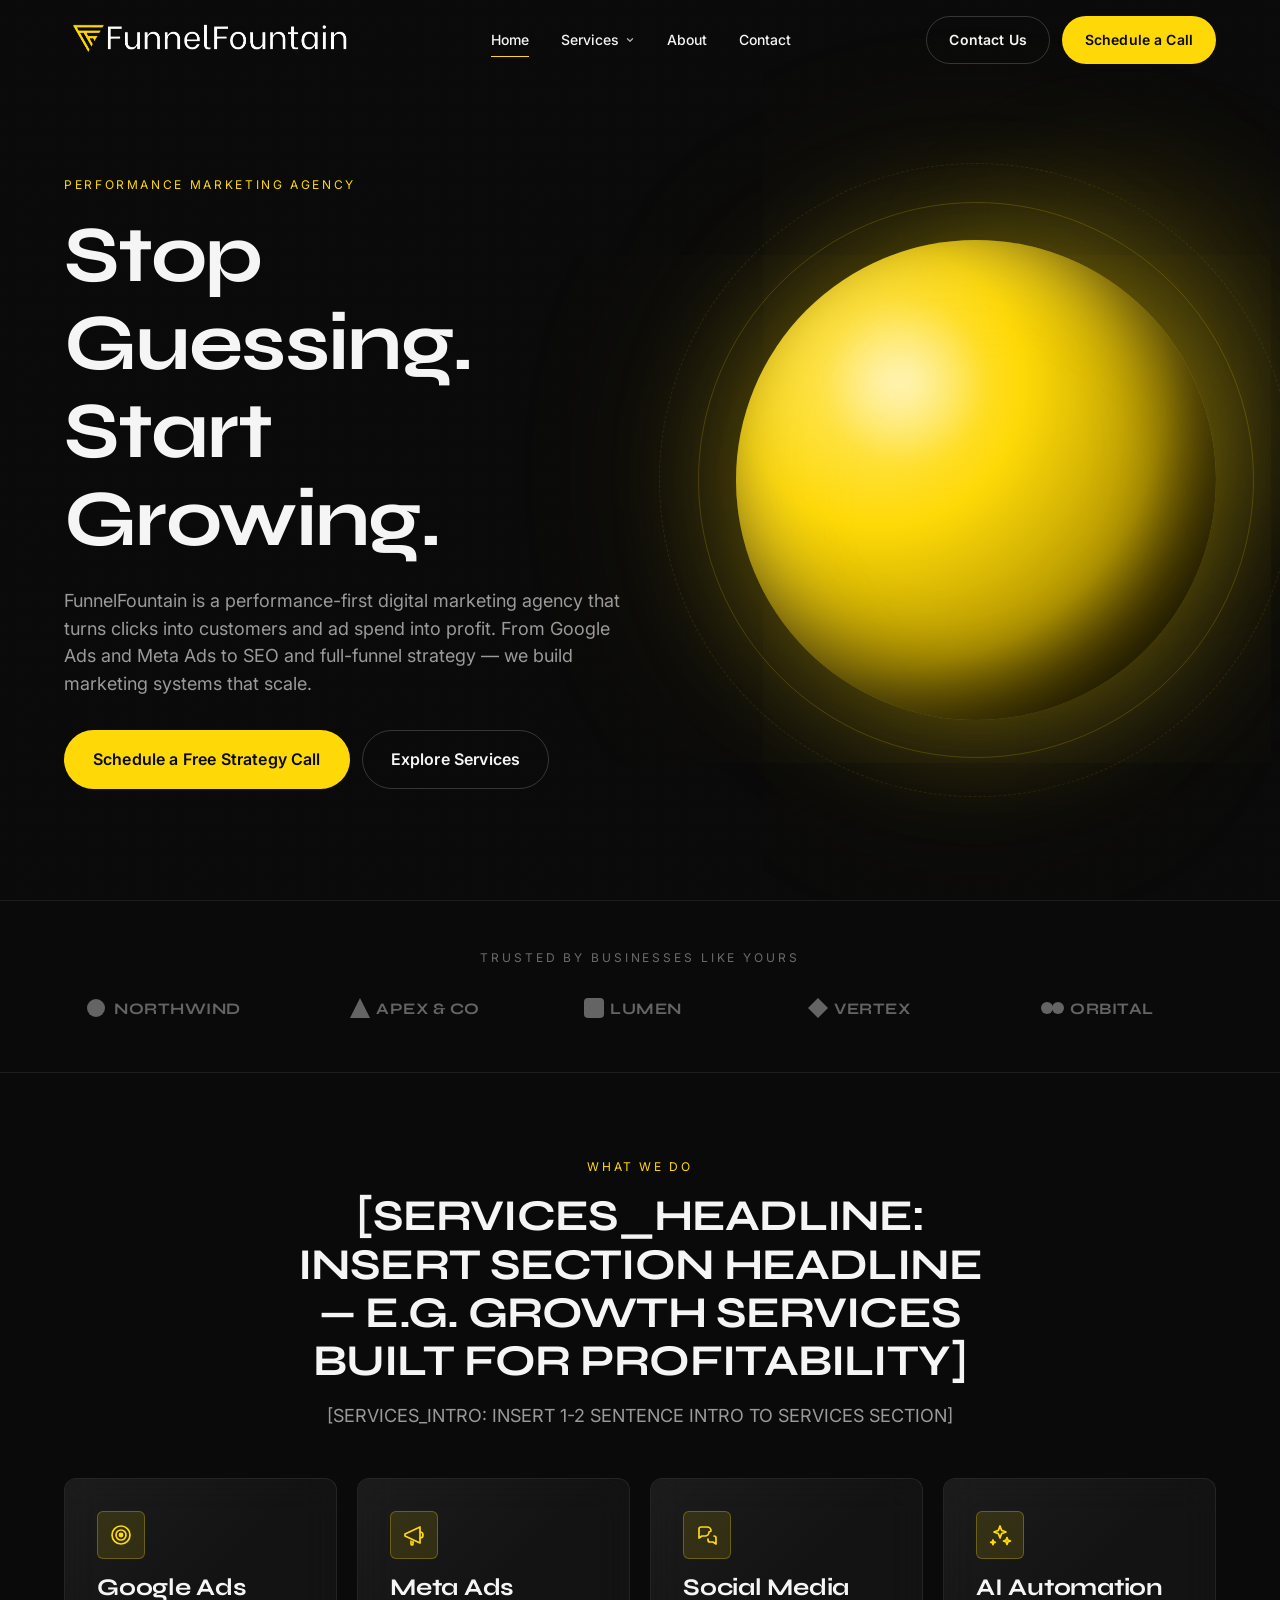
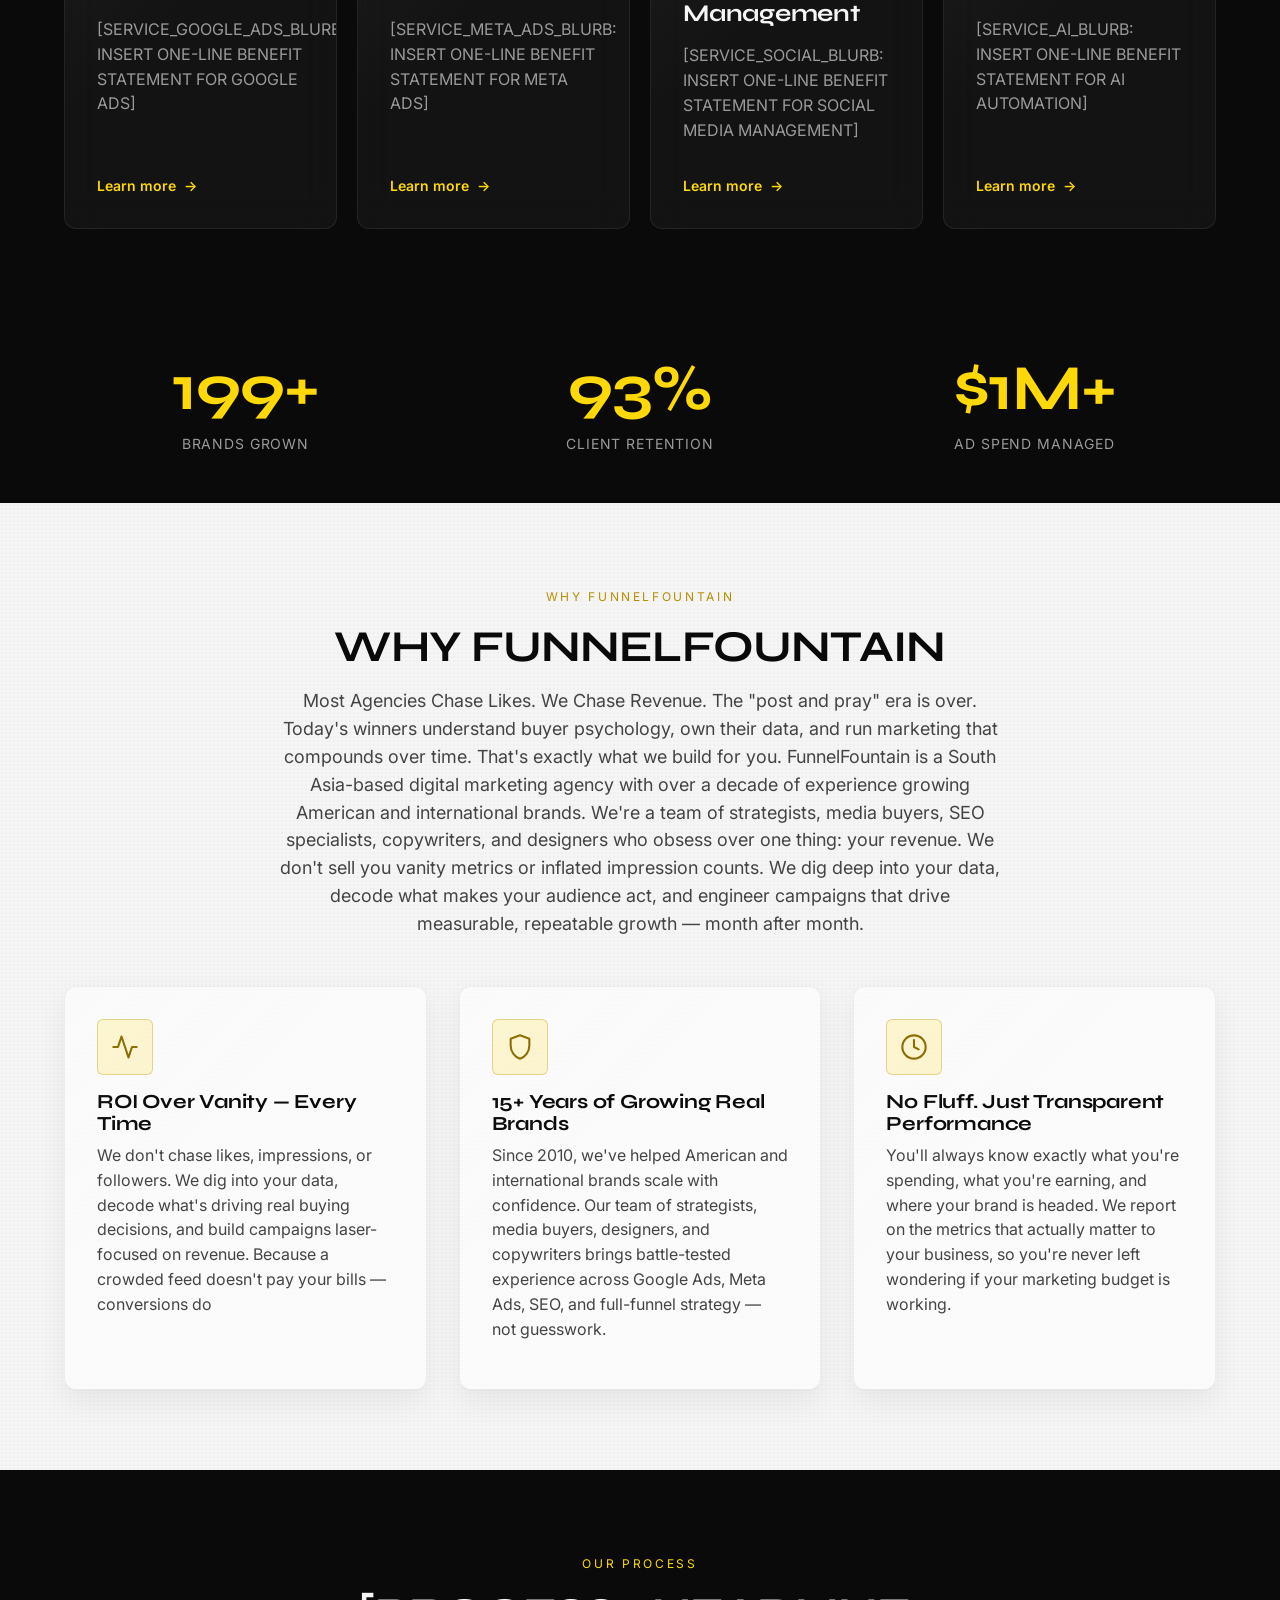
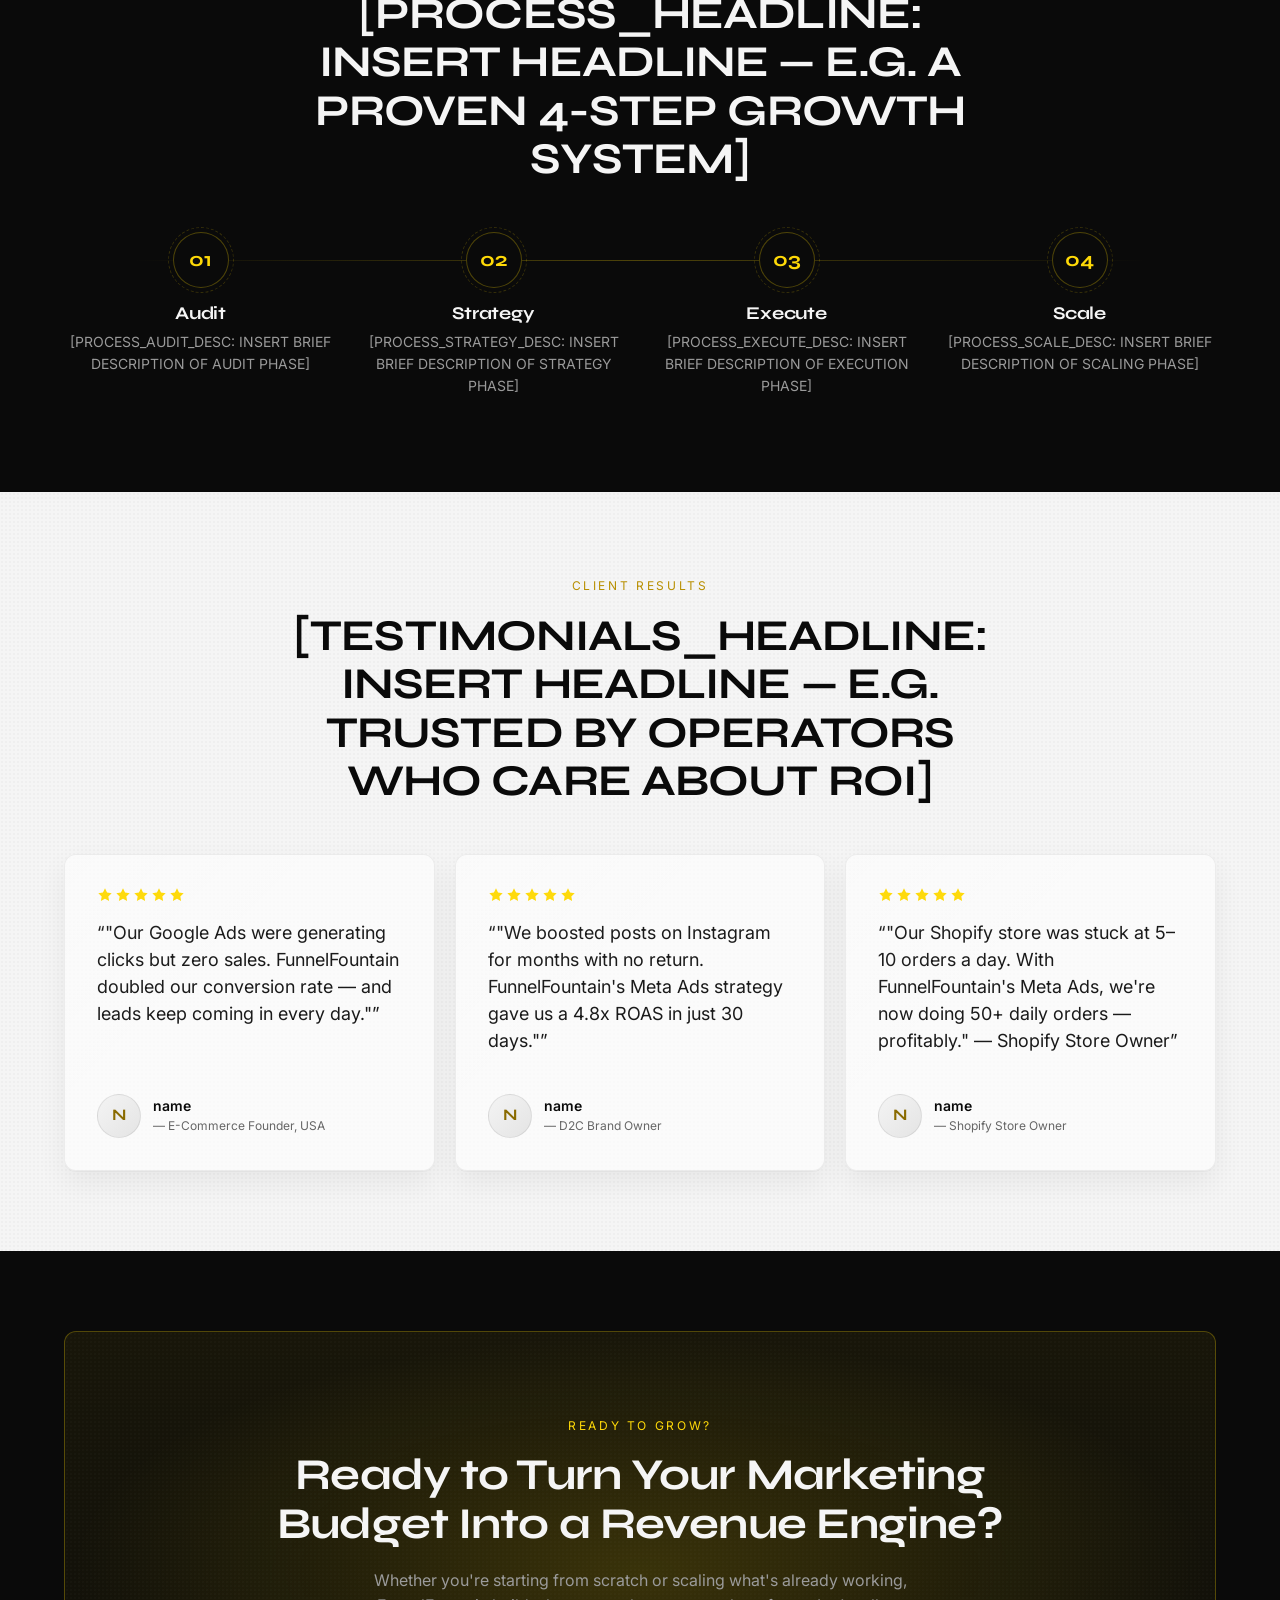
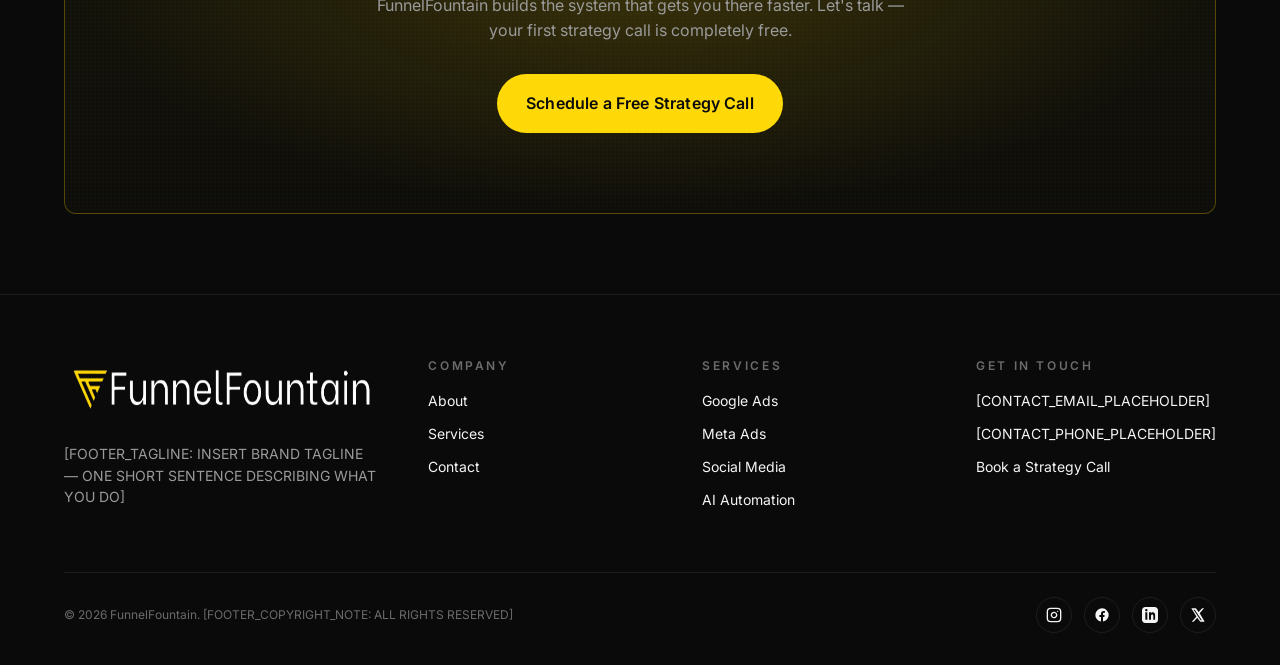
<file: index.html>
<!doctype html>
<html lang="en">
<head>
  <meta charset="utf-8" />
  <meta name="viewport" content="width=device-width, initial-scale=1, viewport-fit=cover" />
  <meta name="theme-color" content="#0a0a0a" />

  <title>"FunnelFountain - Expert Marketing Services"</title>
  <meta name="description" content="[META_DESCRIPTION: INSERT 150-160 CHAR SEO META DESCRIPTION HERE]" />

  <!-- Open Graph -->
  <meta property="og:type" content="website" />
  <meta property="og:title" content="[OG_TITLE: INSERT OPEN GRAPH TITLE]" />
  <meta property="og:description" content="[OG_DESCRIPTION: INSERT OG DESCRIPTION]" />
  <meta property="og:image" content="assets/images/og-image.jpg" />
  <meta property="og:url" content="[CANONICAL_URL_PLACEHOLDER]" />
  <meta name="twitter:card" content="summary_large_image" />

  <link rel="canonical" href="[CANONICAL_URL_PLACEHOLDER]" />
  <link rel="icon" type="image/png" href="Assets/FunneFountainMonogram%20Transparent.png" />

  <!-- Fonts: preconnect + load -->
  <link rel="preconnect" href="https://fonts.googleapis.com" />
  <link rel="preconnect" href="https://fonts.gstatic.com" crossorigin />
  <link rel="preload" as="style" href="https://fonts.googleapis.com/css2?family=Inter:wght@400;500;600;700&family=Syne:wght@600;700;800&display=swap" />
  <link rel="stylesheet" href="https://fonts.googleapis.com/css2?family=Inter:wght@400;500;600;700&family=Syne:wght@600;700;800&display=swap" />

  <!-- Critical CSS inlined for faster first paint -->
  <style>
    :root{--color-bg:#0a0a0a;--color-white:#f5f5f5;--color-gold:#fed907;--color-muted:#9a9a9a;}
    *,*::before,*::after{box-sizing:border-box}
    html,body{margin:0;padding:0;background:#0a0a0a;color:#f5f5f5;font-family:'Inter',system-ui,-apple-system,Segoe UI,Roboto,sans-serif;-webkit-font-smoothing:antialiased}
    body{overflow-x:hidden;min-height:100vh}
    .pre-hero{min-height:100vh;display:flex;align-items:center;padding:140px 24px 80px}
    .pre-hero h1{font-family:'Syne',sans-serif;font-size:clamp(2.5rem,6.4vw,5rem);line-height:1.05;letter-spacing:-.02em;margin:0 0 24px;max-width:900px}
    .pre-hero p{color:#9a9a9a;max-width:560px;font-size:1.125rem;margin:0}
  </style>

  <link rel="stylesheet" href="style.css" />
</head>
<body data-page="home" data-depth="0">

  <main>
    <!-- =========================================================
         1. HERO
         ========================================================= -->
    <section class="hero">
      <div class="container hero__inner">
        <div class="hero__content reveal">
          <span class="eyebrow">[HERO_EYEBROW: INSERT SHORT TAG — E.G. PERFORMANCE MARKETING AGENCY]</span>
          <h1>[HERO_HEADLINE: INSERT BIG SEO-OPTIMIZED HEADLINE HERE — 6-12 WORDS]</h1>
          <p class="hero__sub">[HERO_SUBHEADLINE: INSERT VALUE PROPOSITION — 1-2 SENTENCES EXPLAINING WHO YOU HELP AND HOW]</p>
          <div class="hero__ctas">
            <a href="contact.html#book" class="btn btn--gold btn--lg">Schedule a Free Strategy Call</a>
            <a href="services.html" class="btn btn--outline btn--lg">Explore Services</a>
          </div>
        </div>
        <div class="hero__visual reveal">
          <div class="orb-wrap">
            <div class="orb-wrap__ring2"></div>
            <div class="orb" aria-hidden="true"></div>
          </div>
        </div>
      </div>
    </section>

    <!-- =========================================================
         2. TRUST BAR
         ========================================================= -->
    <section class="trust">
      <div class="container">
        <div class="trust__label">Trusted by businesses like yours</div>
        <div class="trust__logos" aria-label="Client logos placeholder">
          <!-- Placeholder wordmark SVGs — viewBox sized to fit full brand text. Replace with real client logos. -->
          <svg viewBox="0 0 180 32" xmlns="http://www.w3.org/2000/svg" role="img" aria-label="[CLIENT_LOGO_1]"><circle cx="14" cy="16" r="9"/><text x="32" y="22" font-family="Syne, sans-serif" font-weight="700" font-size="16" fill="currentColor" letter-spacing="0.5">NORTHWIND</text></svg>
          <svg viewBox="0 0 150 32" xmlns="http://www.w3.org/2000/svg" role="img" aria-label="[CLIENT_LOGO_2]"><polygon points="4,26 14,6 24,26"/><text x="30" y="22" font-family="Syne, sans-serif" font-weight="700" font-size="16" fill="currentColor" letter-spacing="0.5">APEX &amp; CO</text></svg>
          <svg viewBox="0 0 140 32" xmlns="http://www.w3.org/2000/svg" role="img" aria-label="[CLIENT_LOGO_3]"><rect x="4" y="6" width="20" height="20" rx="4"/><text x="30" y="22" font-family="Syne, sans-serif" font-weight="700" font-size="16" fill="currentColor" letter-spacing="0.5">LUMEN</text></svg>
          <svg viewBox="0 0 150 32" xmlns="http://www.w3.org/2000/svg" role="img" aria-label="[CLIENT_LOGO_4]"><path d="M4 16 L14 6 L24 16 L14 26 Z"/><text x="30" y="22" font-family="Syne, sans-serif" font-weight="700" font-size="16" fill="currentColor" letter-spacing="0.5">VERTEX</text></svg>
          <svg viewBox="0 0 160 32" xmlns="http://www.w3.org/2000/svg" role="img" aria-label="[CLIENT_LOGO_5]"><circle cx="9" cy="16" r="6"/><circle cx="20" cy="16" r="6"/><text x="32" y="22" font-family="Syne, sans-serif" font-weight="700" font-size="16" fill="currentColor" letter-spacing="0.5">ORBITAL</text></svg>
        </div>
      </div>
    </section>

    <!-- =========================================================
         3. SERVICES
         ========================================================= -->
    <section class="section" id="services">
      <div class="container">
        <div class="section-head reveal">
          <span class="eyebrow">What we do</span>
          <h2>[SERVICES_HEADLINE: INSERT SECTION HEADLINE — E.G. GROWTH SERVICES BUILT FOR PROFITABILITY]</h2>
          <p>[SERVICES_INTRO: INSERT 1-2 SENTENCE INTRO TO SERVICES SECTION]</p>
        </div>
        <div class="services-grid">
          <article class="glass service-card reveal">
            <div class="service-card__icon">
              <svg viewBox="0 0 24 24" fill="none" stroke="currentColor" stroke-width="1.7" stroke-linecap="round" stroke-linejoin="round"><circle cx="12" cy="12" r="9"/><circle cx="12" cy="12" r="5"/><circle cx="12" cy="12" r="1.6" fill="currentColor"/></svg>
            </div>
            <h3>Google Ads</h3>
            <p>[SERVICE_GOOGLE_ADS_BLURB: INSERT ONE-LINE BENEFIT STATEMENT FOR GOOGLE ADS]</p>
            <a class="service-card__link" href="services.html#google-ads">Learn more</a>
          </article>

          <article class="glass service-card reveal">
            <div class="service-card__icon">
              <svg viewBox="0 0 24 24" fill="none" stroke="currentColor" stroke-width="1.7" stroke-linecap="round" stroke-linejoin="round"><path d="M3 11l15-7v16L3 13z"/><path d="M11 18.5V21a1 1 0 0 1-2 0v-3"/><path d="M18 9a3 3 0 0 1 0 6"/></svg>
            </div>
            <h3>Meta Ads</h3>
            <p>[SERVICE_META_ADS_BLURB: INSERT ONE-LINE BENEFIT STATEMENT FOR META ADS]</p>
            <a class="service-card__link" href="services.html#meta-ads">Learn more</a>
          </article>

          <article class="glass service-card reveal">
            <div class="service-card__icon">
              <svg viewBox="0 0 24 24" fill="none" stroke="currentColor" stroke-width="1.7" stroke-linecap="round" stroke-linejoin="round"><path d="M14 9a4 4 0 0 1-4 4H7l-3 2v-9a2 2 0 0 1 2-2h6a4 4 0 0 1 4 4z"/><path d="M19 13a2 2 0 0 1 2 2v6l-3-2h-3a2 2 0 0 1-2-2v-1"/></svg>
            </div>
            <h3>Social Media Management</h3>
            <p>[SERVICE_SOCIAL_BLURB: INSERT ONE-LINE BENEFIT STATEMENT FOR SOCIAL MEDIA MANAGEMENT]</p>
            <a class="service-card__link" href="services.html#social">Learn more</a>
          </article>

          <article class="glass service-card reveal">
            <div class="service-card__icon">
              <svg viewBox="0 0 24 24" fill="none" stroke="currentColor" stroke-width="1.7" stroke-linecap="round" stroke-linejoin="round"><path d="M12 3l1.6 4.4L18 9l-4.4 1.6L12 15l-1.6-4.4L6 9l4.4-1.6z"/><path d="M19 14.5l.9 2.6 2.6.9-2.6.9-.9 2.6-.9-2.6-2.6-.9 2.6-.9z"/><path d="M5 17l.6 1.7 1.7.6-1.7.6L5 21.6l-.6-1.7-1.7-.6 1.7-.6z"/></svg>
            </div>
            <h3>AI Automation</h3>
            <p>[SERVICE_AI_BLURB: INSERT ONE-LINE BENEFIT STATEMENT FOR AI AUTOMATION]</p>
            <a class="service-card__link" href="services.html#ai">Learn more</a>
          </article>
        </div>
      </div>
    </section>

    <!-- =========================================================
         4. RESULTS / STATS
         ========================================================= -->
    <section class="section section--tight">
      <div class="container">
        <div class="stats">
          <div class="stat reveal">
            <span class="stat__num"><span data-counter="200" data-suffix="+">0</span></span>
            <div class="stat__label">[STAT_1_LABEL: CAMPAIGNS LAUNCHED]</div>
          </div>
          <div class="stat reveal">
            <span class="stat__num"><span data-counter="94" data-suffix="%">0</span></span>
            <div class="stat__label">[STAT_2_LABEL: CLIENT RETENTION]</div>
          </div>
          <div class="stat reveal">
            <span class="stat__num"><span data-prefix="$" data-counter="2" data-suffix="M+">$0</span></span>
            <div class="stat__label">[STAT_3_LABEL: AD SPEND MANAGED]</div>
          </div>
        </div>
      </div>
    </section>

    <!-- =========================================================
         5. WHY CHOOSE US — light section variant for visual contrast
         ========================================================= -->
    <section class="section section--light">
      <div class="container">
        <div class="section-head reveal">
          <span class="eyebrow">Why FunnelFountain</span>
          <h2>[WHY_HEADLINE: INSERT HEADLINE — E.G. WHAT MAKES US DIFFERENT]</h2>
          <p>[WHY_INTRO: INSERT 1-2 SENTENCE SUPPORTING COPY]</p>
        </div>
        <div class="why-grid">
          <div class="glass why-card reveal" style="padding: 32px;">
            <div class="why-card__icon">
              <svg viewBox="0 0 24 24" fill="none" stroke="currentColor" stroke-width="1.8" stroke-linecap="round" stroke-linejoin="round"><polyline points="22 12 18 12 15 21 9 3 6 12 2 12"/></svg>
            </div>
            <h3>[WHY_1_TITLE: INSERT VALUE PROP HEADLINE]</h3>
            <p>[WHY_1_BODY: INSERT 2-3 LINE EXPLANATION OF THIS DIFFERENTIATOR]</p>
          </div>
          <div class="glass why-card reveal" style="padding: 32px;">
            <div class="why-card__icon">
              <svg viewBox="0 0 24 24" fill="none" stroke="currentColor" stroke-width="1.8" stroke-linecap="round" stroke-linejoin="round"><path d="M12 2L4 5v6c0 5 3.5 9.5 8 11 4.5-1.5 8-6 8-11V5l-8-3z"/></svg>
            </div>
            <h3>[WHY_2_TITLE: INSERT VALUE PROP HEADLINE]</h3>
            <p>[WHY_2_BODY: INSERT 2-3 LINE EXPLANATION OF THIS DIFFERENTIATOR]</p>
          </div>
          <div class="glass why-card reveal" style="padding: 32px;">
            <div class="why-card__icon">
              <svg viewBox="0 0 24 24" fill="none" stroke="currentColor" stroke-width="1.8" stroke-linecap="round" stroke-linejoin="round"><circle cx="12" cy="12" r="10"/><path d="M12 6v6l4 2"/></svg>
            </div>
            <h3>[WHY_3_TITLE: INSERT VALUE PROP HEADLINE]</h3>
            <p>[WHY_3_BODY: INSERT 2-3 LINE EXPLANATION OF THIS DIFFERENTIATOR]</p>
          </div>
        </div>
      </div>
    </section>

    <!-- =========================================================
         6. PROCESS TIMELINE
         ========================================================= -->
    <section class="section process">
      <div class="container">
        <div class="section-head reveal">
          <span class="eyebrow">Our process</span>
          <h2>[PROCESS_HEADLINE: INSERT HEADLINE — E.G. A PROVEN 4-STEP GROWTH SYSTEM]</h2>
        </div>
        <div class="process__steps">
          <div class="step reveal">
            <div class="step__num">01</div>
            <h3>Audit</h3>
            <p>[PROCESS_AUDIT_DESC: INSERT BRIEF DESCRIPTION OF AUDIT PHASE]</p>
          </div>
          <div class="step reveal">
            <div class="step__num">02</div>
            <h3>Strategy</h3>
            <p>[PROCESS_STRATEGY_DESC: INSERT BRIEF DESCRIPTION OF STRATEGY PHASE]</p>
          </div>
          <div class="step reveal">
            <div class="step__num">03</div>
            <h3>Execute</h3>
            <p>[PROCESS_EXECUTE_DESC: INSERT BRIEF DESCRIPTION OF EXECUTION PHASE]</p>
          </div>
          <div class="step reveal">
            <div class="step__num">04</div>
            <h3>Scale</h3>
            <p>[PROCESS_SCALE_DESC: INSERT BRIEF DESCRIPTION OF SCALING PHASE]</p>
          </div>
        </div>
      </div>
    </section>

    <!-- =========================================================
         7. TESTIMONIALS
         ========================================================= -->
    <section class="section section--light">
      <div class="container">
        <div class="section-head reveal">
          <span class="eyebrow">Client results</span>
          <h2>[TESTIMONIALS_HEADLINE: INSERT HEADLINE — E.G. TRUSTED BY OPERATORS WHO CARE ABOUT ROI]</h2>
        </div>
        <div class="testimonials-grid">
          <article class="glass testimonial reveal">
            <div class="testimonial__stars" aria-label="5 out of 5 stars">
              <svg viewBox="0 0 24 24" fill="currentColor"><polygon points="12 2 15.09 8.26 22 9.27 17 14.14 18.18 21.02 12 17.77 5.82 21.02 7 14.14 2 9.27 8.91 8.26 12 2"/></svg>
              <svg viewBox="0 0 24 24" fill="currentColor"><polygon points="12 2 15.09 8.26 22 9.27 17 14.14 18.18 21.02 12 17.77 5.82 21.02 7 14.14 2 9.27 8.91 8.26 12 2"/></svg>
              <svg viewBox="0 0 24 24" fill="currentColor"><polygon points="12 2 15.09 8.26 22 9.27 17 14.14 18.18 21.02 12 17.77 5.82 21.02 7 14.14 2 9.27 8.91 8.26 12 2"/></svg>
              <svg viewBox="0 0 24 24" fill="currentColor"><polygon points="12 2 15.09 8.26 22 9.27 17 14.14 18.18 21.02 12 17.77 5.82 21.02 7 14.14 2 9.27 8.91 8.26 12 2"/></svg>
              <svg viewBox="0 0 24 24" fill="currentColor"><polygon points="12 2 15.09 8.26 22 9.27 17 14.14 18.18 21.02 12 17.77 5.82 21.02 7 14.14 2 9.27 8.91 8.26 12 2"/></svg>
            </div>
            <p class="testimonial__quote">"[TESTIMONIAL_1_QUOTE: INSERT CLIENT QUOTE — 2-3 SENTENCES ABOUT RESULTS OR EXPERIENCE]"</p>
            <div class="testimonial__author">
              <div class="testimonial__avatar">A</div>
              <div>
                <div class="testimonial__name">[TESTIMONIAL_1_NAME]</div>
                <div class="testimonial__role">[TESTIMONIAL_1_ROLE_AND_COMPANY]</div>
              </div>
            </div>
          </article>

          <article class="glass testimonial reveal">
            <div class="testimonial__stars" aria-label="5 out of 5 stars">
              <svg viewBox="0 0 24 24" fill="currentColor"><polygon points="12 2 15.09 8.26 22 9.27 17 14.14 18.18 21.02 12 17.77 5.82 21.02 7 14.14 2 9.27 8.91 8.26 12 2"/></svg>
              <svg viewBox="0 0 24 24" fill="currentColor"><polygon points="12 2 15.09 8.26 22 9.27 17 14.14 18.18 21.02 12 17.77 5.82 21.02 7 14.14 2 9.27 8.91 8.26 12 2"/></svg>
              <svg viewBox="0 0 24 24" fill="currentColor"><polygon points="12 2 15.09 8.26 22 9.27 17 14.14 18.18 21.02 12 17.77 5.82 21.02 7 14.14 2 9.27 8.91 8.26 12 2"/></svg>
              <svg viewBox="0 0 24 24" fill="currentColor"><polygon points="12 2 15.09 8.26 22 9.27 17 14.14 18.18 21.02 12 17.77 5.82 21.02 7 14.14 2 9.27 8.91 8.26 12 2"/></svg>
              <svg viewBox="0 0 24 24" fill="currentColor"><polygon points="12 2 15.09 8.26 22 9.27 17 14.14 18.18 21.02 12 17.77 5.82 21.02 7 14.14 2 9.27 8.91 8.26 12 2"/></svg>
            </div>
            <p class="testimonial__quote">"[TESTIMONIAL_2_QUOTE: INSERT CLIENT QUOTE — 2-3 SENTENCES ABOUT RESULTS OR EXPERIENCE]"</p>
            <div class="testimonial__author">
              <div class="testimonial__avatar">B</div>
              <div>
                <div class="testimonial__name">[TESTIMONIAL_2_NAME]</div>
                <div class="testimonial__role">[TESTIMONIAL_2_ROLE_AND_COMPANY]</div>
              </div>
            </div>
          </article>

          <article class="glass testimonial reveal">
            <div class="testimonial__stars" aria-label="5 out of 5 stars">
              <svg viewBox="0 0 24 24" fill="currentColor"><polygon points="12 2 15.09 8.26 22 9.27 17 14.14 18.18 21.02 12 17.77 5.82 21.02 7 14.14 2 9.27 8.91 8.26 12 2"/></svg>
              <svg viewBox="0 0 24 24" fill="currentColor"><polygon points="12 2 15.09 8.26 22 9.27 17 14.14 18.18 21.02 12 17.77 5.82 21.02 7 14.14 2 9.27 8.91 8.26 12 2"/></svg>
              <svg viewBox="0 0 24 24" fill="currentColor"><polygon points="12 2 15.09 8.26 22 9.27 17 14.14 18.18 21.02 12 17.77 5.82 21.02 7 14.14 2 9.27 8.91 8.26 12 2"/></svg>
              <svg viewBox="0 0 24 24" fill="currentColor"><polygon points="12 2 15.09 8.26 22 9.27 17 14.14 18.18 21.02 12 17.77 5.82 21.02 7 14.14 2 9.27 8.91 8.26 12 2"/></svg>
              <svg viewBox="0 0 24 24" fill="currentColor"><polygon points="12 2 15.09 8.26 22 9.27 17 14.14 18.18 21.02 12 17.77 5.82 21.02 7 14.14 2 9.27 8.91 8.26 12 2"/></svg>
            </div>
            <p class="testimonial__quote">"[TESTIMONIAL_3_QUOTE: INSERT CLIENT QUOTE — 2-3 SENTENCES ABOUT RESULTS OR EXPERIENCE]"</p>
            <div class="testimonial__author">
              <div class="testimonial__avatar">C</div>
              <div>
                <div class="testimonial__name">[TESTIMONIAL_3_NAME]</div>
                <div class="testimonial__role">[TESTIMONIAL_3_ROLE_AND_COMPANY]</div>
              </div>
            </div>
          </article>
        </div>
      </div>
    </section>

    <!-- =========================================================
         8. CTA BANNER
         ========================================================= -->
    <section class="section">
      <div class="container">
        <div class="cta-banner reveal">
          <span class="eyebrow">Ready to grow?</span>
          <h2>[CTA_BANNER_HEADLINE: INSERT POWERFUL CTA HEADLINE — E.G. LET'S BUILD YOUR GROWTH ENGINE]</h2>
          <p>[CTA_BANNER_SUB: INSERT 1-2 SENTENCE SUPPORTING COPY THAT REINFORCES THE VALUE OF BOOKING A CALL]</p>
          <a href="contact.html#book" class="btn btn--gold btn--lg">Schedule a Free Strategy Call</a>
        </div>
      </div>
    </section>

  </main>

  <script src="main.js" defer></script>
</body>
</html>
</file>
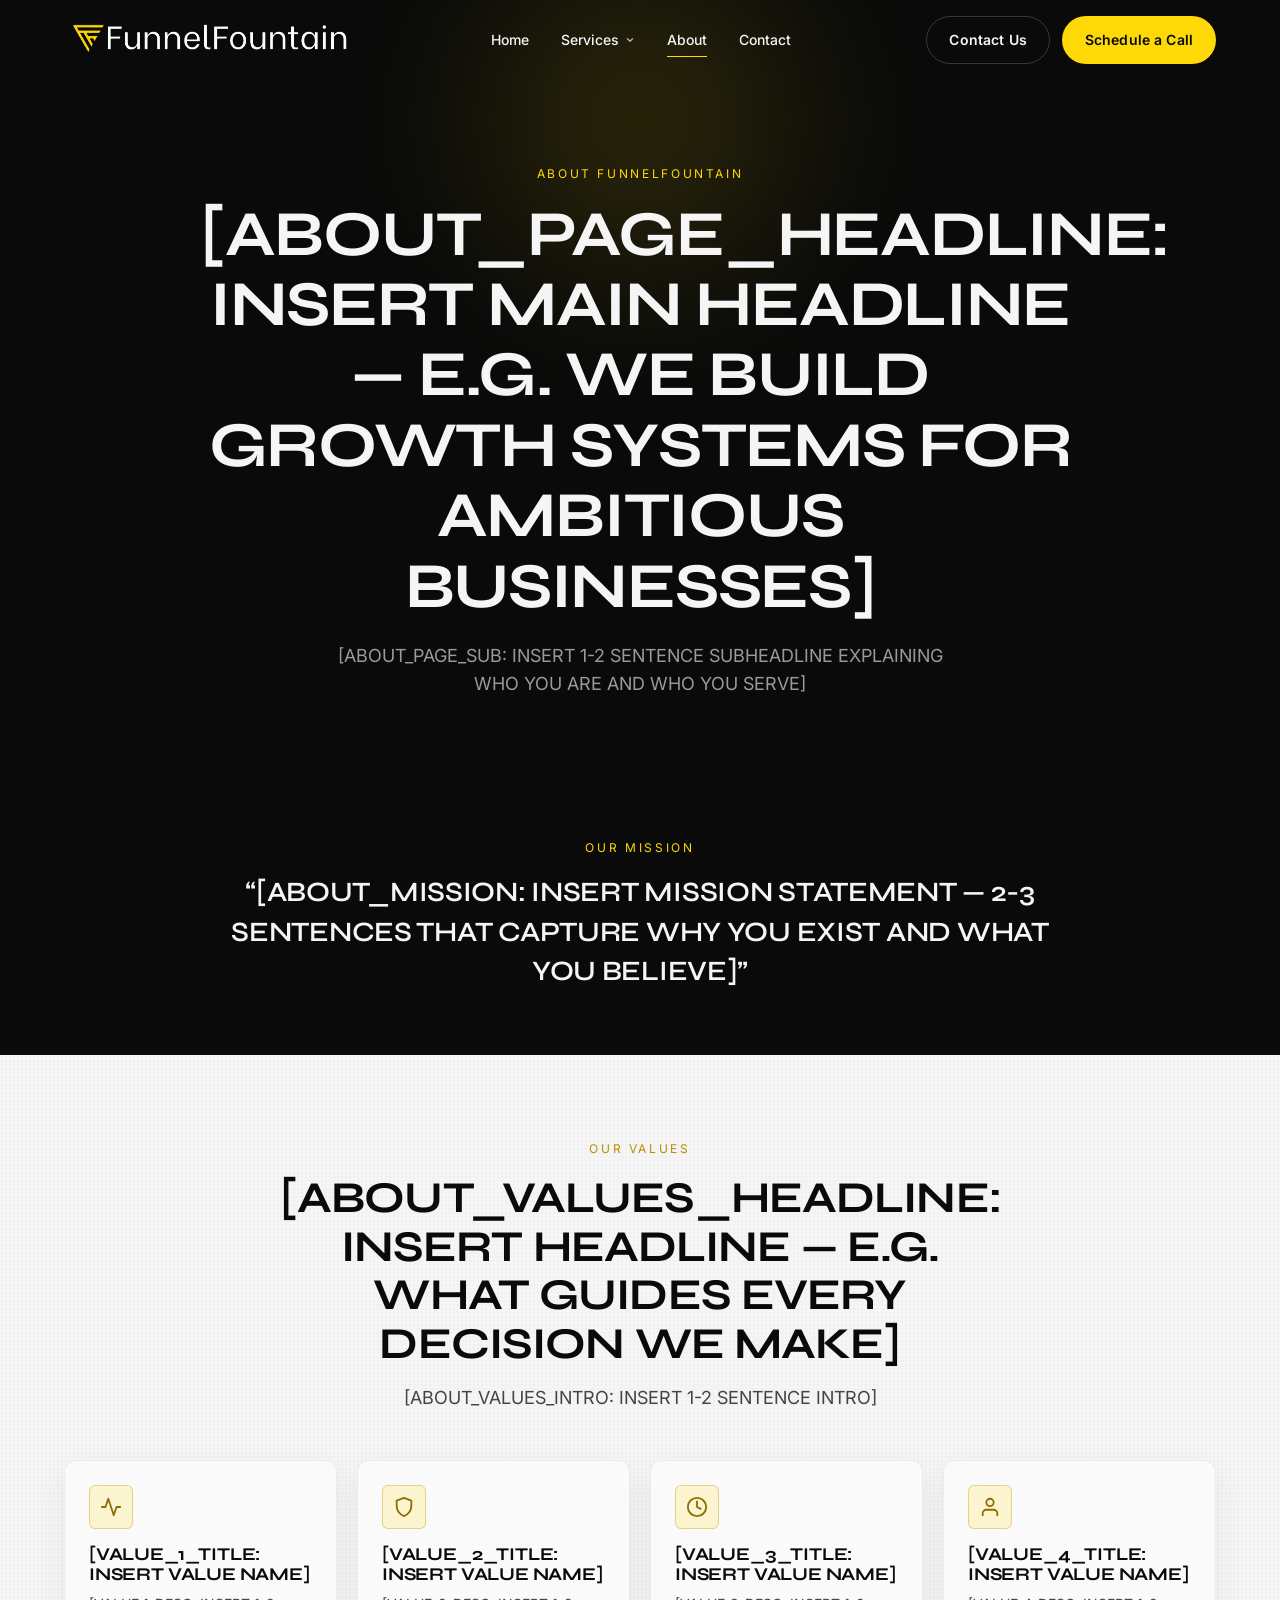
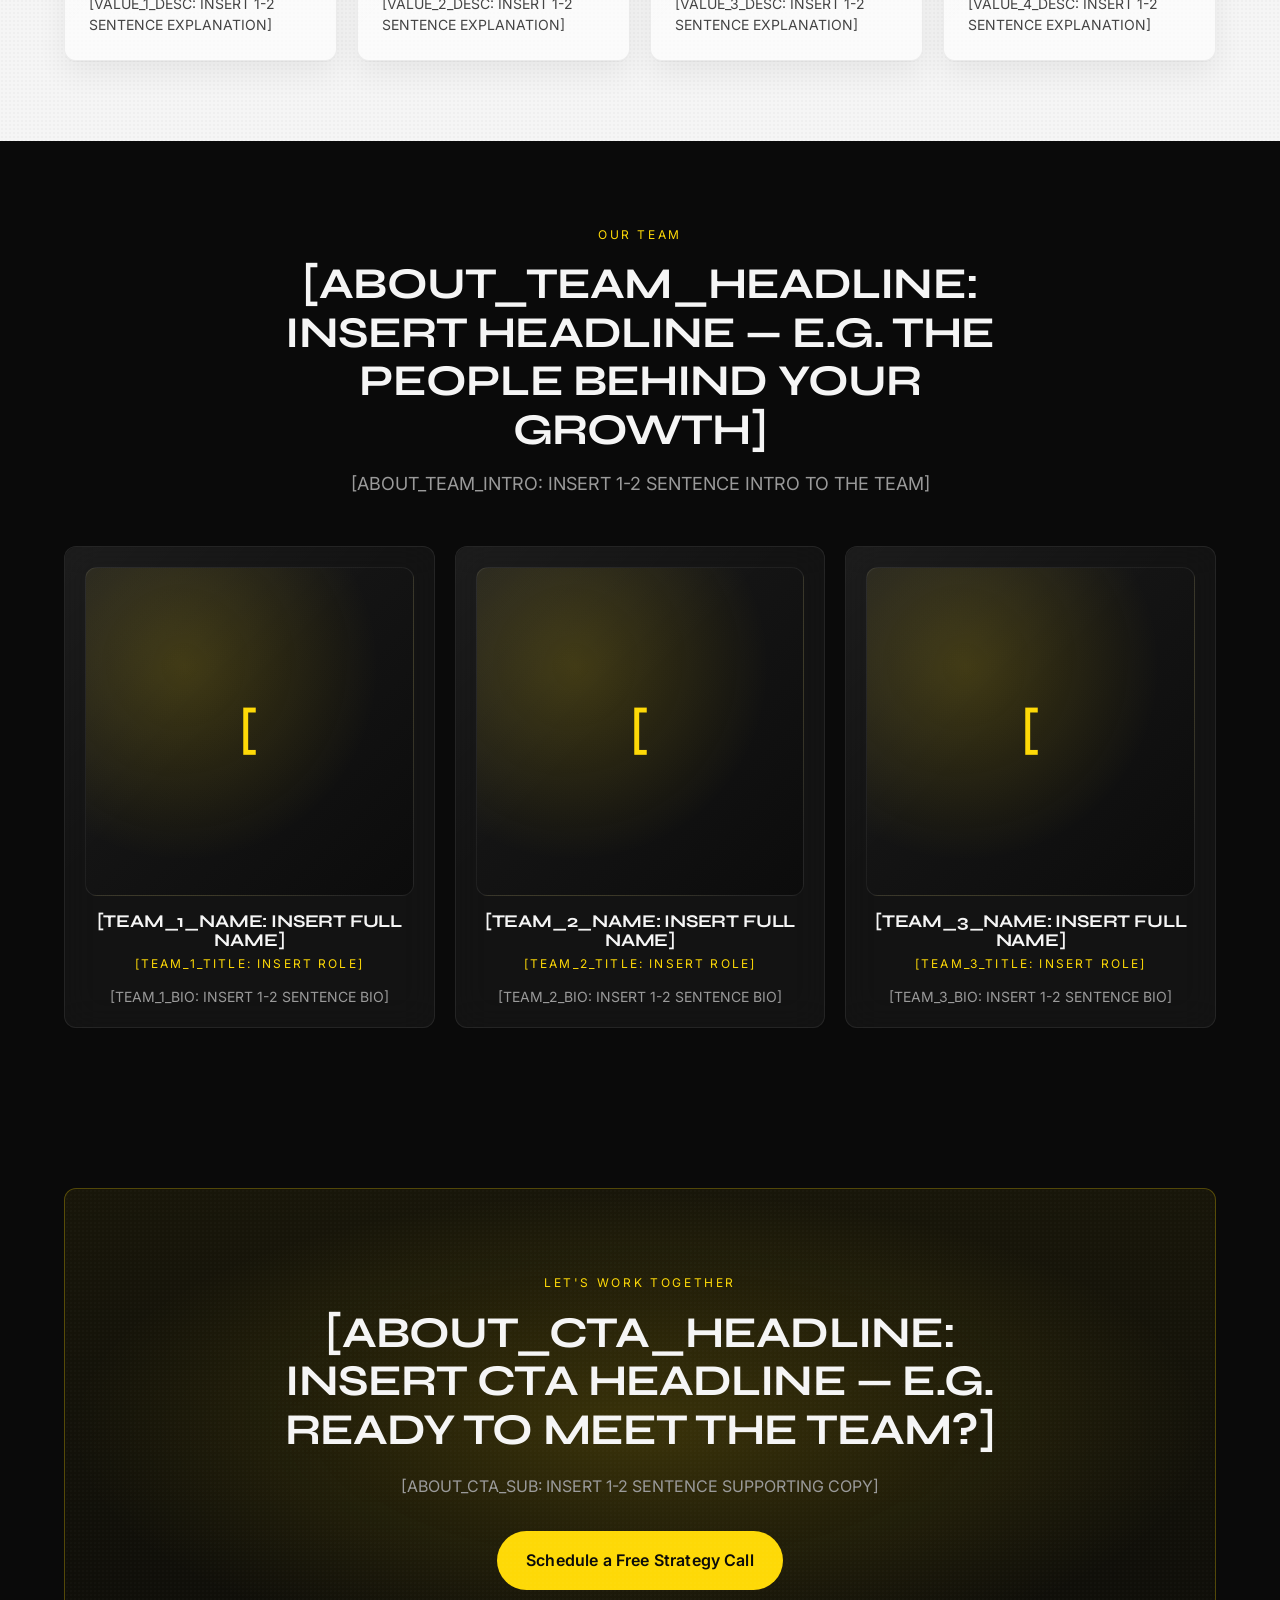
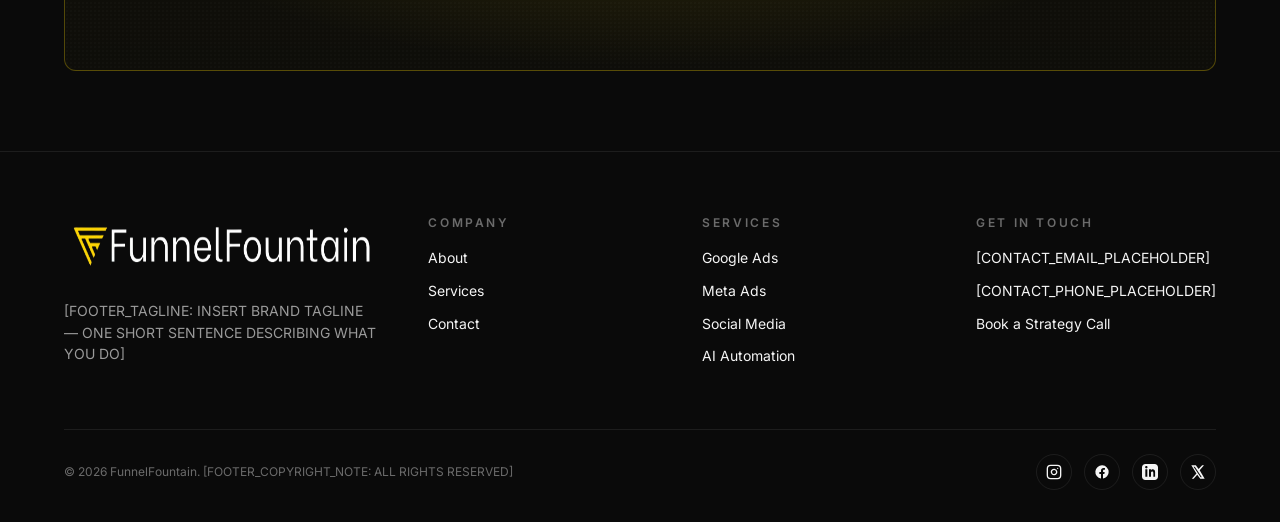
<file: about.html>
<!doctype html>
<html lang="en">
<head>
  <meta charset="utf-8" />
  <meta name="viewport" content="width=device-width, initial-scale=1, viewport-fit=cover" />
  <meta name="theme-color" content="#0a0a0a" />

  <title>[META_TITLE_ABOUT: INSERT SEO TITLE FOR ABOUT PAGE]</title>
  <meta name="description" content="[META_DESCRIPTION_ABOUT: INSERT 150-160 CHAR META DESCRIPTION]" />

  <meta property="og:type" content="website" />
  <meta property="og:title" content="[OG_TITLE_ABOUT]" />
  <meta property="og:description" content="[OG_DESCRIPTION_ABOUT]" />
  <meta property="og:image" content="assets/images/og-image.jpg" />
  <meta property="og:url" content="[CANONICAL_URL_ABOUT_PLACEHOLDER]" />
  <meta name="twitter:card" content="summary_large_image" />

  <link rel="canonical" href="[CANONICAL_URL_ABOUT_PLACEHOLDER]" />
  <link rel="icon" type="image/png" href="Assets/FunneFountainMonogram%20Transparent.png" />

  <link rel="preconnect" href="https://fonts.googleapis.com" />
  <link rel="preconnect" href="https://fonts.gstatic.com" crossorigin />
  <link rel="stylesheet" href="https://fonts.googleapis.com/css2?family=Inter:wght@400;500;600;700&family=Syne:wght@600;700;800&display=swap" />

  <style>
    html,body{margin:0;background:#0a0a0a;color:#f5f5f5;font-family:'Inter',system-ui,sans-serif;-webkit-font-smoothing:antialiased}
    body{overflow-x:hidden;min-height:100vh}
  </style>

  <link rel="stylesheet" href="style.css" />
</head>
<body data-page="about" data-depth="0">

  <main>

    <!-- HERO -->
    <section class="page-hero">
      <div class="container">
        <span class="eyebrow">About FunnelFountain</span>
        <h1>[ABOUT_PAGE_HEADLINE: INSERT MAIN HEADLINE — E.G. WE BUILD GROWTH SYSTEMS FOR AMBITIOUS BUSINESSES]</h1>
        <p>[ABOUT_PAGE_SUB: INSERT 1-2 SENTENCE SUBHEADLINE EXPLAINING WHO YOU ARE AND WHO YOU SERVE]</p>
      </div>
    </section>

    <!-- MISSION -->
    <section class="section section--tight">
      <div class="container">
        <div class="mission reveal">
          <span class="eyebrow">Our mission</span>
          <p>"[ABOUT_MISSION: INSERT MISSION STATEMENT — 2-3 SENTENCES THAT CAPTURE WHY YOU EXIST AND WHAT YOU BELIEVE]"</p>
        </div>
      </div>
    </section>

    <!-- VALUES -->
    <section class="section section--light">
      <div class="container">
        <div class="section-head reveal">
          <span class="eyebrow">Our values</span>
          <h2>[ABOUT_VALUES_HEADLINE: INSERT HEADLINE — E.G. WHAT GUIDES EVERY DECISION WE MAKE]</h2>
          <p>[ABOUT_VALUES_INTRO: INSERT 1-2 SENTENCE INTRO]</p>
        </div>
        <div class="values-grid">
          <article class="glass value-card reveal">
            <div class="value-card__icon">
              <svg viewBox="0 0 24 24" fill="none" stroke="currentColor" stroke-width="2" stroke-linecap="round" stroke-linejoin="round"><polyline points="22 12 18 12 15 21 9 3 6 12 2 12"/></svg>
            </div>
            <h3>[VALUE_1_TITLE: INSERT VALUE NAME]</h3>
            <p>[VALUE_1_DESC: INSERT 1-2 SENTENCE EXPLANATION]</p>
          </article>
          <article class="glass value-card reveal">
            <div class="value-card__icon">
              <svg viewBox="0 0 24 24" fill="none" stroke="currentColor" stroke-width="2" stroke-linecap="round" stroke-linejoin="round"><path d="M12 2L4 5v6c0 5 3.5 9.5 8 11 4.5-1.5 8-6 8-11V5l-8-3z"/></svg>
            </div>
            <h3>[VALUE_2_TITLE: INSERT VALUE NAME]</h3>
            <p>[VALUE_2_DESC: INSERT 1-2 SENTENCE EXPLANATION]</p>
          </article>
          <article class="glass value-card reveal">
            <div class="value-card__icon">
              <svg viewBox="0 0 24 24" fill="none" stroke="currentColor" stroke-width="2" stroke-linecap="round" stroke-linejoin="round"><circle cx="12" cy="12" r="10"/><polyline points="12 6 12 12 16 14"/></svg>
            </div>
            <h3>[VALUE_3_TITLE: INSERT VALUE NAME]</h3>
            <p>[VALUE_3_DESC: INSERT 1-2 SENTENCE EXPLANATION]</p>
          </article>
          <article class="glass value-card reveal">
            <div class="value-card__icon">
              <svg viewBox="0 0 24 24" fill="none" stroke="currentColor" stroke-width="2" stroke-linecap="round" stroke-linejoin="round"><path d="M20 21v-2a4 4 0 0 0-4-4H8a4 4 0 0 0-4 4v2"/><circle cx="12" cy="7" r="4"/></svg>
            </div>
            <h3>[VALUE_4_TITLE: INSERT VALUE NAME]</h3>
            <p>[VALUE_4_DESC: INSERT 1-2 SENTENCE EXPLANATION]</p>
          </article>
        </div>
      </div>
    </section>

    <!-- TEAM -->
    <section class="section">
      <div class="container">
        <div class="section-head reveal">
          <span class="eyebrow">Our team</span>
          <h2>[ABOUT_TEAM_HEADLINE: INSERT HEADLINE — E.G. THE PEOPLE BEHIND YOUR GROWTH]</h2>
          <p>[ABOUT_TEAM_INTRO: INSERT 1-2 SENTENCE INTRO TO THE TEAM]</p>
        </div>
        <div class="team-grid">
          <article class="glass team-card reveal">
            <div class="team-card__photo">
              <!-- Replace photo box with <img loading="lazy" src="..." alt="..."> when ready -->
              [TEAM_1_INITIAL]
            </div>
            <h3>[TEAM_1_NAME: INSERT FULL NAME]</h3>
            <div class="team-card__role">[TEAM_1_TITLE: INSERT ROLE]</div>
            <p>[TEAM_1_BIO: INSERT 1-2 SENTENCE BIO]</p>
          </article>
          <article class="glass team-card reveal">
            <div class="team-card__photo">
              [TEAM_2_INITIAL]
            </div>
            <h3>[TEAM_2_NAME: INSERT FULL NAME]</h3>
            <div class="team-card__role">[TEAM_2_TITLE: INSERT ROLE]</div>
            <p>[TEAM_2_BIO: INSERT 1-2 SENTENCE BIO]</p>
          </article>
          <article class="glass team-card reveal">
            <div class="team-card__photo">
              [TEAM_3_INITIAL]
            </div>
            <h3>[TEAM_3_NAME: INSERT FULL NAME]</h3>
            <div class="team-card__role">[TEAM_3_TITLE: INSERT ROLE]</div>
            <p>[TEAM_3_BIO: INSERT 1-2 SENTENCE BIO]</p>
          </article>
        </div>
      </div>
    </section>

    <!-- CTA -->
    <section class="section">
      <div class="container">
        <div class="cta-banner reveal">
          <span class="eyebrow">Let's work together</span>
          <h2>[ABOUT_CTA_HEADLINE: INSERT CTA HEADLINE — E.G. READY TO MEET THE TEAM?]</h2>
          <p>[ABOUT_CTA_SUB: INSERT 1-2 SENTENCE SUPPORTING COPY]</p>
          <a href="contact.html#book" class="btn btn--gold btn--lg">Schedule a Free Strategy Call</a>
        </div>
      </div>
    </section>

  </main>

  <script src="main.js" defer></script>
</body>
</html>
</file>
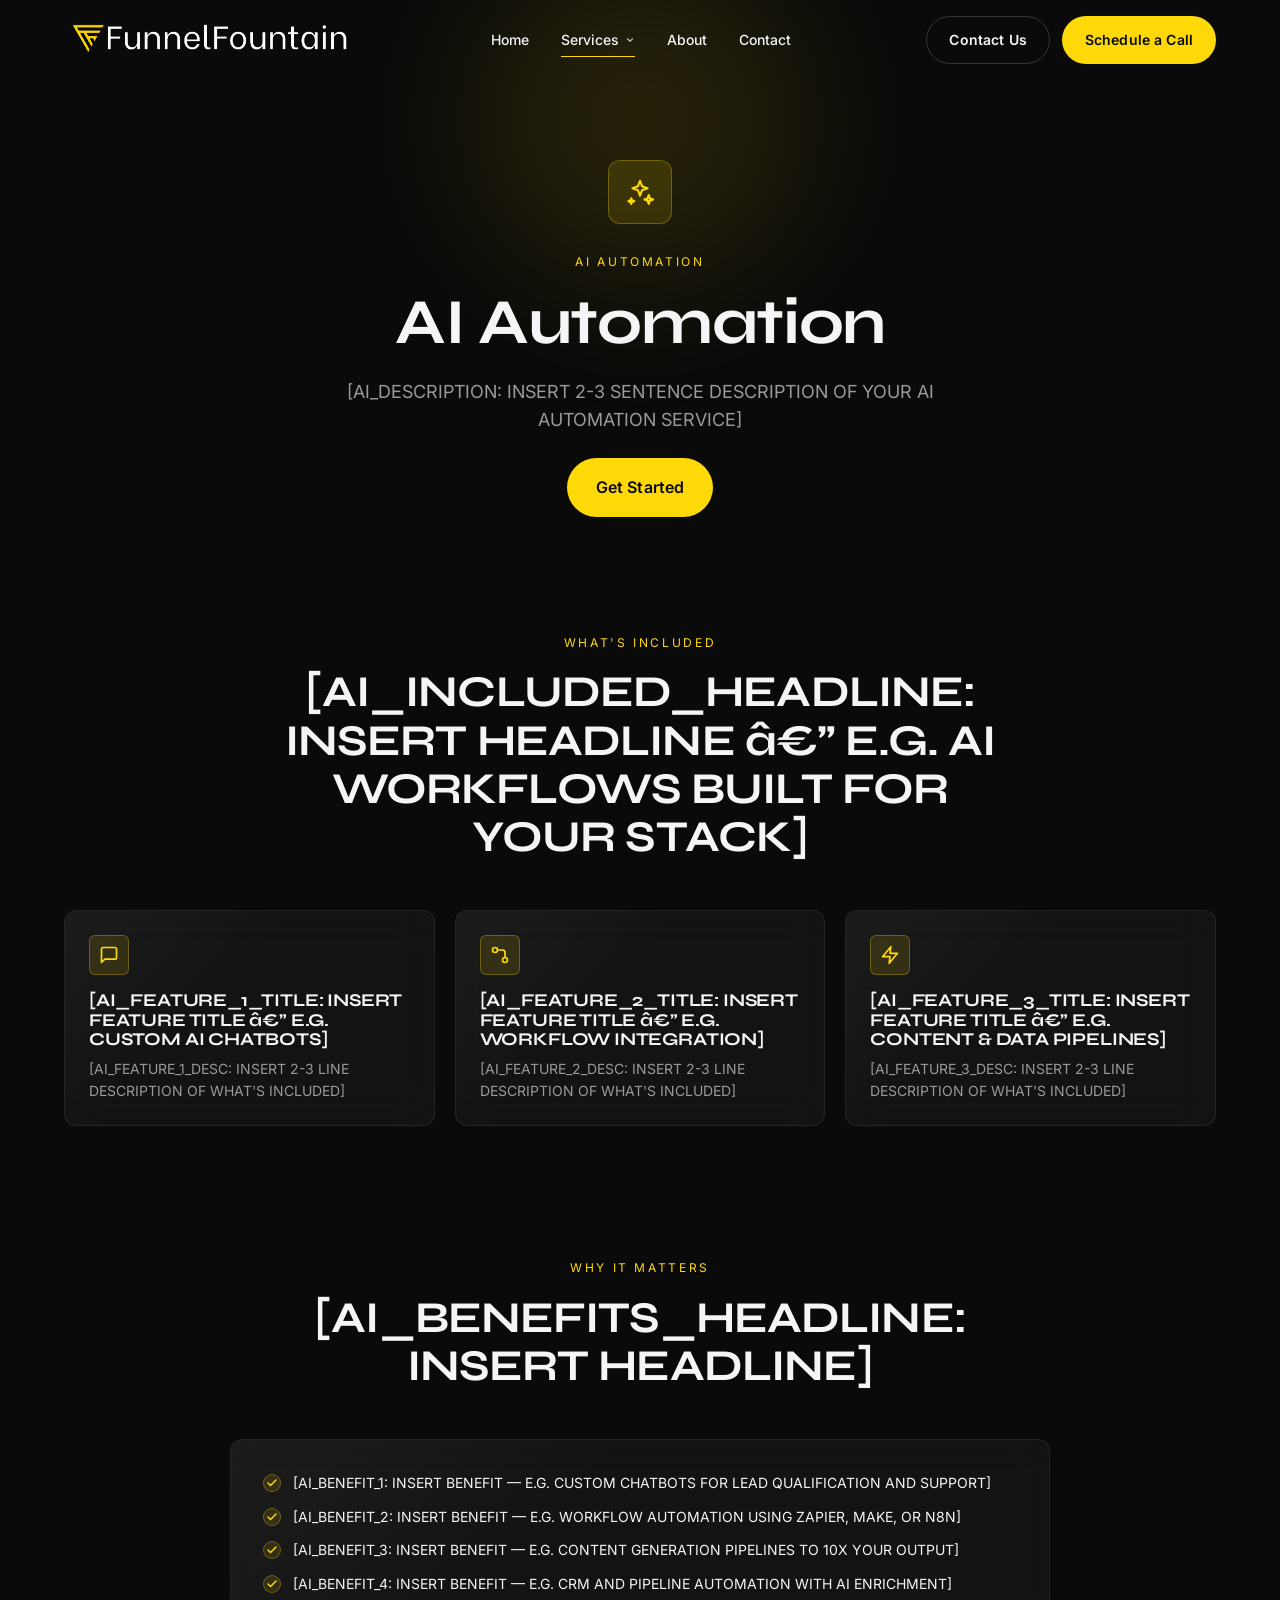
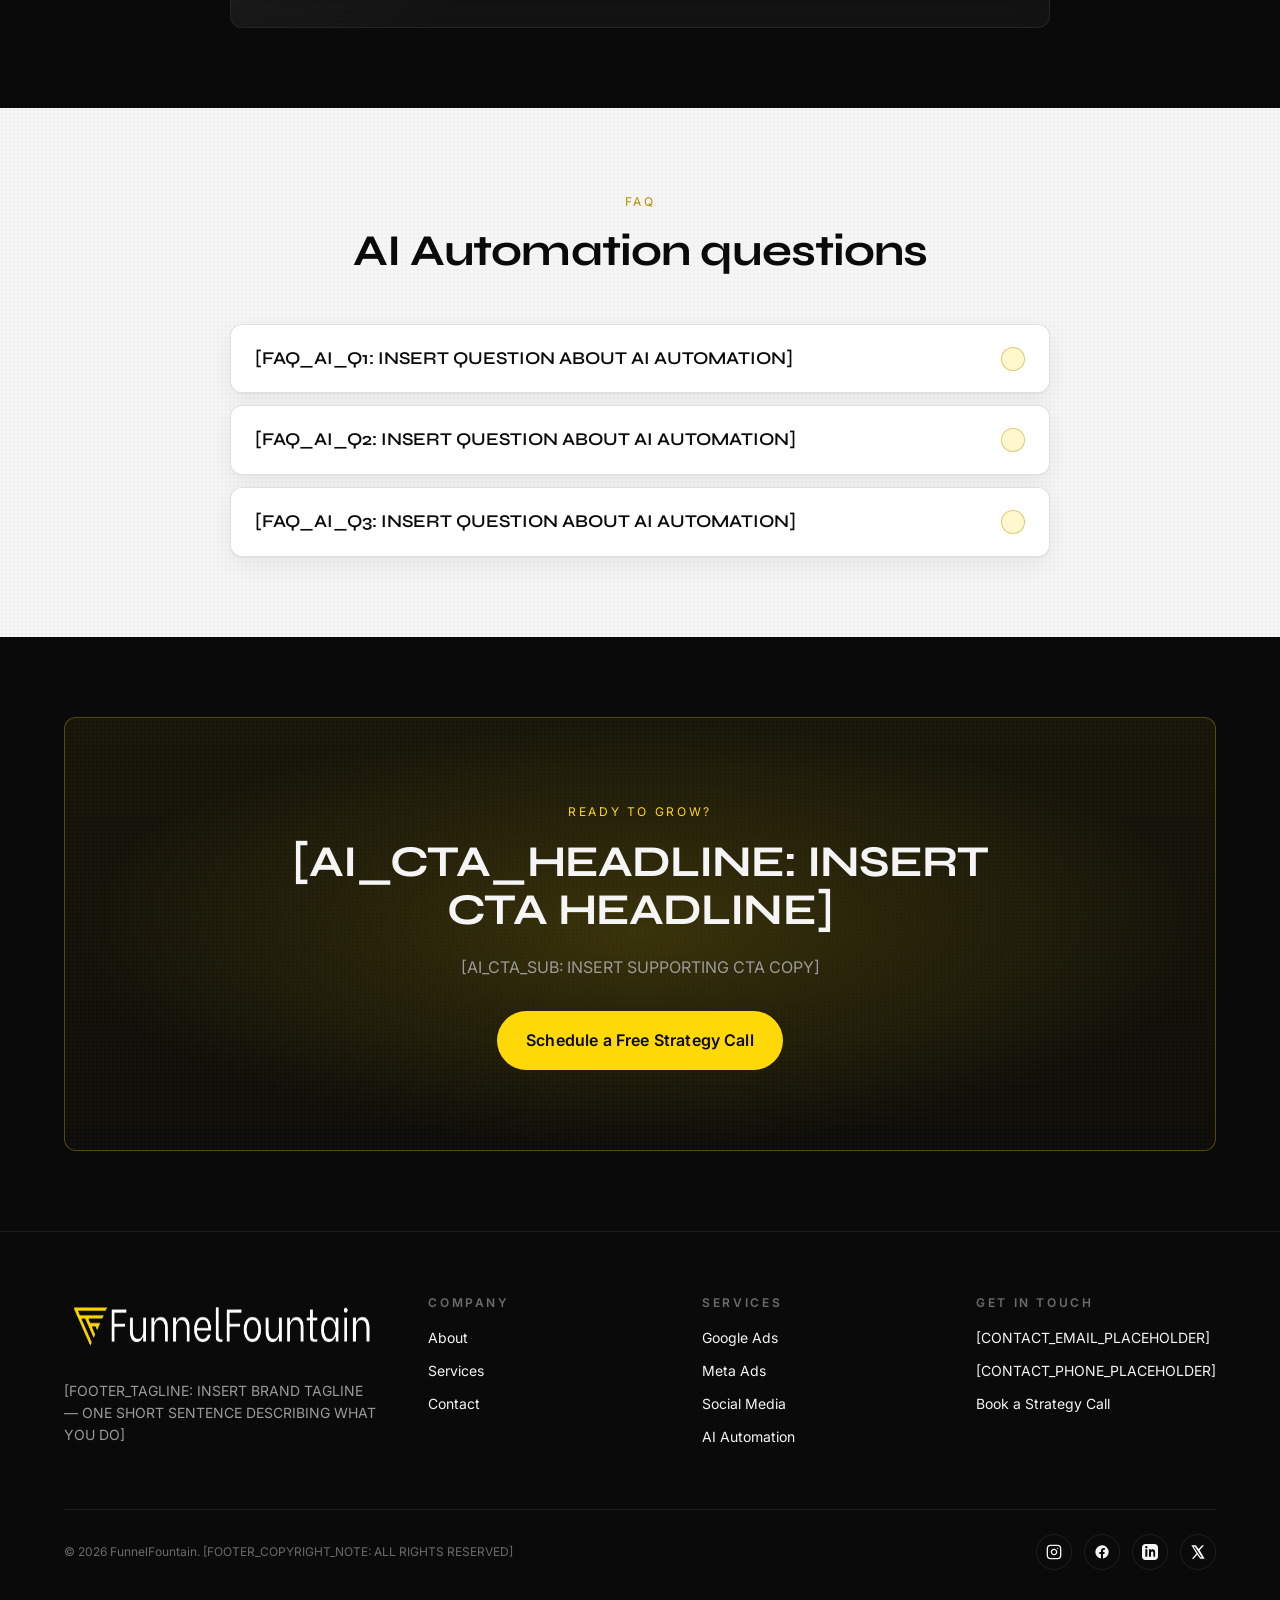
<file: ai-automation.html>
﻿<!doctype html>
<html lang="en">
<head>
  <meta charset="utf-8" />
  <meta name="viewport" content="width=device-width, initial-scale=1, viewport-fit=cover" />
  <meta name="theme-color" content="#0a0a0a" />

  <title>[META_TITLE_AI: INSERT SEO TITLE FOR AI AUTOMATION PAGE]</title>
  <meta name="description" content="[META_DESCRIPTION_AI: INSERT 150-160 CHAR META DESCRIPTION]" />

  <meta property="og:type" content="website" />
  <meta property="og:title" content="[OG_TITLE_AI]" />
  <meta property="og:description" content="[OG_DESCRIPTION_AI]" />
  <meta property="og:image" content="assets/images/og-image.jpg" />
  <meta property="og:url" content="[CANONICAL_URL_AI_PLACEHOLDER]" />
  <meta name="twitter:card" content="summary_large_image" />

  <link rel="canonical" href="[CANONICAL_URL_AI_PLACEHOLDER]" />
  <link rel="icon" type="image/png" href="Assets/FunneFountainMonogram%20Transparent.png" />

  <link rel="preconnect" href="https://fonts.googleapis.com" />
  <link rel="preconnect" href="https://fonts.gstatic.com" crossorigin />
  <link rel="stylesheet" href="https://fonts.googleapis.com/css2?family=Inter:wght@400;500;600;700&family=Syne:wght@600;700;800&display=swap" />

  <style>
    html,body{margin:0;background:#0a0a0a;color:#f5f5f5;font-family:'Inter',system-ui,sans-serif;-webkit-font-smoothing:antialiased}
    body{overflow-x:hidden;min-height:100vh}
  </style>

  <link rel="stylesheet" href="style.css" />
</head>
<body data-page="services" data-slug="ai-automation" data-depth="0">

  <main>

    <section class="page-hero">
      <div class="container">
        <div class="page-hero__icon">
          <svg viewBox="0 0 24 24" fill="none" stroke="currentColor" stroke-width="1.7" stroke-linecap="round" stroke-linejoin="round"><path d="M12 3l1.6 4.4L18 9l-4.4 1.6L12 15l-1.6-4.4L6 9l4.4-1.6z"/><path d="M19 14.5l.9 2.6 2.6.9-2.6.9-.9 2.6-.9-2.6-2.6-.9 2.6-.9z"/><path d="M5 17l.6 1.7 1.7.6-1.7.6L5 21.6l-.6-1.7-1.7-.6 1.7-.6z"/></svg>
        </div>
        <span class="eyebrow">AI Automation</span>
        <h1>[AI_PAGE_HEADLINE: INSERT HEADLINE â€” E.G. AUTOMATE THE WORK THAT'S SLOWING YOUR TEAM DOWN]</h1>
        <p>[AI_PAGE_SUB: INSERT 1-2 SENTENCE SUBHEADLINE EXPLAINING THE OUTCOME YOU DELIVER]</p>
        <a href="contact.html#book" class="btn btn--gold btn--lg">Get Started</a>
      </div>
    </section>

    <section class="section section--tight">
      <div class="container">
        <div class="section-head reveal">
          <span class="eyebrow">What's included</span>
          <h2>[AI_INCLUDED_HEADLINE: INSERT HEADLINE â€” E.G. AI WORKFLOWS BUILT FOR YOUR STACK]</h2>
        </div>
        <div class="feature-grid">
          <article class="glass feature-card reveal">
            <div class="feature-card__icon">
              <svg viewBox="0 0 24 24" fill="none" stroke="currentColor" stroke-width="2" stroke-linecap="round" stroke-linejoin="round"><path d="M21 15a2 2 0 0 1-2 2H7l-4 4V5a2 2 0 0 1 2-2h14a2 2 0 0 1 2 2z"/></svg>
            </div>
            <h3>[AI_FEATURE_1_TITLE: INSERT FEATURE TITLE â€” E.G. CUSTOM AI CHATBOTS]</h3>
            <p>[AI_FEATURE_1_DESC: INSERT 2-3 LINE DESCRIPTION OF WHAT'S INCLUDED]</p>
          </article>
          <article class="glass feature-card reveal">
            <div class="feature-card__icon">
              <svg viewBox="0 0 24 24" fill="none" stroke="currentColor" stroke-width="2" stroke-linecap="round" stroke-linejoin="round"><circle cx="6" cy="6" r="3"/><circle cx="18" cy="18" r="3"/><path d="M9 6h6a3 3 0 0 1 3 3v6"/></svg>
            </div>
            <h3>[AI_FEATURE_2_TITLE: INSERT FEATURE TITLE â€” E.G. WORKFLOW INTEGRATION]</h3>
            <p>[AI_FEATURE_2_DESC: INSERT 2-3 LINE DESCRIPTION OF WHAT'S INCLUDED]</p>
          </article>
          <article class="glass feature-card reveal">
            <div class="feature-card__icon">
              <svg viewBox="0 0 24 24" fill="none" stroke="currentColor" stroke-width="2" stroke-linecap="round" stroke-linejoin="round"><polygon points="13 2 3 14 12 14 11 22 21 10 12 10 13 2"/></svg>
            </div>
            <h3>[AI_FEATURE_3_TITLE: INSERT FEATURE TITLE â€” E.G. CONTENT & DATA PIPELINES]</h3>
            <p>[AI_FEATURE_3_DESC: INSERT 2-3 LINE DESCRIPTION OF WHAT'S INCLUDED]</p>
          </article>
        </div>
      </div>
    </section>

    <section class="section">
      <div class="container">
        <div class="section-head reveal">
          <span class="eyebrow">Why it matters</span>
          <h2>[AI_BENEFITS_HEADLINE: INSERT HEADLINE]</h2>
        </div>
        <div class="glass reveal" style="max-width:820px;margin:0 auto;">
          <ul class="benefit-list" style="margin:0;">
            <li>[AI_PAGE_BENEFIT_1: INSERT KEY BENEFIT STATEMENT]</li>
            <li>[AI_PAGE_BENEFIT_2: INSERT KEY BENEFIT STATEMENT]</li>
            <li>[AI_PAGE_BENEFIT_3: INSERT KEY BENEFIT STATEMENT]</li>
            <li>[AI_PAGE_BENEFIT_4: INSERT KEY BENEFIT STATEMENT]</li>
            <li>[AI_PAGE_BENEFIT_5: INSERT KEY BENEFIT STATEMENT]</li>
            <li>[AI_PAGE_BENEFIT_6: INSERT KEY BENEFIT STATEMENT]</li>
          </ul>
        </div>
      </div>
    </section>

    <section class="section section--light">
      <div class="container">
        <div class="section-head reveal">
          <span class="eyebrow">FAQ</span>
          <h2>AI Automation questions</h2>
        </div>
        <div class="faq reveal">
          <details class="faq-item">
            <summary>[AI_PAGE_FAQ_Q1: INSERT QUESTION]</summary>
            <div class="faq-item__body">[AI_PAGE_FAQ_A1: INSERT ANSWER â€” 2-4 SENTENCES]</div>
          </details>
          <details class="faq-item">
            <summary>[AI_PAGE_FAQ_Q2: INSERT QUESTION]</summary>
            <div class="faq-item__body">[AI_PAGE_FAQ_A2: INSERT ANSWER â€” 2-4 SENTENCES]</div>
          </details>
          <details class="faq-item">
            <summary>[AI_PAGE_FAQ_Q3: INSERT QUESTION]</summary>
            <div class="faq-item__body">[AI_PAGE_FAQ_A3: INSERT ANSWER â€” 2-4 SENTENCES]</div>
          </details>
        </div>
      </div>
    </section>

    <section class="section">
      <div class="container">
        <div class="cta-banner reveal">
          <span class="eyebrow">Ready to grow?</span>
          <h2>[AI_CTA_HEADLINE: INSERT CTA HEADLINE]</h2>
          <p>[AI_CTA_SUB: INSERT SUPPORTING CTA COPY]</p>
          <a href="contact.html#book" class="btn btn--gold btn--lg">Schedule a Free Strategy Call</a>
        </div>
      </div>
    </section>

  </main>

  <script src="main.js" defer></script>
</body>
</html>
</file>
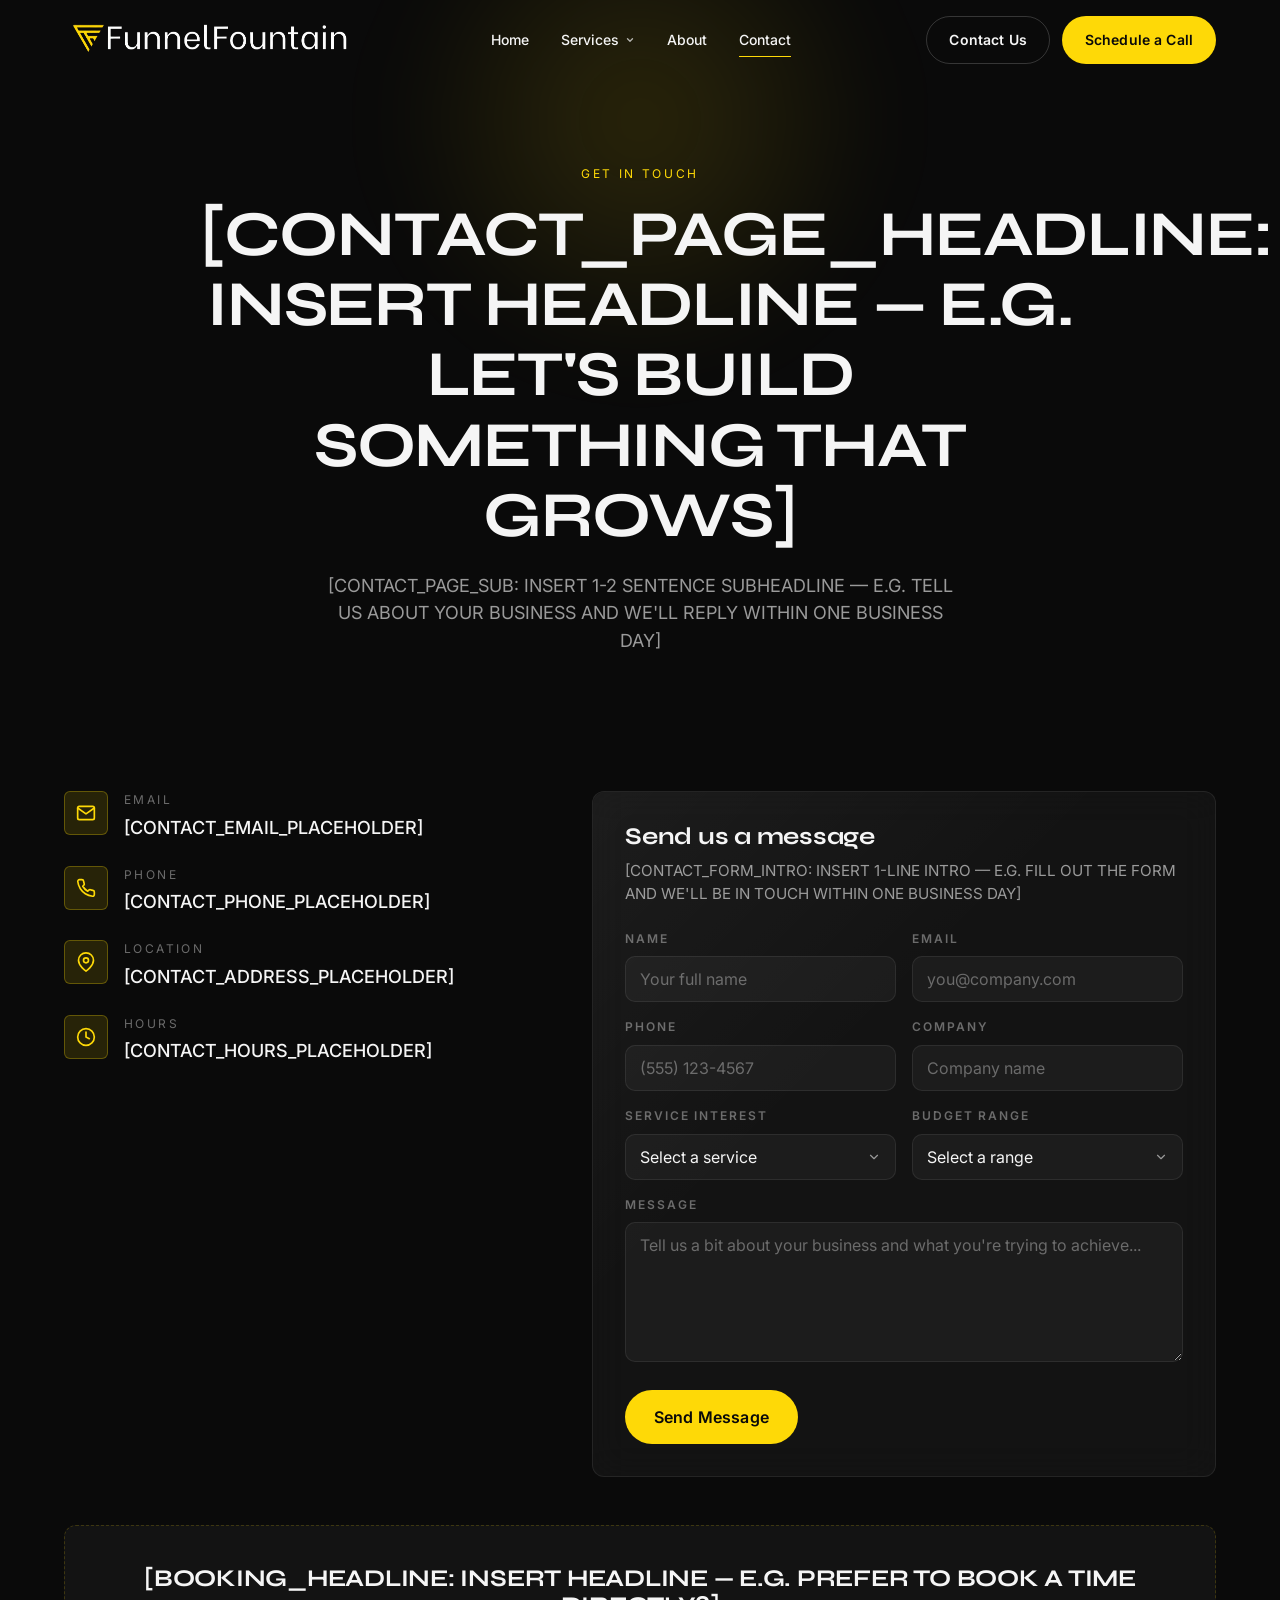
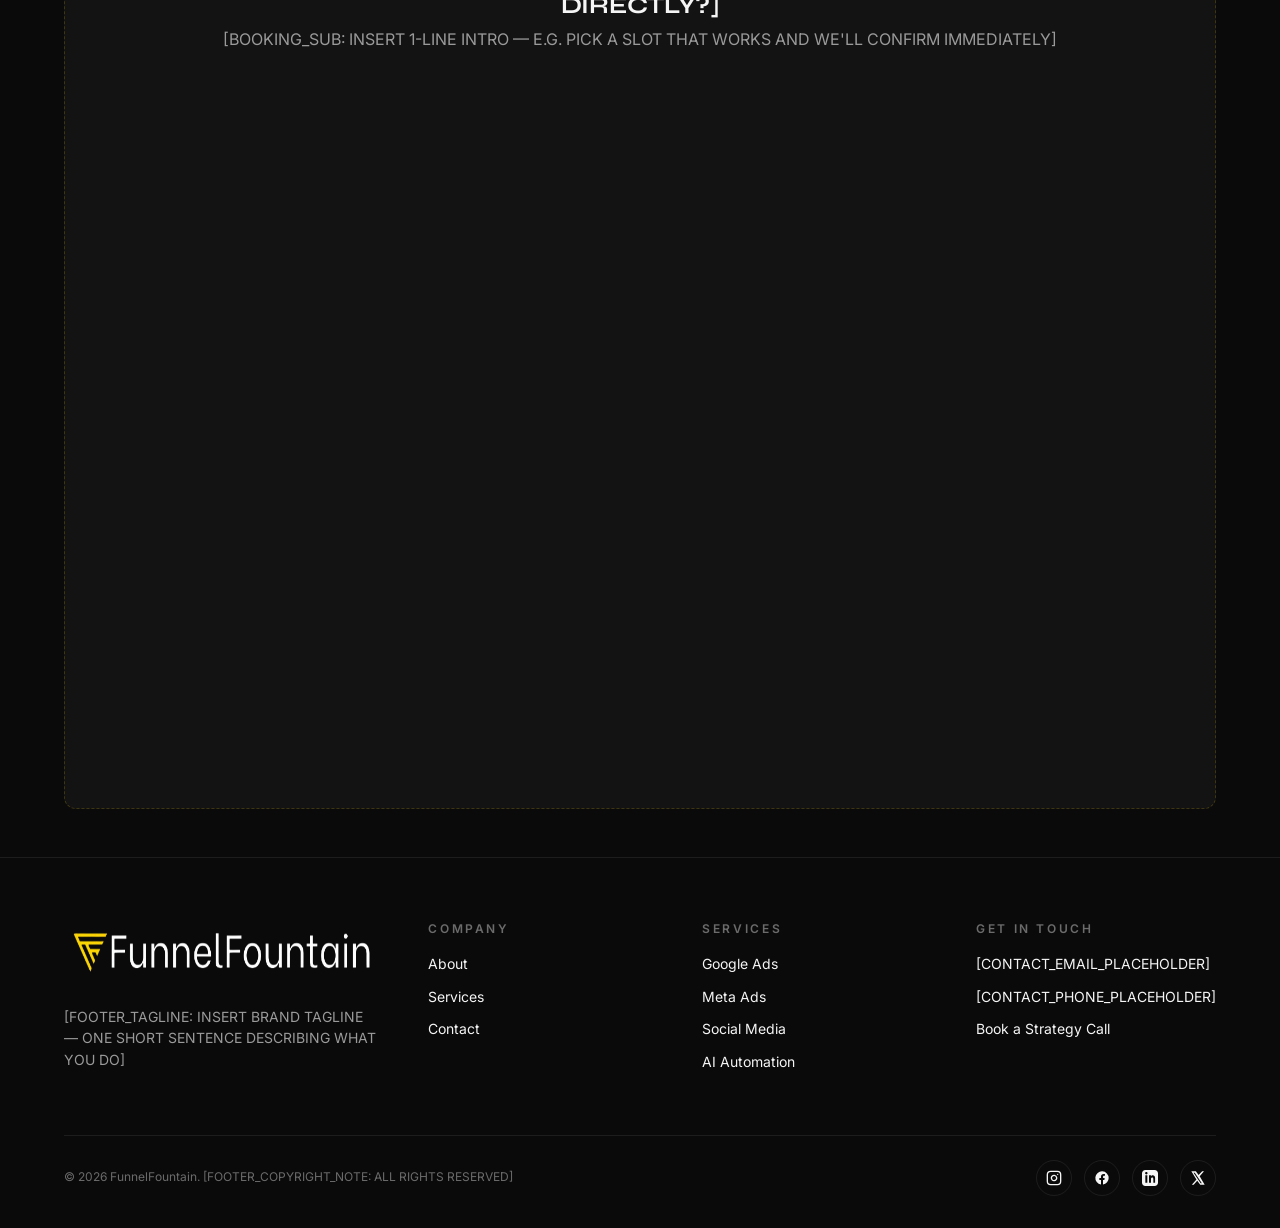
<file: contact.html>
<!doctype html>
<html lang="en">
<head>
  <meta charset="utf-8" />
  <meta name="viewport" content="width=device-width, initial-scale=1, viewport-fit=cover" />
  <meta name="theme-color" content="#0a0a0a" />

  <title>[META_TITLE_CONTACT: INSERT SEO TITLE FOR CONTACT PAGE]</title>
  <meta name="description" content="[META_DESCRIPTION_CONTACT: INSERT 150-160 CHAR META DESCRIPTION]" />

  <meta property="og:type" content="website" />
  <meta property="og:title" content="[OG_TITLE_CONTACT]" />
  <meta property="og:description" content="[OG_DESCRIPTION_CONTACT]" />
  <meta property="og:image" content="assets/images/og-image.jpg" />
  <meta property="og:url" content="[CANONICAL_URL_CONTACT_PLACEHOLDER]" />
  <meta name="twitter:card" content="summary_large_image" />

  <link rel="canonical" href="[CANONICAL_URL_CONTACT_PLACEHOLDER]" />
  <link rel="icon" type="image/png" href="Assets/FunneFountainMonogram%20Transparent.png" />

  <link rel="preconnect" href="https://fonts.googleapis.com" />
  <link rel="preconnect" href="https://fonts.gstatic.com" crossorigin />
  <link rel="stylesheet" href="https://fonts.googleapis.com/css2?family=Inter:wght@400;500;600;700&family=Syne:wght@600;700;800&display=swap" />

  <style>
    html,body{margin:0;background:#0a0a0a;color:#f5f5f5;font-family:'Inter',system-ui,sans-serif;-webkit-font-smoothing:antialiased}
    body{overflow-x:hidden;min-height:100vh}
  </style>

  <link rel="stylesheet" href="style.css" />
</head>
<body data-page="contact" data-depth="0">

  <main>

    <!-- HERO -->
    <section class="page-hero">
      <div class="container">
        <span class="eyebrow">Get in touch</span>
        <h1>[CONTACT_PAGE_HEADLINE: INSERT HEADLINE — E.G. LET'S BUILD SOMETHING THAT GROWS]</h1>
        <p>[CONTACT_PAGE_SUB: INSERT 1-2 SENTENCE SUBHEADLINE — E.G. TELL US ABOUT YOUR BUSINESS AND WE'LL REPLY WITHIN ONE BUSINESS DAY]</p>
      </div>
    </section>

    <!-- CONTACT GRID -->
    <section class="section section--tight">
      <div class="container">
        <div class="contact-grid">

          <!-- LEFT — info -->
          <aside class="contact-info reveal">
            <div class="contact-info__item">
              <div class="contact-info__icon">
                <svg viewBox="0 0 24 24" fill="none" stroke="currentColor" stroke-width="2" stroke-linecap="round" stroke-linejoin="round"><path d="M4 4h16c1.1 0 2 .9 2 2v12c0 1.1-.9 2-2 2H4c-1.1 0-2-.9-2-2V6c0-1.1.9-2 2-2z"/><polyline points="22,6 12,13 2,6"/></svg>
              </div>
              <div>
                <div class="contact-info__label">Email</div>
                <div class="contact-info__value">
                  <a href="mailto:[CONTACT_EMAIL_PLACEHOLDER]">[CONTACT_EMAIL_PLACEHOLDER]</a>
                </div>
              </div>
            </div>

            <div class="contact-info__item">
              <div class="contact-info__icon">
                <svg viewBox="0 0 24 24" fill="none" stroke="currentColor" stroke-width="2" stroke-linecap="round" stroke-linejoin="round"><path d="M22 16.92v3a2 2 0 0 1-2.18 2 19.79 19.79 0 0 1-8.63-3.07 19.5 19.5 0 0 1-6-6 19.79 19.79 0 0 1-3.07-8.67A2 2 0 0 1 4.11 2h3a2 2 0 0 1 2 1.72 12.84 12.84 0 0 0 .7 2.81 2 2 0 0 1-.45 2.11L8.09 9.91a16 16 0 0 0 6 6l1.27-1.27a2 2 0 0 1 2.11-.45 12.84 12.84 0 0 0 2.81.7A2 2 0 0 1 22 16.92z"/></svg>
              </div>
              <div>
                <div class="contact-info__label">Phone</div>
                <div class="contact-info__value">
                  <a href="tel:[CONTACT_PHONE_PLACEHOLDER]">[CONTACT_PHONE_PLACEHOLDER]</a>
                </div>
              </div>
            </div>

            <div class="contact-info__item">
              <div class="contact-info__icon">
                <svg viewBox="0 0 24 24" fill="none" stroke="currentColor" stroke-width="2" stroke-linecap="round" stroke-linejoin="round"><path d="M21 10c0 7-9 13-9 13s-9-6-9-13a9 9 0 0 1 18 0z"/><circle cx="12" cy="10" r="3"/></svg>
              </div>
              <div>
                <div class="contact-info__label">Location</div>
                <div class="contact-info__value">[CONTACT_ADDRESS_PLACEHOLDER]</div>
              </div>
            </div>

            <div class="contact-info__item">
              <div class="contact-info__icon">
                <svg viewBox="0 0 24 24" fill="none" stroke="currentColor" stroke-width="2" stroke-linecap="round" stroke-linejoin="round"><circle cx="12" cy="12" r="10"/><polyline points="12 6 12 12 16 14"/></svg>
              </div>
              <div>
                <div class="contact-info__label">Hours</div>
                <div class="contact-info__value">[CONTACT_HOURS_PLACEHOLDER]</div>
              </div>
            </div>
          </aside>

          <!-- RIGHT — form -->
          <div class="glass reveal">
            <h3 style="margin-bottom:8px;">Send us a message</h3>
            <p style="margin-bottom:24px;font-size:0.95rem;">[CONTACT_FORM_INTRO: INSERT 1-LINE INTRO — E.G. FILL OUT THE FORM AND WE'LL BE IN TOUCH WITHIN ONE BUSINESS DAY]</p>

            <form
              class="contact-form"
              action="[FORMSPREE_ENDPOINT_PLACEHOLDER]"
              method="POST"
              novalidate
            >
              <div class="form-row">
                <div class="form-field">
                  <label for="name">Name</label>
                  <input id="name" name="name" type="text" autocomplete="name" placeholder="Your full name" required />
                </div>
                <div class="form-field">
                  <label for="email">Email</label>
                  <input id="email" name="email" type="email" autocomplete="email" placeholder="you@company.com" required />
                </div>
              </div>

              <div class="form-row">
                <div class="form-field">
                  <label for="phone">Phone</label>
                  <input id="phone" name="phone" type="tel" autocomplete="tel" placeholder="(555) 123-4567" />
                </div>
                <div class="form-field">
                  <label for="company">Company</label>
                  <input id="company" name="company" type="text" autocomplete="organization" placeholder="Company name" />
                </div>
              </div>

              <div class="form-row">
                <div class="form-field">
                  <label for="service">Service Interest</label>
                  <select id="service" name="service" required>
                    <option value="" disabled selected>Select a service</option>
                    <option value="google-ads">Google Ads</option>
                    <option value="meta-ads">Meta Ads</option>
                    <option value="social-media">Social Media Management</option>
                    <option value="ai-automation">AI Automation</option>
                    <option value="multiple">Multiple services</option>
                    <option value="other">Other / not sure</option>
                  </select>
                </div>
                <div class="form-field">
                  <label for="budget">Budget Range</label>
                  <select id="budget" name="budget" required>
                    <option value="" disabled selected>Select a range</option>
                    <option value="under-2k">Under $2,000 / mo</option>
                    <option value="2k-5k">$2,000 – $5,000 / mo</option>
                    <option value="5k-10k">$5,000 – $10,000 / mo</option>
                    <option value="10k-25k">$10,000 – $25,000 / mo</option>
                    <option value="25k-plus">$25,000+ / mo</option>
                  </select>
                </div>
              </div>

              <div class="form-field">
                <label for="message">Message</label>
                <textarea id="message" name="message" rows="5" placeholder="Tell us a bit about your business and what you're trying to achieve..." required></textarea>
              </div>

              <div class="form-submit">
                <button type="submit" class="btn btn--gold btn--lg">Send Message</button>
              </div>
            </form>
          </div>

        </div>

        <!-- Booking calendar embed -->
        <div class="booking-embed reveal" id="book">
          <div id="booking-calendar">
            <h3>[BOOKING_HEADLINE: INSERT HEADLINE — E.G. PREFER TO BOOK A TIME DIRECTLY?]</h3>
            <p>[BOOKING_SUB: INSERT 1-LINE INTRO — E.G. PICK A SLOT THAT WORKS AND WE'LL CONFIRM IMMEDIATELY]</p>
            <!-- Calendly inline widget begin -->
            <div class="calendly-inline-widget" data-url="https://calendly.com/funnelfountain-bj2/30min" style="min-width:320px;height:700px;"></div>
            <script type="text/javascript" src="https://assets.calendly.com/assets/external/widget.js" async></script>
            <!-- Calendly inline widget end -->
          </div>
        </div>

      </div>
    </section>

  </main>

  <script src="main.js" defer></script>
</body>
</html>
</file>
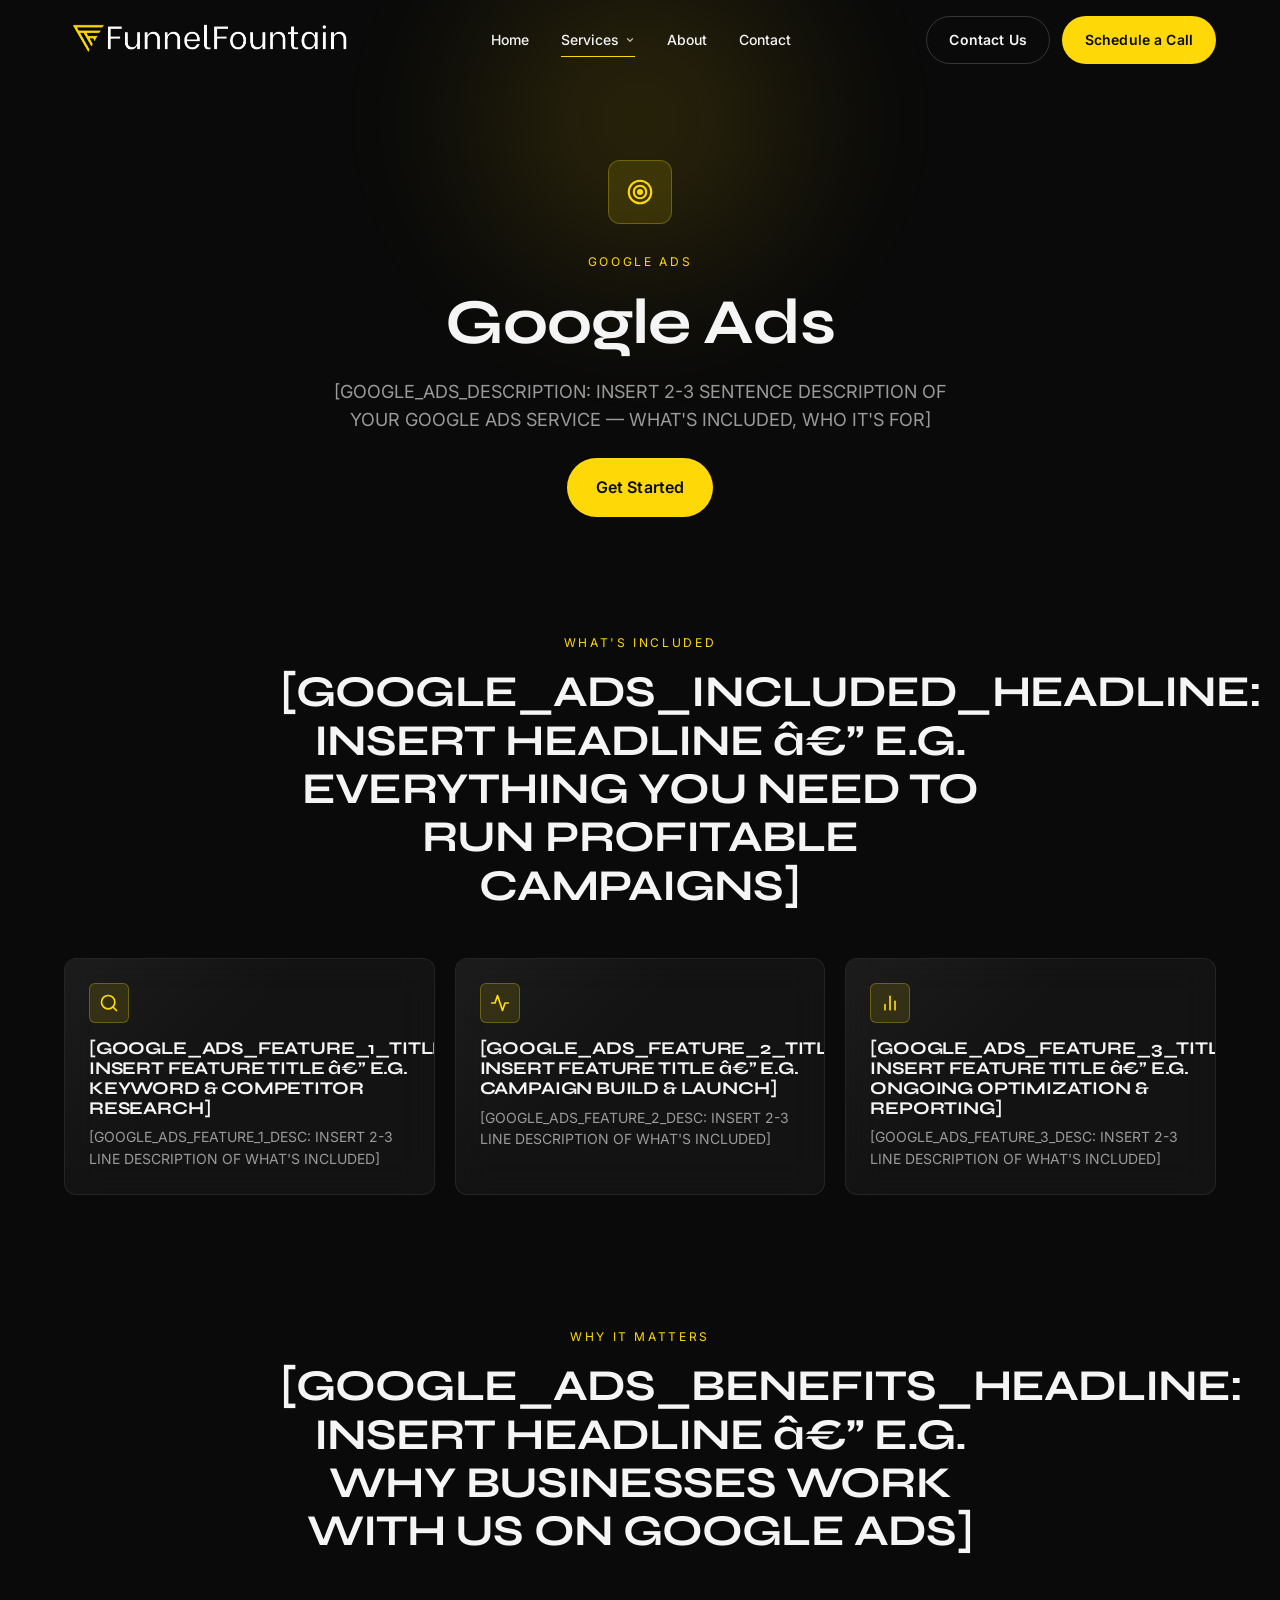
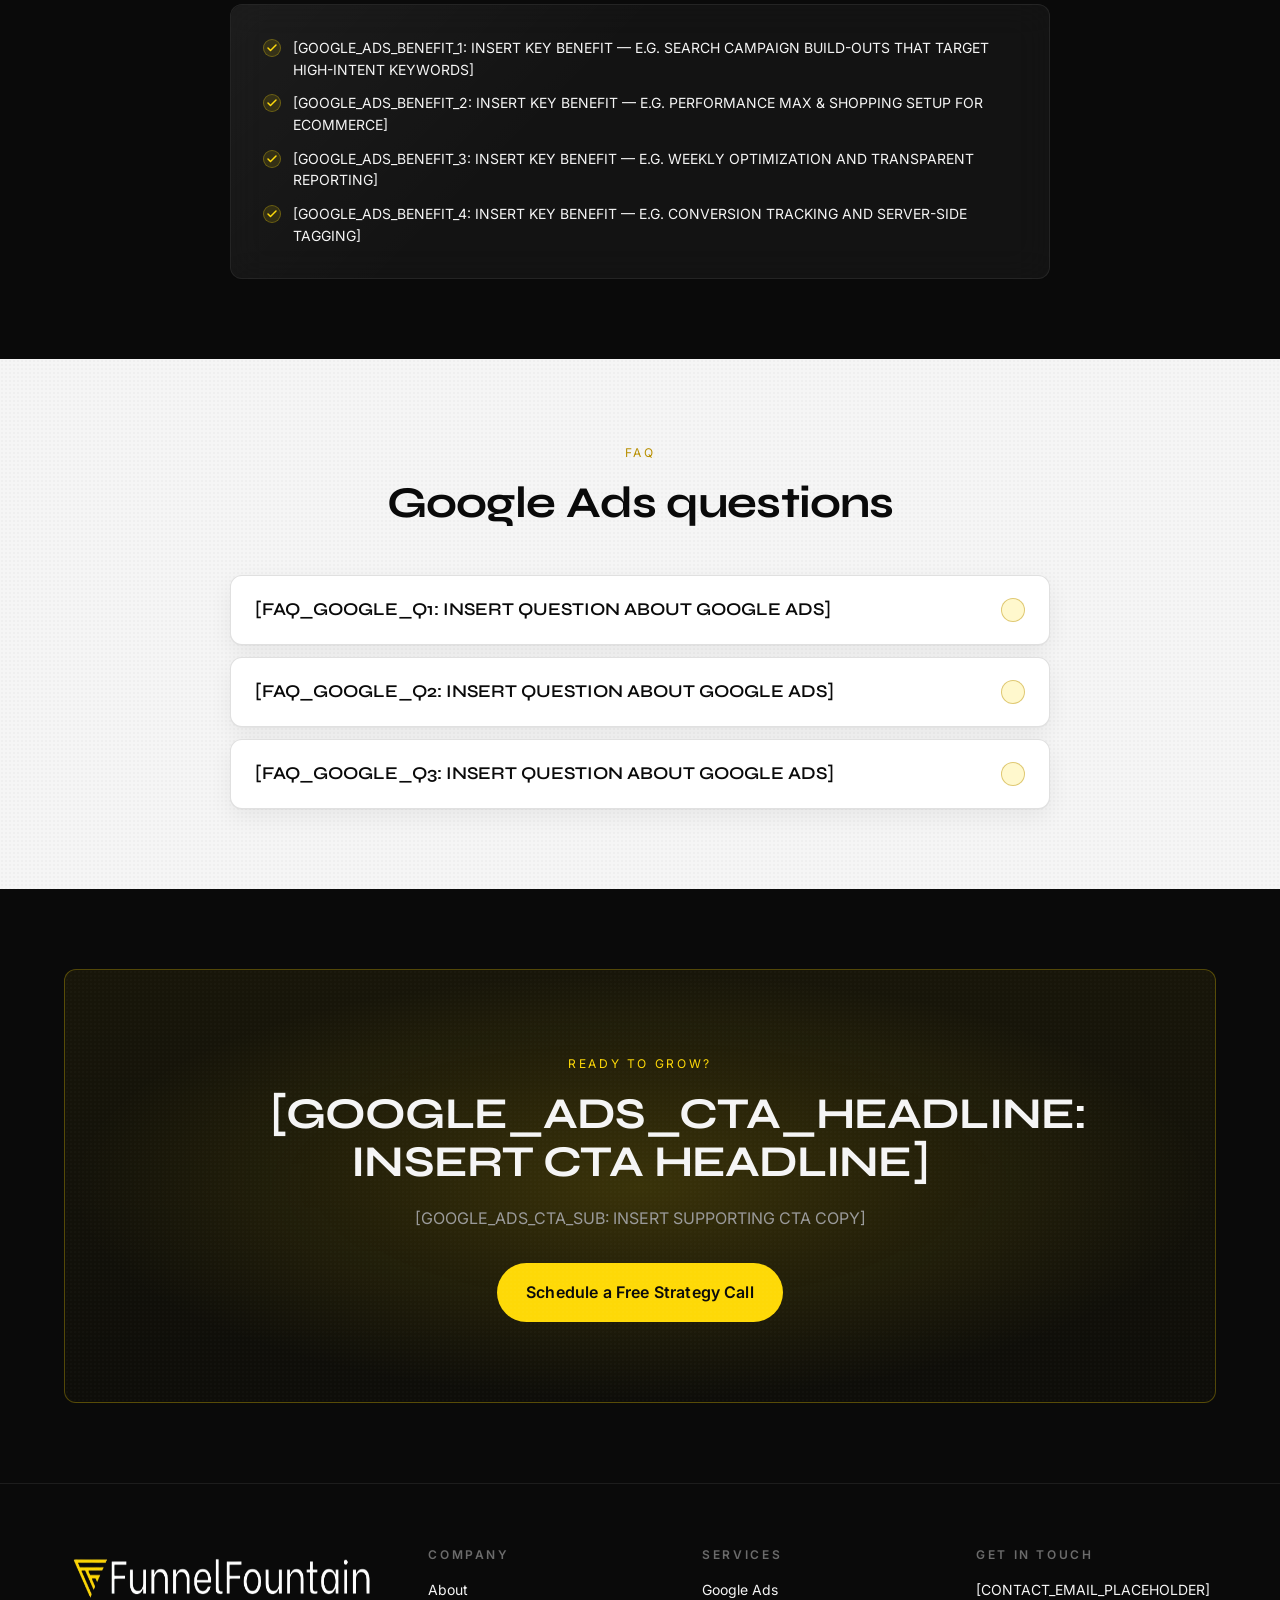
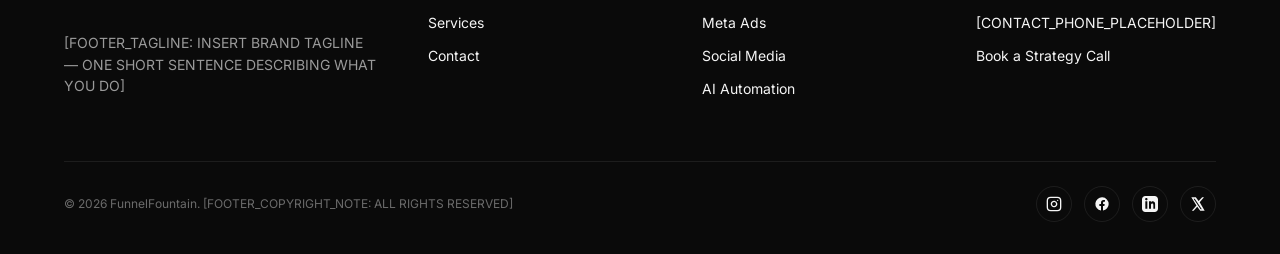
<file: google-ads.html>
﻿<!doctype html>
<html lang="en">
<head>
  <meta charset="utf-8" />
  <meta name="viewport" content="width=device-width, initial-scale=1, viewport-fit=cover" />
  <meta name="theme-color" content="#0a0a0a" />

  <title>[META_TITLE_GOOGLE_ADS: INSERT SEO TITLE FOR GOOGLE ADS PAGE]</title>
  <meta name="description" content="[META_DESCRIPTION_GOOGLE_ADS: INSERT 150-160 CHAR META DESCRIPTION]" />

  <meta property="og:type" content="website" />
  <meta property="og:title" content="[OG_TITLE_GOOGLE_ADS]" />
  <meta property="og:description" content="[OG_DESCRIPTION_GOOGLE_ADS]" />
  <meta property="og:image" content="assets/images/og-image.jpg" />
  <meta property="og:url" content="[CANONICAL_URL_GOOGLE_ADS_PLACEHOLDER]" />
  <meta name="twitter:card" content="summary_large_image" />

  <link rel="canonical" href="[CANONICAL_URL_GOOGLE_ADS_PLACEHOLDER]" />
  <link rel="icon" type="image/png" href="Assets/FunneFountainMonogram%20Transparent.png" />

  <link rel="preconnect" href="https://fonts.googleapis.com" />
  <link rel="preconnect" href="https://fonts.gstatic.com" crossorigin />
  <link rel="stylesheet" href="https://fonts.googleapis.com/css2?family=Inter:wght@400;500;600;700&family=Syne:wght@600;700;800&display=swap" />

  <style>
    html,body{margin:0;background:#0a0a0a;color:#f5f5f5;font-family:'Inter',system-ui,sans-serif;-webkit-font-smoothing:antialiased}
    body{overflow-x:hidden;min-height:100vh}
  </style>

  <link rel="stylesheet" href="style.css" />
</head>
<body data-page="services" data-slug="google-ads" data-depth="0">

  <main>

    <section class="page-hero">
      <div class="container">
        <div class="page-hero__icon">
          <svg viewBox="0 0 24 24" fill="none" stroke="currentColor" stroke-width="1.7" stroke-linecap="round" stroke-linejoin="round"><circle cx="12" cy="12" r="9"/><circle cx="12" cy="12" r="5"/><circle cx="12" cy="12" r="1.6" fill="currentColor"/></svg>
        </div>
        <span class="eyebrow">Google Ads</span>
        <h1>[GOOGLE_ADS_PAGE_HEADLINE: INSERT HEADLINE â€” E.G. CAPTURE HIGH-INTENT SEARCH TRAFFIC THAT ACTUALLY CONVERTS]</h1>
        <p>[GOOGLE_ADS_PAGE_SUB: INSERT 1-2 SENTENCE SUBHEADLINE EXPLAINING THE OUTCOME YOU DELIVER]</p>
        <a href="contact.html#book" class="btn btn--gold btn--lg">Get Started</a>
      </div>
    </section>

    <!-- What's included -->
    <section class="section section--tight">
      <div class="container">
        <div class="section-head reveal">
          <span class="eyebrow">What's included</span>
          <h2>[GOOGLE_ADS_INCLUDED_HEADLINE: INSERT HEADLINE â€” E.G. EVERYTHING YOU NEED TO RUN PROFITABLE CAMPAIGNS]</h2>
        </div>
        <div class="feature-grid">
          <article class="glass feature-card reveal">
            <div class="feature-card__icon">
              <svg viewBox="0 0 24 24" fill="none" stroke="currentColor" stroke-width="2" stroke-linecap="round" stroke-linejoin="round"><circle cx="11" cy="11" r="8"/><line x1="21" y1="21" x2="16.65" y2="16.65"/></svg>
            </div>
            <h3>[GOOGLE_ADS_FEATURE_1_TITLE: INSERT FEATURE TITLE â€” E.G. KEYWORD & COMPETITOR RESEARCH]</h3>
            <p>[GOOGLE_ADS_FEATURE_1_DESC: INSERT 2-3 LINE DESCRIPTION OF WHAT'S INCLUDED]</p>
          </article>
          <article class="glass feature-card reveal">
            <div class="feature-card__icon">
              <svg viewBox="0 0 24 24" fill="none" stroke="currentColor" stroke-width="2" stroke-linecap="round" stroke-linejoin="round"><polyline points="22 12 18 12 15 21 9 3 6 12 2 12"/></svg>
            </div>
            <h3>[GOOGLE_ADS_FEATURE_2_TITLE: INSERT FEATURE TITLE â€” E.G. CAMPAIGN BUILD & LAUNCH]</h3>
            <p>[GOOGLE_ADS_FEATURE_2_DESC: INSERT 2-3 LINE DESCRIPTION OF WHAT'S INCLUDED]</p>
          </article>
          <article class="glass feature-card reveal">
            <div class="feature-card__icon">
              <svg viewBox="0 0 24 24" fill="none" stroke="currentColor" stroke-width="2" stroke-linecap="round" stroke-linejoin="round"><line x1="18" y1="20" x2="18" y2="10"/><line x1="12" y1="20" x2="12" y2="4"/><line x1="6" y1="20" x2="6" y2="14"/></svg>
            </div>
            <h3>[GOOGLE_ADS_FEATURE_3_TITLE: INSERT FEATURE TITLE â€” E.G. ONGOING OPTIMIZATION & REPORTING]</h3>
            <p>[GOOGLE_ADS_FEATURE_3_DESC: INSERT 2-3 LINE DESCRIPTION OF WHAT'S INCLUDED]</p>
          </article>
        </div>
      </div>
    </section>

    <!-- Benefits -->
    <section class="section">
      <div class="container">
        <div class="section-head reveal">
          <span class="eyebrow">Why it matters</span>
          <h2>[GOOGLE_ADS_BENEFITS_HEADLINE: INSERT HEADLINE â€” E.G. WHY BUSINESSES WORK WITH US ON GOOGLE ADS]</h2>
        </div>
        <div class="glass reveal" style="max-width:820px;margin:0 auto;">
          <ul class="benefit-list" style="margin:0;">
            <li>[GOOGLE_ADS_PAGE_BENEFIT_1: INSERT KEY BENEFIT STATEMENT]</li>
            <li>[GOOGLE_ADS_PAGE_BENEFIT_2: INSERT KEY BENEFIT STATEMENT]</li>
            <li>[GOOGLE_ADS_PAGE_BENEFIT_3: INSERT KEY BENEFIT STATEMENT]</li>
            <li>[GOOGLE_ADS_PAGE_BENEFIT_4: INSERT KEY BENEFIT STATEMENT]</li>
            <li>[GOOGLE_ADS_PAGE_BENEFIT_5: INSERT KEY BENEFIT STATEMENT]</li>
            <li>[GOOGLE_ADS_PAGE_BENEFIT_6: INSERT KEY BENEFIT STATEMENT]</li>
          </ul>
        </div>
      </div>
    </section>

    <!-- FAQ -->
    <section class="section section--light">
      <div class="container">
        <div class="section-head reveal">
          <span class="eyebrow">FAQ</span>
          <h2>Google Ads questions</h2>
        </div>
        <div class="faq reveal">
          <details class="faq-item">
            <summary>[GOOGLE_ADS_PAGE_FAQ_Q1: INSERT QUESTION]</summary>
            <div class="faq-item__body">[GOOGLE_ADS_PAGE_FAQ_A1: INSERT ANSWER â€” 2-4 SENTENCES]</div>
          </details>
          <details class="faq-item">
            <summary>[GOOGLE_ADS_PAGE_FAQ_Q2: INSERT QUESTION]</summary>
            <div class="faq-item__body">[GOOGLE_ADS_PAGE_FAQ_A2: INSERT ANSWER â€” 2-4 SENTENCES]</div>
          </details>
          <details class="faq-item">
            <summary>[GOOGLE_ADS_PAGE_FAQ_Q3: INSERT QUESTION]</summary>
            <div class="faq-item__body">[GOOGLE_ADS_PAGE_FAQ_A3: INSERT ANSWER â€” 2-4 SENTENCES]</div>
          </details>
        </div>
      </div>
    </section>

    <!-- CTA -->
    <section class="section">
      <div class="container">
        <div class="cta-banner reveal">
          <span class="eyebrow">Ready to grow?</span>
          <h2>[GOOGLE_ADS_CTA_HEADLINE: INSERT CTA HEADLINE]</h2>
          <p>[GOOGLE_ADS_CTA_SUB: INSERT SUPPORTING CTA COPY]</p>
          <a href="contact.html#book" class="btn btn--gold btn--lg">Schedule a Free Strategy Call</a>
        </div>
      </div>
    </section>

  </main>

  <script src="main.js" defer></script>
</body>
</html>
</file>
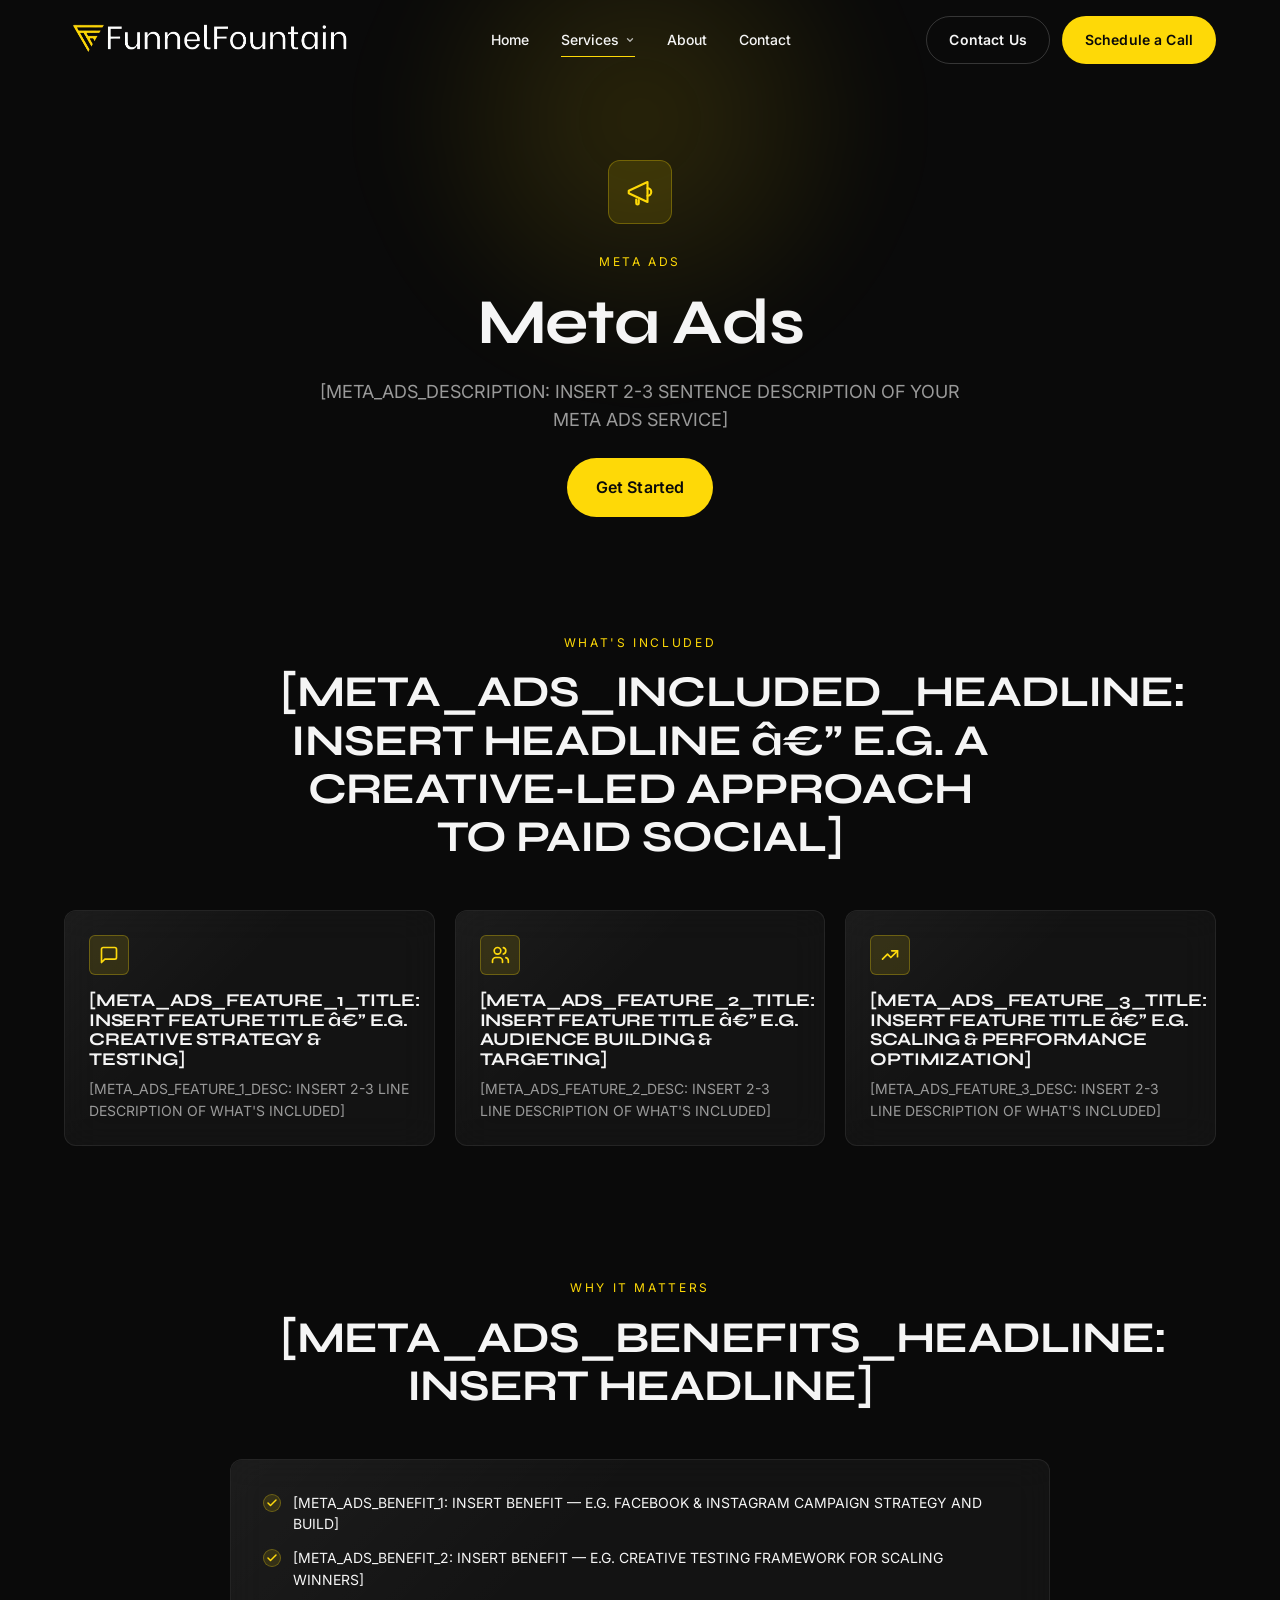
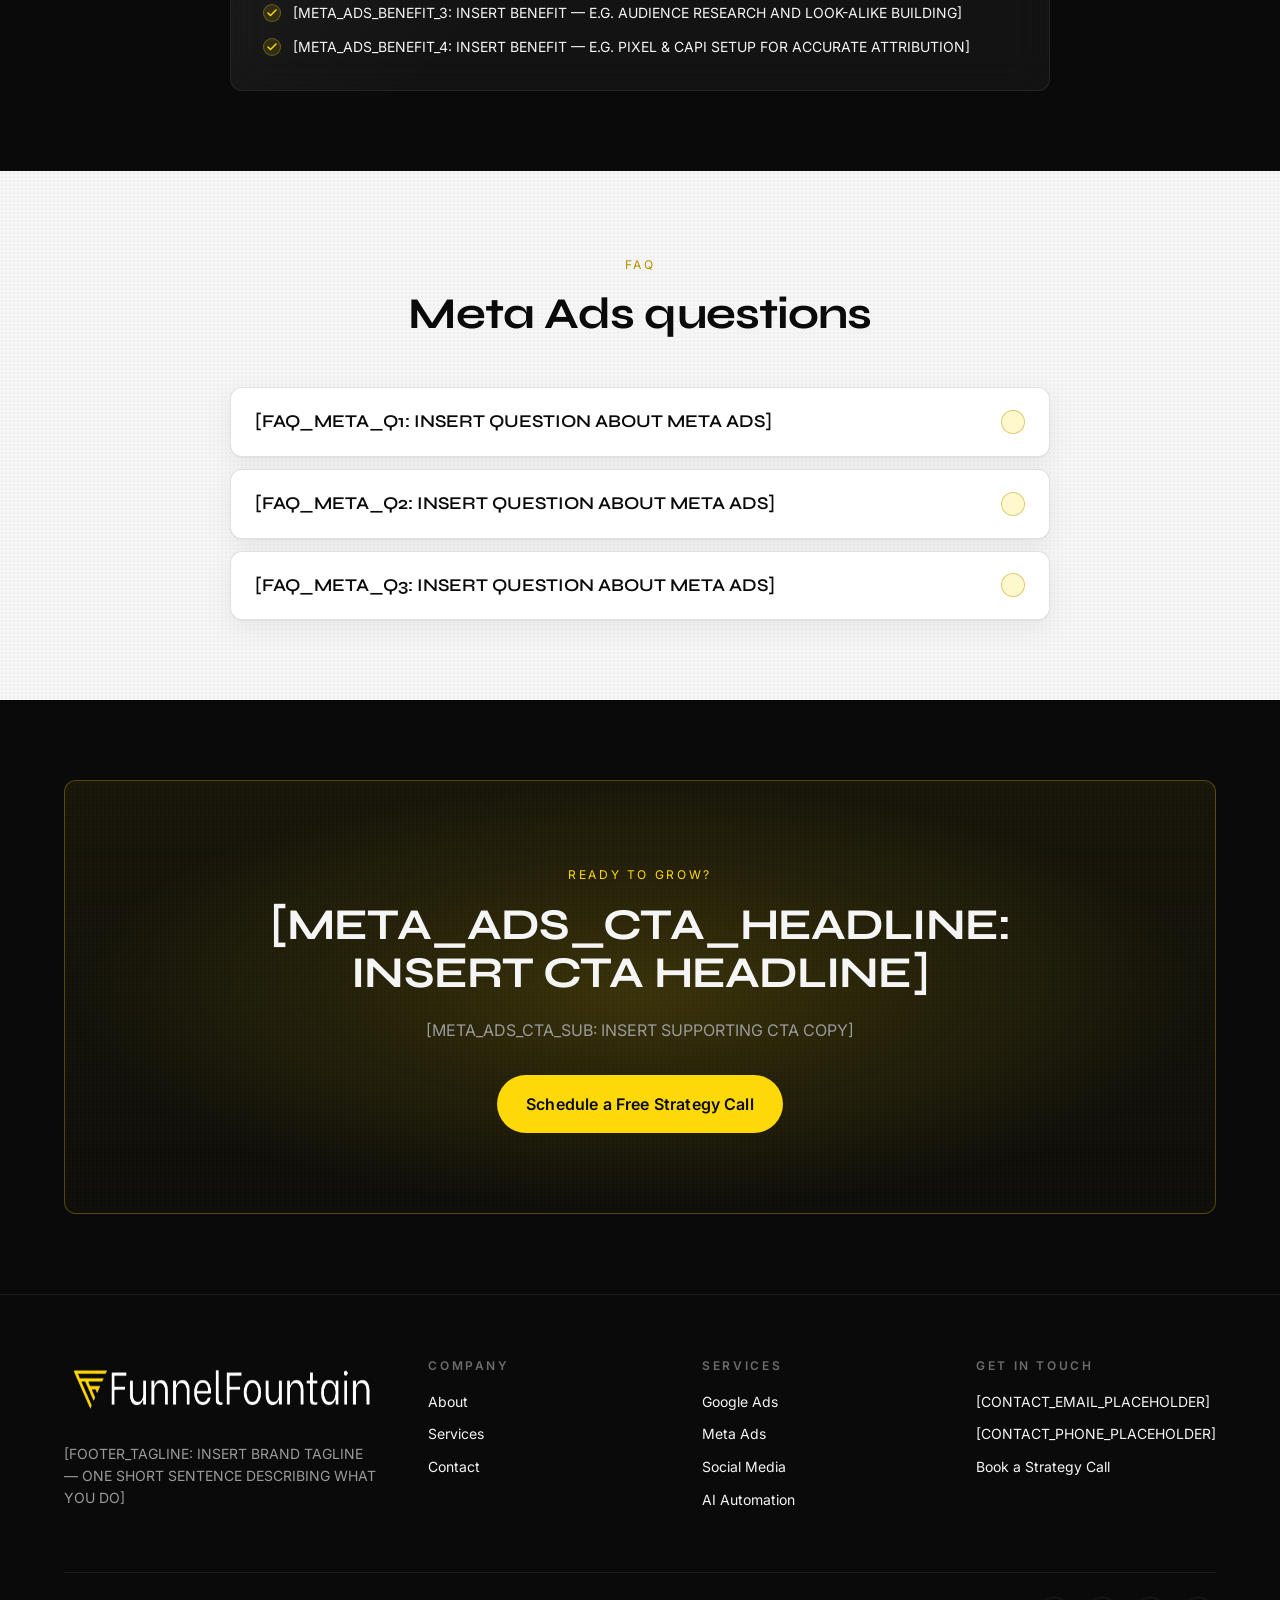
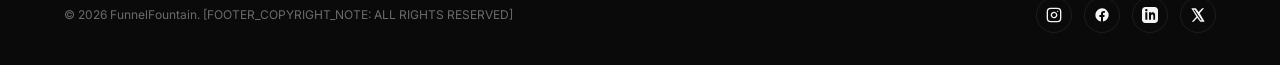
<file: meta-ads.html>
﻿<!doctype html>
<html lang="en">
<head>
  <meta charset="utf-8" />
  <meta name="viewport" content="width=device-width, initial-scale=1, viewport-fit=cover" />
  <meta name="theme-color" content="#0a0a0a" />

  <title>[META_TITLE_META_ADS: INSERT SEO TITLE FOR META ADS PAGE]</title>
  <meta name="description" content="[META_DESCRIPTION_META_ADS: INSERT 150-160 CHAR META DESCRIPTION]" />

  <meta property="og:type" content="website" />
  <meta property="og:title" content="[OG_TITLE_META_ADS]" />
  <meta property="og:description" content="[OG_DESCRIPTION_META_ADS]" />
  <meta property="og:image" content="assets/images/og-image.jpg" />
  <meta property="og:url" content="[CANONICAL_URL_META_ADS_PLACEHOLDER]" />
  <meta name="twitter:card" content="summary_large_image" />

  <link rel="canonical" href="[CANONICAL_URL_META_ADS_PLACEHOLDER]" />
  <link rel="icon" type="image/png" href="Assets/FunneFountainMonogram%20Transparent.png" />

  <link rel="preconnect" href="https://fonts.googleapis.com" />
  <link rel="preconnect" href="https://fonts.gstatic.com" crossorigin />
  <link rel="stylesheet" href="https://fonts.googleapis.com/css2?family=Inter:wght@400;500;600;700&family=Syne:wght@600;700;800&display=swap" />

  <style>
    html,body{margin:0;background:#0a0a0a;color:#f5f5f5;font-family:'Inter',system-ui,sans-serif;-webkit-font-smoothing:antialiased}
    body{overflow-x:hidden;min-height:100vh}
  </style>

  <link rel="stylesheet" href="style.css" />
</head>
<body data-page="services" data-slug="meta-ads" data-depth="0">

  <main>

    <section class="page-hero">
      <div class="container">
        <div class="page-hero__icon">
          <svg viewBox="0 0 24 24" fill="none" stroke="currentColor" stroke-width="1.7" stroke-linecap="round" stroke-linejoin="round"><path d="M3 11l15-7v16L3 13z"/><path d="M11 18.5V21a1 1 0 0 1-2 0v-3"/><path d="M18 9a3 3 0 0 1 0 6"/></svg>
        </div>
        <span class="eyebrow">Meta Ads</span>
        <h1>[META_ADS_PAGE_HEADLINE: INSERT HEADLINE â€” E.G. SCALE PROFITABLE FACEBOOK & INSTAGRAM CAMPAIGNS]</h1>
        <p>[META_ADS_PAGE_SUB: INSERT 1-2 SENTENCE SUBHEADLINE EXPLAINING THE OUTCOME YOU DELIVER]</p>
        <a href="contact.html#book" class="btn btn--gold btn--lg">Get Started</a>
      </div>
    </section>

    <section class="section section--tight">
      <div class="container">
        <div class="section-head reveal">
          <span class="eyebrow">What's included</span>
          <h2>[META_ADS_INCLUDED_HEADLINE: INSERT HEADLINE â€” E.G. A CREATIVE-LED APPROACH TO PAID SOCIAL]</h2>
        </div>
        <div class="feature-grid">
          <article class="glass feature-card reveal">
            <div class="feature-card__icon">
              <svg viewBox="0 0 24 24" fill="none" stroke="currentColor" stroke-width="2" stroke-linecap="round" stroke-linejoin="round"><path d="M21 15a2 2 0 0 1-2 2H7l-4 4V5a2 2 0 0 1 2-2h14a2 2 0 0 1 2 2z"/></svg>
            </div>
            <h3>[META_ADS_FEATURE_1_TITLE: INSERT FEATURE TITLE â€” E.G. CREATIVE STRATEGY & TESTING]</h3>
            <p>[META_ADS_FEATURE_1_DESC: INSERT 2-3 LINE DESCRIPTION OF WHAT'S INCLUDED]</p>
          </article>
          <article class="glass feature-card reveal">
            <div class="feature-card__icon">
              <svg viewBox="0 0 24 24" fill="none" stroke="currentColor" stroke-width="2" stroke-linecap="round" stroke-linejoin="round"><circle cx="9" cy="7" r="4"/><path d="M3 21v-2a4 4 0 0 1 4-4h4a4 4 0 0 1 4 4v2"/><path d="M16 3.13a4 4 0 0 1 0 7.75"/><path d="M22 21v-2a4 4 0 0 0-3-3.87"/></svg>
            </div>
            <h3>[META_ADS_FEATURE_2_TITLE: INSERT FEATURE TITLE â€” E.G. AUDIENCE BUILDING & TARGETING]</h3>
            <p>[META_ADS_FEATURE_2_DESC: INSERT 2-3 LINE DESCRIPTION OF WHAT'S INCLUDED]</p>
          </article>
          <article class="glass feature-card reveal">
            <div class="feature-card__icon">
              <svg viewBox="0 0 24 24" fill="none" stroke="currentColor" stroke-width="2" stroke-linecap="round" stroke-linejoin="round"><polyline points="3 17 9 11 13 15 21 7"/><polyline points="14 7 21 7 21 14"/></svg>
            </div>
            <h3>[META_ADS_FEATURE_3_TITLE: INSERT FEATURE TITLE â€” E.G. SCALING & PERFORMANCE OPTIMIZATION]</h3>
            <p>[META_ADS_FEATURE_3_DESC: INSERT 2-3 LINE DESCRIPTION OF WHAT'S INCLUDED]</p>
          </article>
        </div>
      </div>
    </section>

    <section class="section">
      <div class="container">
        <div class="section-head reveal">
          <span class="eyebrow">Why it matters</span>
          <h2>[META_ADS_BENEFITS_HEADLINE: INSERT HEADLINE]</h2>
        </div>
        <div class="glass reveal" style="max-width:820px;margin:0 auto;">
          <ul class="benefit-list" style="margin:0;">
            <li>[META_ADS_PAGE_BENEFIT_1: INSERT KEY BENEFIT STATEMENT]</li>
            <li>[META_ADS_PAGE_BENEFIT_2: INSERT KEY BENEFIT STATEMENT]</li>
            <li>[META_ADS_PAGE_BENEFIT_3: INSERT KEY BENEFIT STATEMENT]</li>
            <li>[META_ADS_PAGE_BENEFIT_4: INSERT KEY BENEFIT STATEMENT]</li>
            <li>[META_ADS_PAGE_BENEFIT_5: INSERT KEY BENEFIT STATEMENT]</li>
            <li>[META_ADS_PAGE_BENEFIT_6: INSERT KEY BENEFIT STATEMENT]</li>
          </ul>
        </div>
      </div>
    </section>

    <section class="section section--light">
      <div class="container">
        <div class="section-head reveal">
          <span class="eyebrow">FAQ</span>
          <h2>Meta Ads questions</h2>
        </div>
        <div class="faq reveal">
          <details class="faq-item">
            <summary>[META_ADS_PAGE_FAQ_Q1: INSERT QUESTION]</summary>
            <div class="faq-item__body">[META_ADS_PAGE_FAQ_A1: INSERT ANSWER â€” 2-4 SENTENCES]</div>
          </details>
          <details class="faq-item">
            <summary>[META_ADS_PAGE_FAQ_Q2: INSERT QUESTION]</summary>
            <div class="faq-item__body">[META_ADS_PAGE_FAQ_A2: INSERT ANSWER â€” 2-4 SENTENCES]</div>
          </details>
          <details class="faq-item">
            <summary>[META_ADS_PAGE_FAQ_Q3: INSERT QUESTION]</summary>
            <div class="faq-item__body">[META_ADS_PAGE_FAQ_A3: INSERT ANSWER â€” 2-4 SENTENCES]</div>
          </details>
        </div>
      </div>
    </section>

    <section class="section">
      <div class="container">
        <div class="cta-banner reveal">
          <span class="eyebrow">Ready to grow?</span>
          <h2>[META_ADS_CTA_HEADLINE: INSERT CTA HEADLINE]</h2>
          <p>[META_ADS_CTA_SUB: INSERT SUPPORTING CTA COPY]</p>
          <a href="contact.html#book" class="btn btn--gold btn--lg">Schedule a Free Strategy Call</a>
        </div>
      </div>
    </section>

  </main>

  <script src="main.js" defer></script>
</body>
</html>
</file>
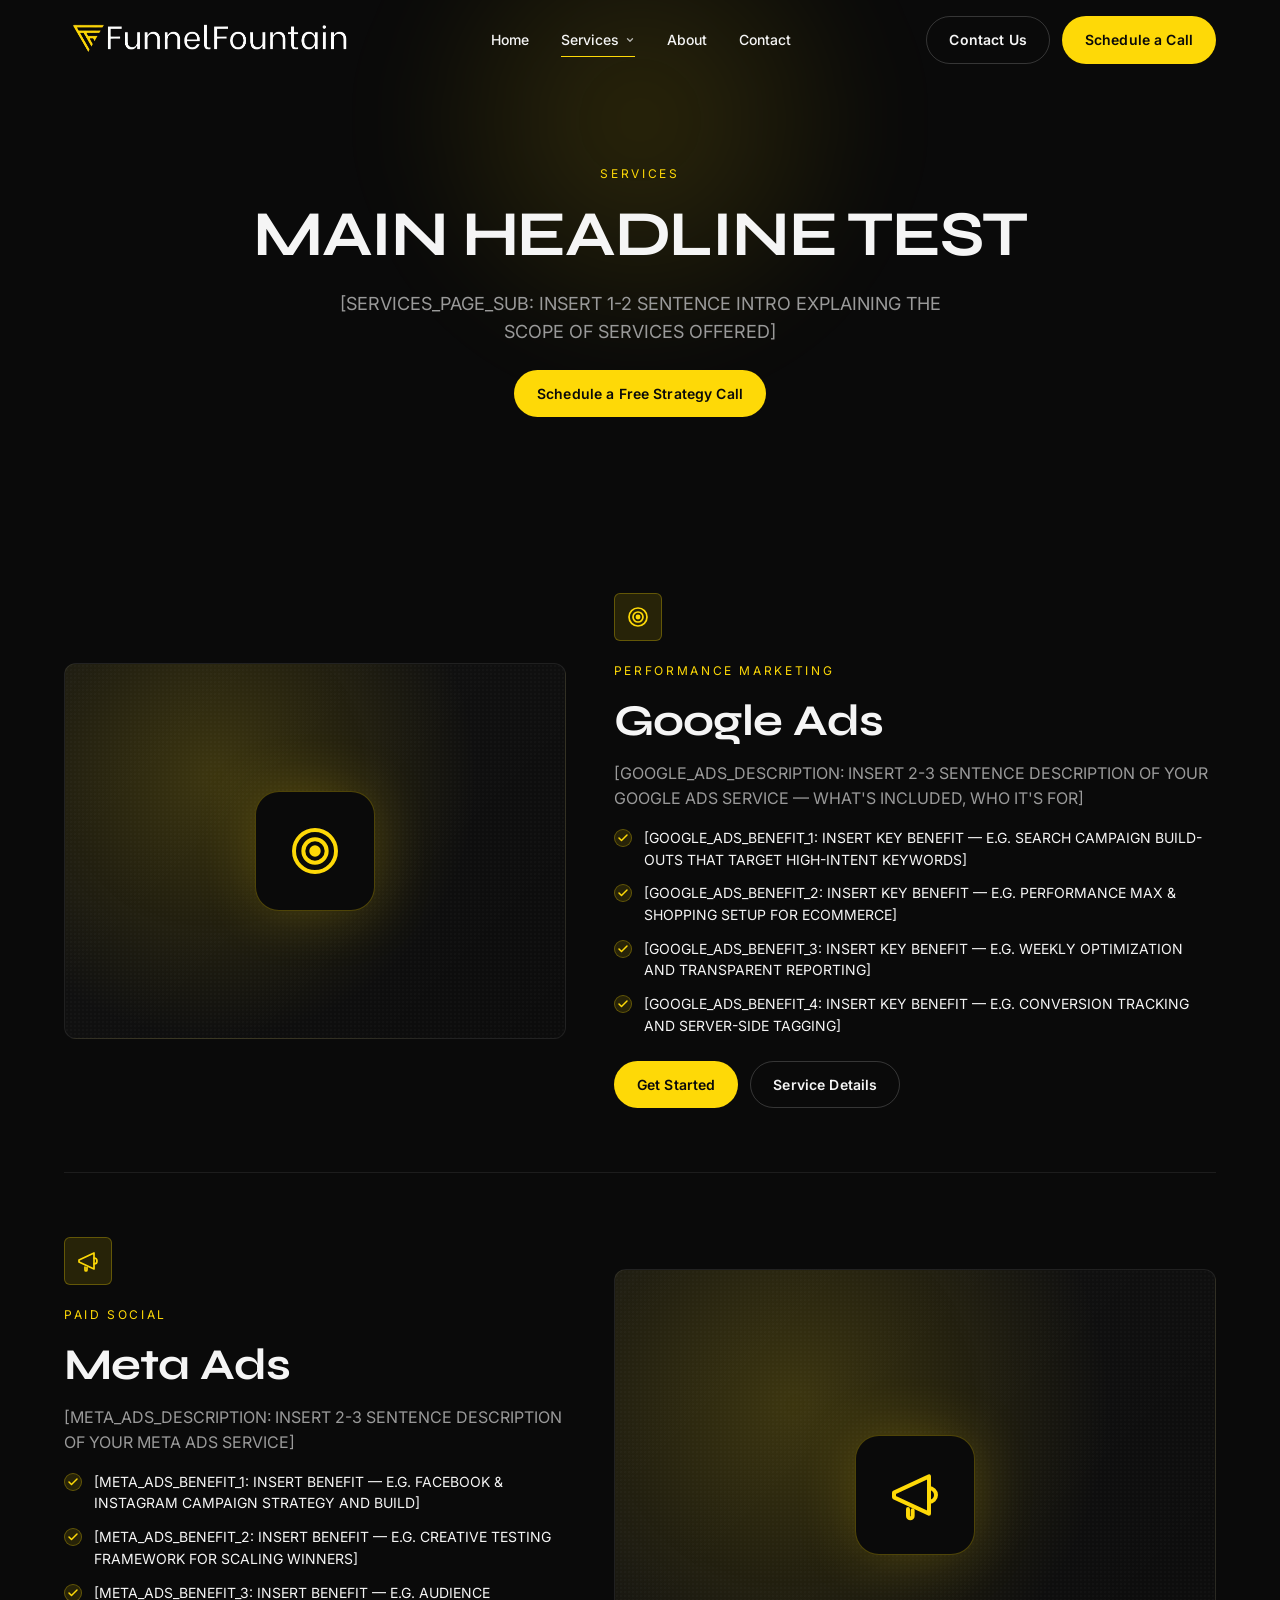
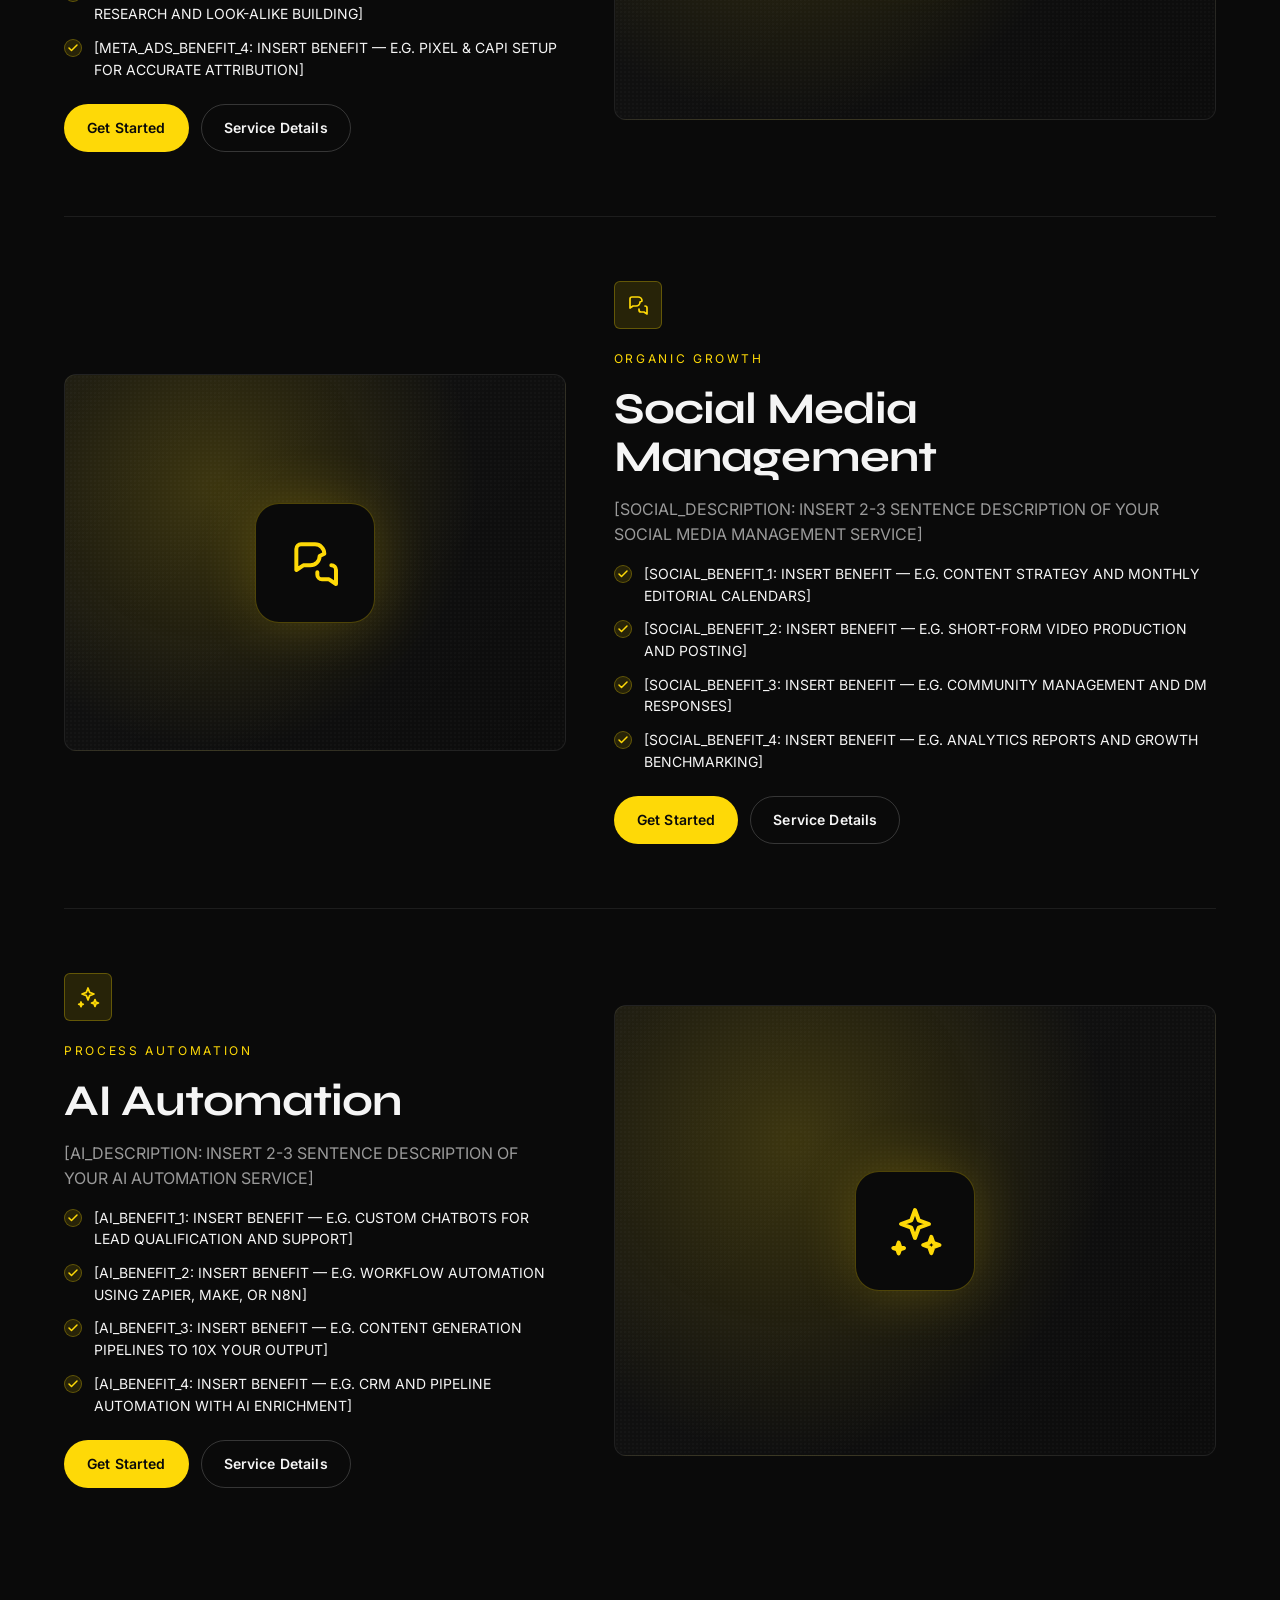
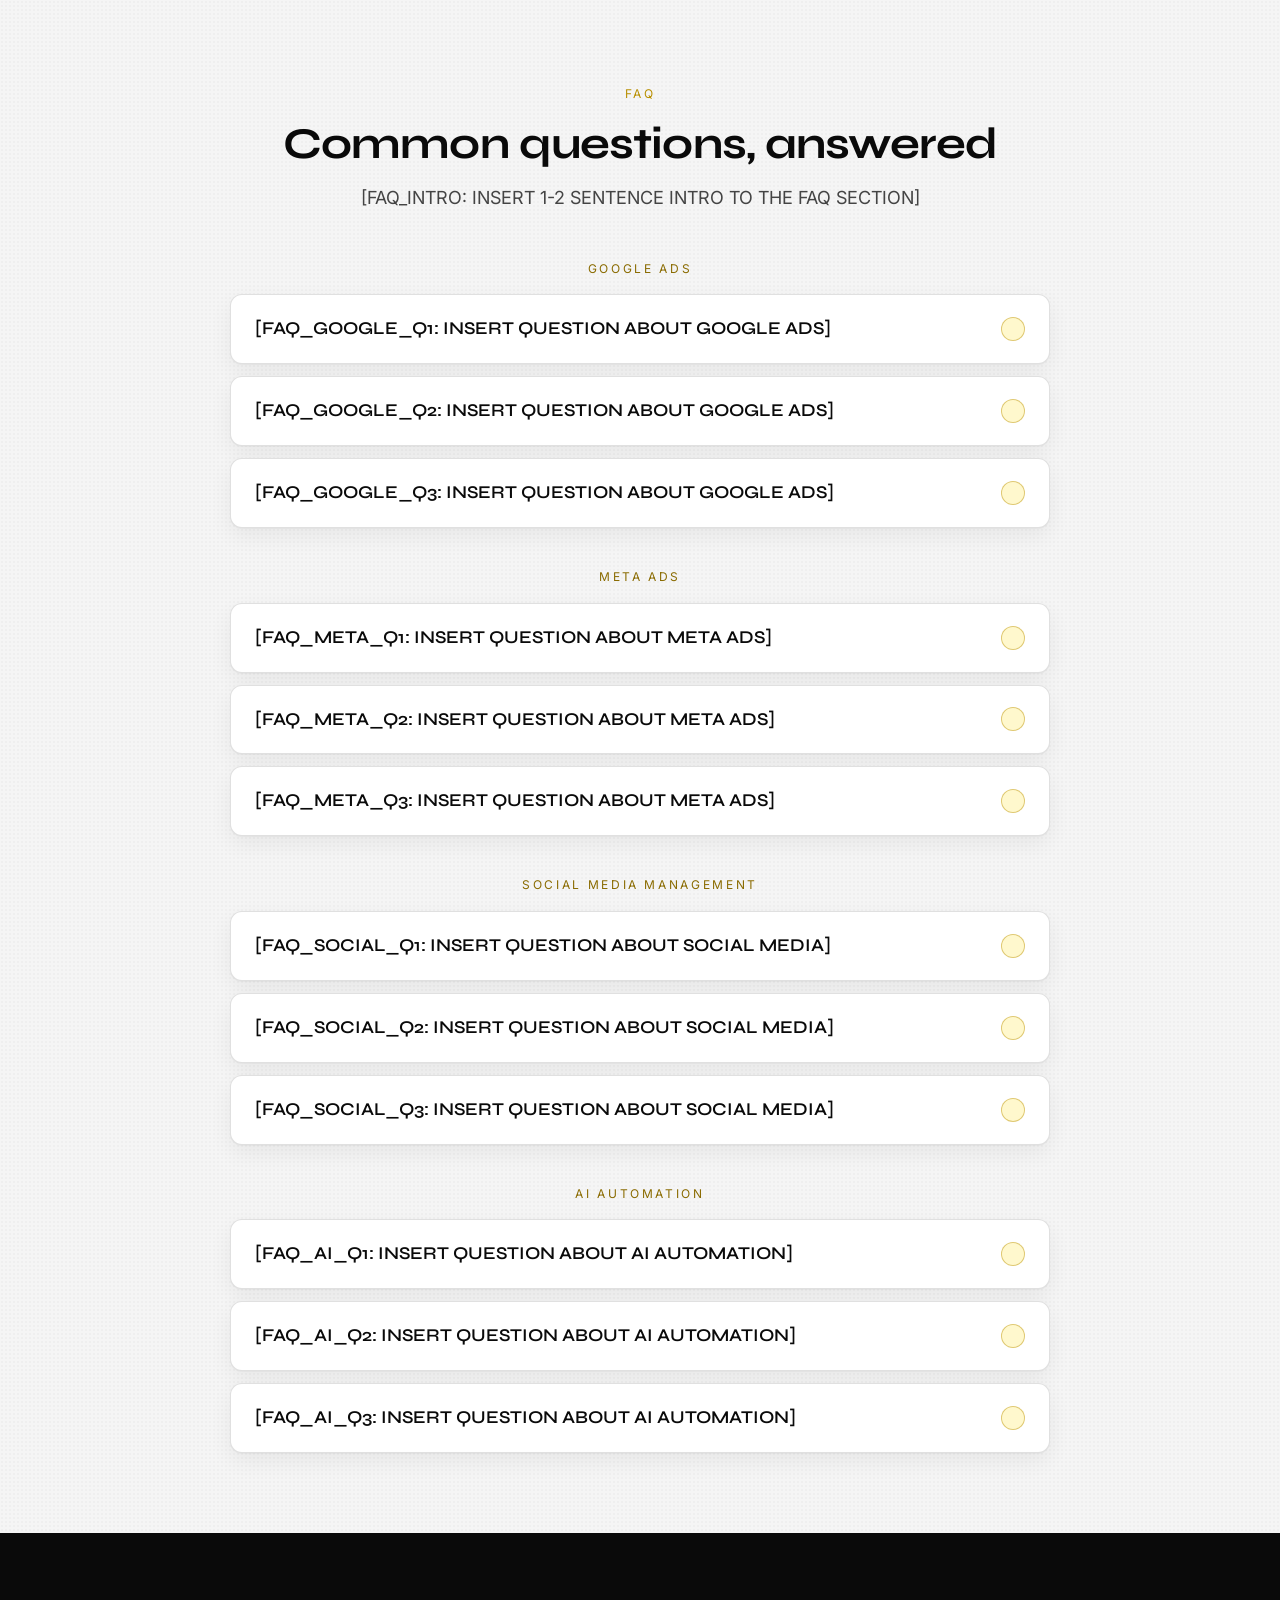
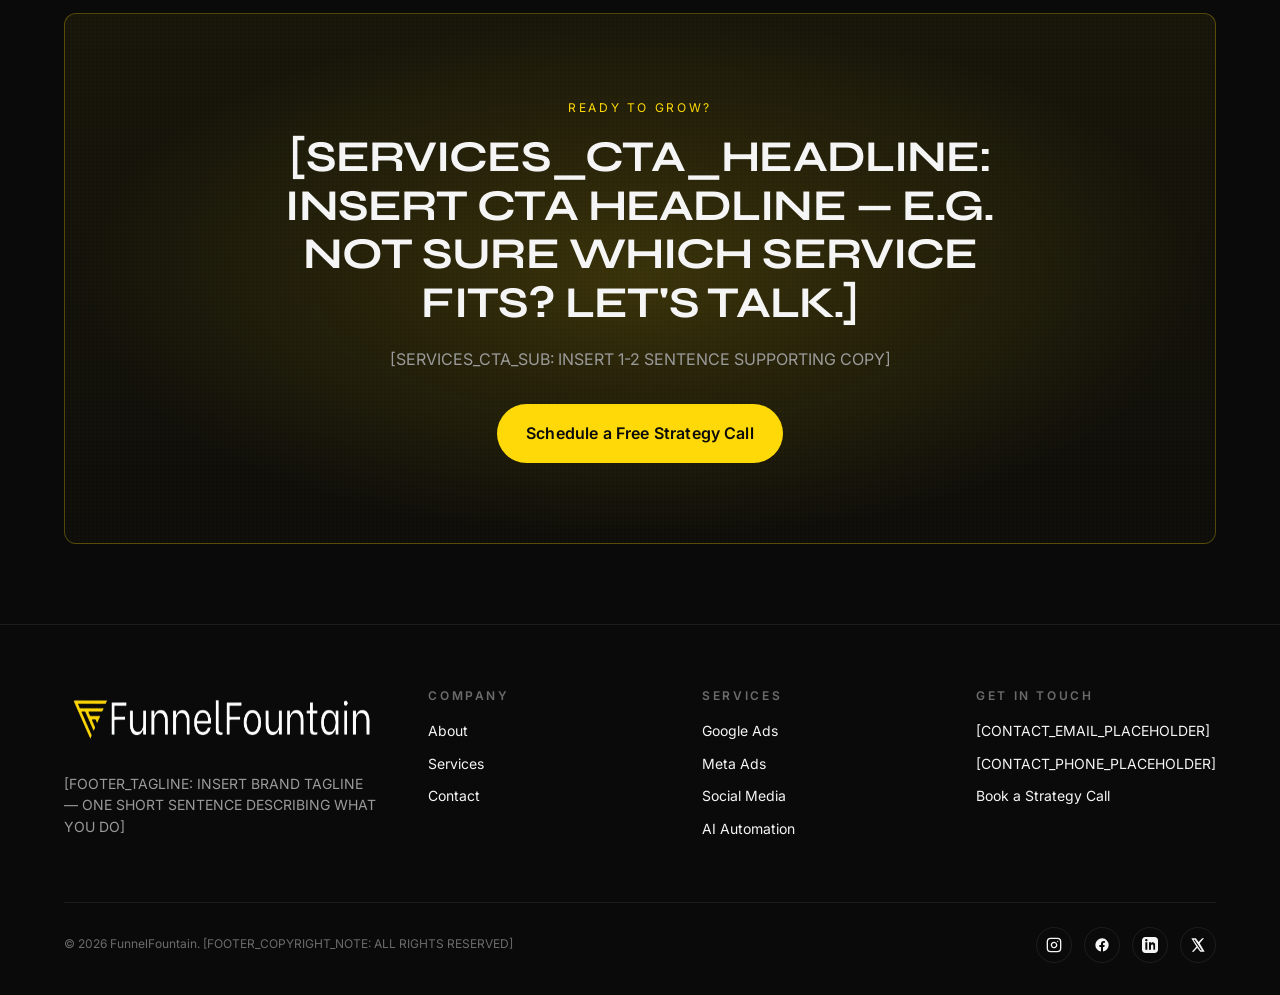
<file: services.html>
<!doctype html>
<html lang="en">
<head>
  <meta charset="utf-8" />
  <meta name="viewport" content="width=device-width, initial-scale=1, viewport-fit=cover" />
  <meta name="theme-color" content="#0a0a0a" />

  <title>[META_TITLE_SERVICES: INSERT SEO TITLE FOR SERVICES PAGE]</title>
  <meta name="description" content="[META_DESCRIPTION_SERVICES: INSERT 150-160 CHAR META DESCRIPTION FOR SERVICES PAGE]" />

  <meta property="og:type" content="website" />
  <meta property="og:title" content="[OG_TITLE_SERVICES: INSERT OG TITLE]" />
  <meta property="og:description" content="[OG_DESCRIPTION_SERVICES: INSERT OG DESCRIPTION]" />
  <meta property="og:image" content="assets/images/og-image.jpg" />
  <meta property="og:url" content="[CANONICAL_URL_SERVICES_PLACEHOLDER]" />
  <meta name="twitter:card" content="summary_large_image" />

  <link rel="canonical" href="[CANONICAL_URL_SERVICES_PLACEHOLDER]" />
  <link rel="icon" type="image/png" href="Assets/FunneFountainMonogram%20Transparent.png" />

  <link rel="preconnect" href="https://fonts.googleapis.com" />
  <link rel="preconnect" href="https://fonts.gstatic.com" crossorigin />
  <link rel="stylesheet" href="https://fonts.googleapis.com/css2?family=Inter:wght@400;500;600;700&family=Syne:wght@600;700;800&display=swap" />

  <style>
    :root{--color-bg:#0a0a0a}
    html,body{margin:0;background:#0a0a0a;color:#f5f5f5;font-family:'Inter',system-ui,sans-serif;-webkit-font-smoothing:antialiased}
    body{overflow-x:hidden;min-height:100vh}
  </style>

  <link rel="stylesheet" href="style.css" />
</head>
<body data-page="services" data-depth="0">

  <main>

    <!-- =========================================================
         PAGE HERO
         ========================================================= -->
    <section class="page-hero">
      <div class="container">
        <span class="eyebrow">Services</span>
        <h1>[SERVICES_PAGE_HEADLINE: INSERT MAIN HEADLINE FOR SERVICES OVERVIEW PAGE]</h1>
        <p>[SERVICES_PAGE_SUB: INSERT 1-2 SENTENCE INTRO EXPLAINING THE SCOPE OF SERVICES OFFERED]</p>
        <a href="contact.html#book" class="btn btn--gold">Schedule a Free Strategy Call</a>
      </div>
    </section>

    <!-- =========================================================
         SERVICE BLOCKS
         ========================================================= -->
    <section class="section section--tight">
      <div class="container">

        <!-- Google Ads -->
        <article class="service-block reveal" id="google-ads">
          <div class="service-block__media">
            <div class="icon-xl">
              <svg viewBox="0 0 24 24" fill="none" stroke="currentColor" stroke-width="1.7" stroke-linecap="round" stroke-linejoin="round"><circle cx="12" cy="12" r="9"/><circle cx="12" cy="12" r="5"/><circle cx="12" cy="12" r="1.6" fill="currentColor"/></svg>
            </div>
          </div>
          <div>
            <div class="service-block__icon">
              <svg viewBox="0 0 24 24" fill="none" stroke="currentColor" stroke-width="1.7" stroke-linecap="round" stroke-linejoin="round"><circle cx="12" cy="12" r="9"/><circle cx="12" cy="12" r="5"/><circle cx="12" cy="12" r="1.6" fill="currentColor"/></svg>
            </div>
            <span class="eyebrow">Performance marketing</span>
            <h2>Google Ads</h2>
            <p>[GOOGLE_ADS_DESCRIPTION: INSERT 2-3 SENTENCE DESCRIPTION OF YOUR GOOGLE ADS SERVICE — WHAT'S INCLUDED, WHO IT'S FOR]</p>
            <ul class="benefit-list">
              <li>[GOOGLE_ADS_BENEFIT_1: INSERT KEY BENEFIT — E.G. SEARCH CAMPAIGN BUILD-OUTS THAT TARGET HIGH-INTENT KEYWORDS]</li>
              <li>[GOOGLE_ADS_BENEFIT_2: INSERT KEY BENEFIT — E.G. PERFORMANCE MAX & SHOPPING SETUP FOR ECOMMERCE]</li>
              <li>[GOOGLE_ADS_BENEFIT_3: INSERT KEY BENEFIT — E.G. WEEKLY OPTIMIZATION AND TRANSPARENT REPORTING]</li>
              <li>[GOOGLE_ADS_BENEFIT_4: INSERT KEY BENEFIT — E.G. CONVERSION TRACKING AND SERVER-SIDE TAGGING]</li>
            </ul>
            <div style="display:flex;gap:12px;flex-wrap:wrap;">
              <a href="contact.html#book" class="btn btn--gold">Get Started</a>
              <a href="google-ads.html" class="btn btn--outline">Service Details</a>
            </div>
          </div>
        </article>

        <!-- Meta Ads -->
        <article class="service-block is-reversed reveal" id="meta-ads">
          <div class="service-block__media">
            <div class="icon-xl">
              <svg viewBox="0 0 24 24" fill="none" stroke="currentColor" stroke-width="1.7" stroke-linecap="round" stroke-linejoin="round"><path d="M3 11l15-7v16L3 13z"/><path d="M11 18.5V21a1 1 0 0 1-2 0v-3"/><path d="M18 9a3 3 0 0 1 0 6"/></svg>
            </div>
          </div>
          <div>
            <div class="service-block__icon">
              <svg viewBox="0 0 24 24" fill="none" stroke="currentColor" stroke-width="1.7" stroke-linecap="round" stroke-linejoin="round"><path d="M3 11l15-7v16L3 13z"/><path d="M11 18.5V21a1 1 0 0 1-2 0v-3"/><path d="M18 9a3 3 0 0 1 0 6"/></svg>
            </div>
            <span class="eyebrow">Paid social</span>
            <h2>Meta Ads</h2>
            <p>[META_ADS_DESCRIPTION: INSERT 2-3 SENTENCE DESCRIPTION OF YOUR META ADS SERVICE]</p>
            <ul class="benefit-list">
              <li>[META_ADS_BENEFIT_1: INSERT BENEFIT — E.G. FACEBOOK & INSTAGRAM CAMPAIGN STRATEGY AND BUILD]</li>
              <li>[META_ADS_BENEFIT_2: INSERT BENEFIT — E.G. CREATIVE TESTING FRAMEWORK FOR SCALING WINNERS]</li>
              <li>[META_ADS_BENEFIT_3: INSERT BENEFIT — E.G. AUDIENCE RESEARCH AND LOOK-ALIKE BUILDING]</li>
              <li>[META_ADS_BENEFIT_4: INSERT BENEFIT — E.G. PIXEL & CAPI SETUP FOR ACCURATE ATTRIBUTION]</li>
            </ul>
            <div style="display:flex;gap:12px;flex-wrap:wrap;">
              <a href="contact.html#book" class="btn btn--gold">Get Started</a>
              <a href="meta-ads.html" class="btn btn--outline">Service Details</a>
            </div>
          </div>
        </article>

        <!-- Social Media Management -->
        <article class="service-block reveal" id="social">
          <div class="service-block__media">
            <div class="icon-xl">
              <svg viewBox="0 0 24 24" fill="none" stroke="currentColor" stroke-width="1.7" stroke-linecap="round" stroke-linejoin="round"><path d="M14 9a4 4 0 0 1-4 4H7l-3 2v-9a2 2 0 0 1 2-2h6a4 4 0 0 1 4 4z"/><path d="M19 13a2 2 0 0 1 2 2v6l-3-2h-3a2 2 0 0 1-2-2v-1"/></svg>
            </div>
          </div>
          <div>
            <div class="service-block__icon">
              <svg viewBox="0 0 24 24" fill="none" stroke="currentColor" stroke-width="1.7" stroke-linecap="round" stroke-linejoin="round"><path d="M14 9a4 4 0 0 1-4 4H7l-3 2v-9a2 2 0 0 1 2-2h6a4 4 0 0 1 4 4z"/><path d="M19 13a2 2 0 0 1 2 2v6l-3-2h-3a2 2 0 0 1-2-2v-1"/></svg>
            </div>
            <span class="eyebrow">Organic growth</span>
            <h2>Social Media Management</h2>
            <p>[SOCIAL_DESCRIPTION: INSERT 2-3 SENTENCE DESCRIPTION OF YOUR SOCIAL MEDIA MANAGEMENT SERVICE]</p>
            <ul class="benefit-list">
              <li>[SOCIAL_BENEFIT_1: INSERT BENEFIT — E.G. CONTENT STRATEGY AND MONTHLY EDITORIAL CALENDARS]</li>
              <li>[SOCIAL_BENEFIT_2: INSERT BENEFIT — E.G. SHORT-FORM VIDEO PRODUCTION AND POSTING]</li>
              <li>[SOCIAL_BENEFIT_3: INSERT BENEFIT — E.G. COMMUNITY MANAGEMENT AND DM RESPONSES]</li>
              <li>[SOCIAL_BENEFIT_4: INSERT BENEFIT — E.G. ANALYTICS REPORTS AND GROWTH BENCHMARKING]</li>
            </ul>
            <div style="display:flex;gap:12px;flex-wrap:wrap;">
              <a href="contact.html#book" class="btn btn--gold">Get Started</a>
              <a href="social-media.html" class="btn btn--outline">Service Details</a>
            </div>
          </div>
        </article>

        <!-- AI Automation -->
        <article class="service-block is-reversed reveal" id="ai">
          <div class="service-block__media">
            <div class="icon-xl">
              <svg viewBox="0 0 24 24" fill="none" stroke="currentColor" stroke-width="1.7" stroke-linecap="round" stroke-linejoin="round"><path d="M12 3l1.6 4.4L18 9l-4.4 1.6L12 15l-1.6-4.4L6 9l4.4-1.6z"/><path d="M19 14.5l.9 2.6 2.6.9-2.6.9-.9 2.6-.9-2.6-2.6-.9 2.6-.9z"/><path d="M5 17l.6 1.7 1.7.6-1.7.6L5 21.6l-.6-1.7-1.7-.6 1.7-.6z"/></svg>
            </div>
          </div>
          <div>
            <div class="service-block__icon">
              <svg viewBox="0 0 24 24" fill="none" stroke="currentColor" stroke-width="1.7" stroke-linecap="round" stroke-linejoin="round"><path d="M12 3l1.6 4.4L18 9l-4.4 1.6L12 15l-1.6-4.4L6 9l4.4-1.6z"/><path d="M19 14.5l.9 2.6 2.6.9-2.6.9-.9 2.6-.9-2.6-2.6-.9 2.6-.9z"/><path d="M5 17l.6 1.7 1.7.6-1.7.6L5 21.6l-.6-1.7-1.7-.6 1.7-.6z"/></svg>
            </div>
            <span class="eyebrow">Process automation</span>
            <h2>AI Automation</h2>
            <p>[AI_DESCRIPTION: INSERT 2-3 SENTENCE DESCRIPTION OF YOUR AI AUTOMATION SERVICE]</p>
            <ul class="benefit-list">
              <li>[AI_BENEFIT_1: INSERT BENEFIT — E.G. CUSTOM CHATBOTS FOR LEAD QUALIFICATION AND SUPPORT]</li>
              <li>[AI_BENEFIT_2: INSERT BENEFIT — E.G. WORKFLOW AUTOMATION USING ZAPIER, MAKE, OR N8N]</li>
              <li>[AI_BENEFIT_3: INSERT BENEFIT — E.G. CONTENT GENERATION PIPELINES TO 10X YOUR OUTPUT]</li>
              <li>[AI_BENEFIT_4: INSERT BENEFIT — E.G. CRM AND PIPELINE AUTOMATION WITH AI ENRICHMENT]</li>
            </ul>
            <div style="display:flex;gap:12px;flex-wrap:wrap;">
              <a href="contact.html#book" class="btn btn--gold">Get Started</a>
              <a href="ai-automation.html" class="btn btn--outline">Service Details</a>
            </div>
          </div>
        </article>

      </div>
    </section>

    <!-- =========================================================
         FAQ SECTION (3 questions per service)
         ========================================================= -->
    <section class="section section--light">
      <div class="container">
        <div class="section-head reveal">
          <span class="eyebrow">FAQ</span>
          <h2>Common questions, answered</h2>
          <p>[FAQ_INTRO: INSERT 1-2 SENTENCE INTRO TO THE FAQ SECTION]</p>
        </div>

        <div class="faq-group reveal">
          <div class="faq-group__title">Google Ads</div>
          <div class="faq">
            <details class="faq-item">
              <summary>[FAQ_GOOGLE_Q1: INSERT QUESTION ABOUT GOOGLE ADS]</summary>
              <div class="faq-item__body">[FAQ_GOOGLE_A1: INSERT ANSWER — 2-4 SENTENCES]</div>
            </details>
            <details class="faq-item">
              <summary>[FAQ_GOOGLE_Q2: INSERT QUESTION ABOUT GOOGLE ADS]</summary>
              <div class="faq-item__body">[FAQ_GOOGLE_A2: INSERT ANSWER — 2-4 SENTENCES]</div>
            </details>
            <details class="faq-item">
              <summary>[FAQ_GOOGLE_Q3: INSERT QUESTION ABOUT GOOGLE ADS]</summary>
              <div class="faq-item__body">[FAQ_GOOGLE_A3: INSERT ANSWER — 2-4 SENTENCES]</div>
            </details>
          </div>
        </div>

        <div class="faq-group reveal">
          <div class="faq-group__title">Meta Ads</div>
          <div class="faq">
            <details class="faq-item">
              <summary>[FAQ_META_Q1: INSERT QUESTION ABOUT META ADS]</summary>
              <div class="faq-item__body">[FAQ_META_A1: INSERT ANSWER — 2-4 SENTENCES]</div>
            </details>
            <details class="faq-item">
              <summary>[FAQ_META_Q2: INSERT QUESTION ABOUT META ADS]</summary>
              <div class="faq-item__body">[FAQ_META_A2: INSERT ANSWER — 2-4 SENTENCES]</div>
            </details>
            <details class="faq-item">
              <summary>[FAQ_META_Q3: INSERT QUESTION ABOUT META ADS]</summary>
              <div class="faq-item__body">[FAQ_META_A3: INSERT ANSWER — 2-4 SENTENCES]</div>
            </details>
          </div>
        </div>

        <div class="faq-group reveal">
          <div class="faq-group__title">Social Media Management</div>
          <div class="faq">
            <details class="faq-item">
              <summary>[FAQ_SOCIAL_Q1: INSERT QUESTION ABOUT SOCIAL MEDIA]</summary>
              <div class="faq-item__body">[FAQ_SOCIAL_A1: INSERT ANSWER — 2-4 SENTENCES]</div>
            </details>
            <details class="faq-item">
              <summary>[FAQ_SOCIAL_Q2: INSERT QUESTION ABOUT SOCIAL MEDIA]</summary>
              <div class="faq-item__body">[FAQ_SOCIAL_A2: INSERT ANSWER — 2-4 SENTENCES]</div>
            </details>
            <details class="faq-item">
              <summary>[FAQ_SOCIAL_Q3: INSERT QUESTION ABOUT SOCIAL MEDIA]</summary>
              <div class="faq-item__body">[FAQ_SOCIAL_A3: INSERT ANSWER — 2-4 SENTENCES]</div>
            </details>
          </div>
        </div>

        <div class="faq-group reveal">
          <div class="faq-group__title">AI Automation</div>
          <div class="faq">
            <details class="faq-item">
              <summary>[FAQ_AI_Q1: INSERT QUESTION ABOUT AI AUTOMATION]</summary>
              <div class="faq-item__body">[FAQ_AI_A1: INSERT ANSWER — 2-4 SENTENCES]</div>
            </details>
            <details class="faq-item">
              <summary>[FAQ_AI_Q2: INSERT QUESTION ABOUT AI AUTOMATION]</summary>
              <div class="faq-item__body">[FAQ_AI_A2: INSERT ANSWER — 2-4 SENTENCES]</div>
            </details>
            <details class="faq-item">
              <summary>[FAQ_AI_Q3: INSERT QUESTION ABOUT AI AUTOMATION]</summary>
              <div class="faq-item__body">[FAQ_AI_A3: INSERT ANSWER — 2-4 SENTENCES]</div>
            </details>
          </div>
        </div>
      </div>
    </section>

    <!-- =========================================================
         CTA BANNER
         ========================================================= -->
    <section class="section">
      <div class="container">
        <div class="cta-banner reveal">
          <span class="eyebrow">Ready to grow?</span>
          <h2>[SERVICES_CTA_HEADLINE: INSERT CTA HEADLINE — E.G. NOT SURE WHICH SERVICE FITS? LET'S TALK.]</h2>
          <p>[SERVICES_CTA_SUB: INSERT 1-2 SENTENCE SUPPORTING COPY]</p>
          <a href="contact.html#book" class="btn btn--gold btn--lg">Schedule a Free Strategy Call</a>
        </div>
      </div>
    </section>

  </main>

  <script src="main.js" defer></script>
</body>
</html>
</file>
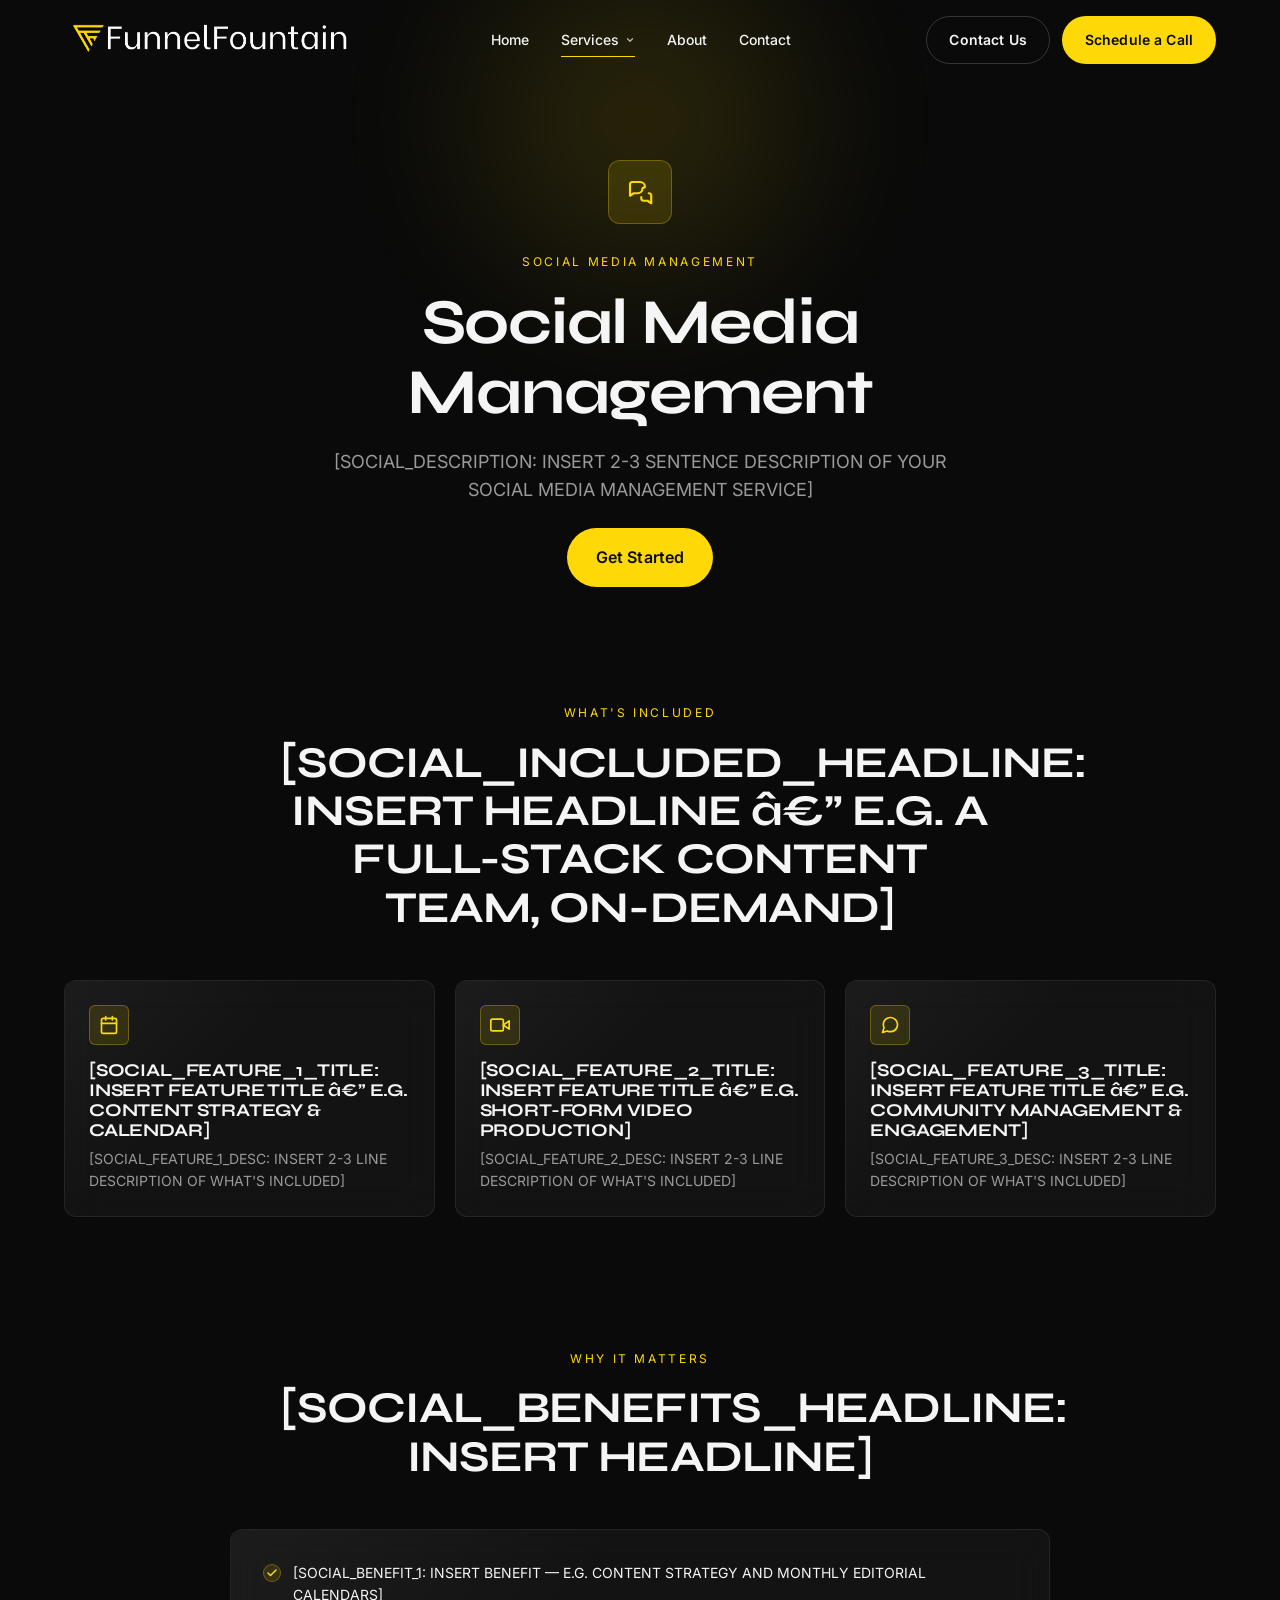
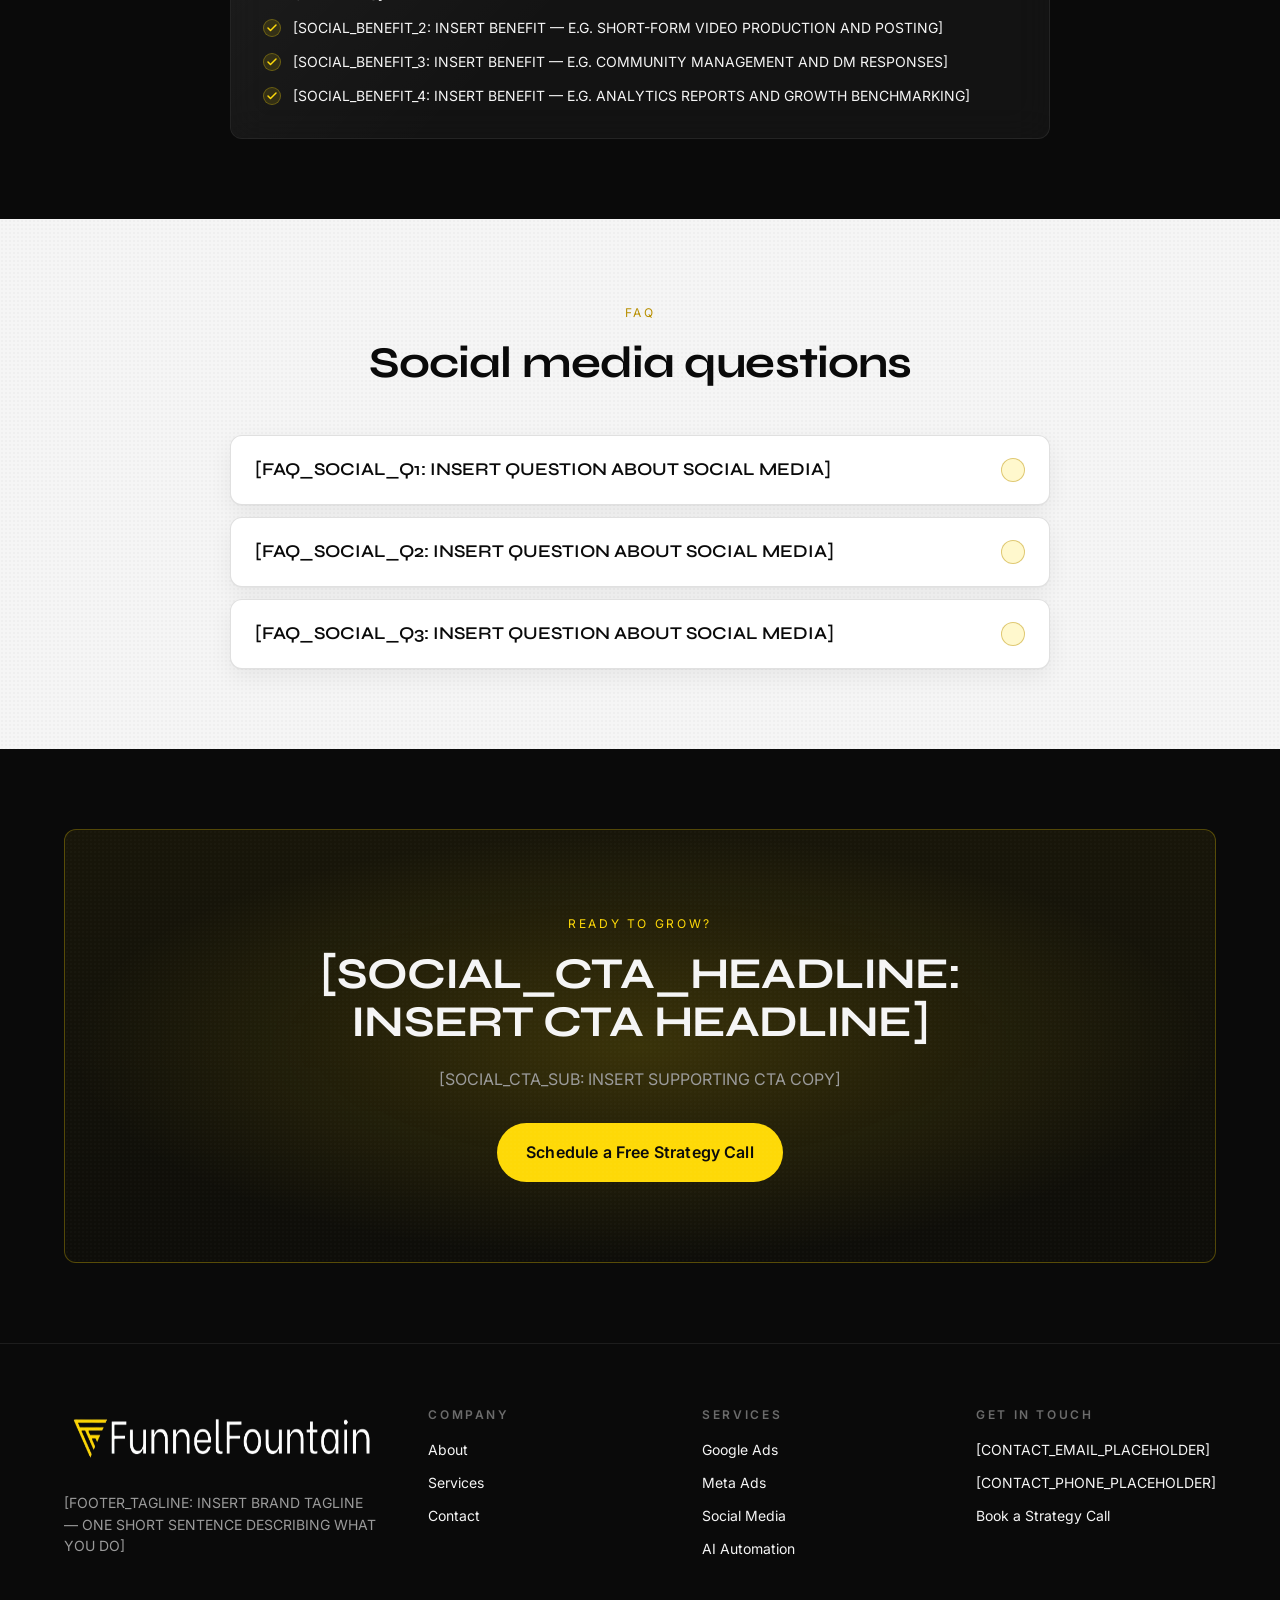
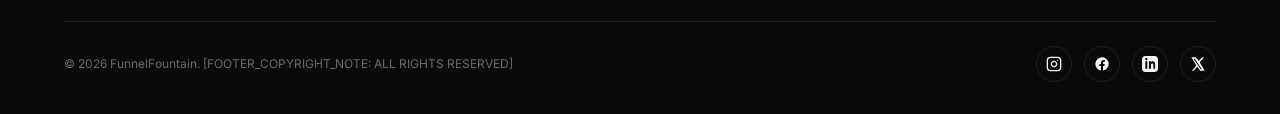
<file: social-media.html>
﻿<!doctype html>
<html lang="en">
<head>
  <meta charset="utf-8" />
  <meta name="viewport" content="width=device-width, initial-scale=1, viewport-fit=cover" />
  <meta name="theme-color" content="#0a0a0a" />

  <title>[META_TITLE_SOCIAL: INSERT SEO TITLE FOR SOCIAL MEDIA MANAGEMENT PAGE]</title>
  <meta name="description" content="[META_DESCRIPTION_SOCIAL: INSERT 150-160 CHAR META DESCRIPTION]" />

  <meta property="og:type" content="website" />
  <meta property="og:title" content="[OG_TITLE_SOCIAL]" />
  <meta property="og:description" content="[OG_DESCRIPTION_SOCIAL]" />
  <meta property="og:image" content="assets/images/og-image.jpg" />
  <meta property="og:url" content="[CANONICAL_URL_SOCIAL_PLACEHOLDER]" />
  <meta name="twitter:card" content="summary_large_image" />

  <link rel="canonical" href="[CANONICAL_URL_SOCIAL_PLACEHOLDER]" />
  <link rel="icon" type="image/png" href="Assets/FunneFountainMonogram%20Transparent.png" />

  <link rel="preconnect" href="https://fonts.googleapis.com" />
  <link rel="preconnect" href="https://fonts.gstatic.com" crossorigin />
  <link rel="stylesheet" href="https://fonts.googleapis.com/css2?family=Inter:wght@400;500;600;700&family=Syne:wght@600;700;800&display=swap" />

  <style>
    html,body{margin:0;background:#0a0a0a;color:#f5f5f5;font-family:'Inter',system-ui,sans-serif;-webkit-font-smoothing:antialiased}
    body{overflow-x:hidden;min-height:100vh}
  </style>

  <link rel="stylesheet" href="style.css" />
</head>
<body data-page="services" data-slug="social-media" data-depth="0">

  <main>

    <section class="page-hero">
      <div class="container">
        <div class="page-hero__icon">
          <svg viewBox="0 0 24 24" fill="none" stroke="currentColor" stroke-width="1.7" stroke-linecap="round" stroke-linejoin="round"><path d="M14 9a4 4 0 0 1-4 4H7l-3 2v-9a2 2 0 0 1 2-2h6a4 4 0 0 1 4 4z"/><path d="M19 13a2 2 0 0 1 2 2v6l-3-2h-3a2 2 0 0 1-2-2v-1"/></svg>
        </div>
        <span class="eyebrow">Social Media Management</span>
        <h1>[SOCIAL_PAGE_HEADLINE: INSERT HEADLINE â€” E.G. CONTENT THAT BUILDS BRANDS AND DRIVES PIPELINE]</h1>
        <p>[SOCIAL_PAGE_SUB: INSERT 1-2 SENTENCE SUBHEADLINE EXPLAINING THE OUTCOME YOU DELIVER]</p>
        <a href="contact.html#book" class="btn btn--gold btn--lg">Get Started</a>
      </div>
    </section>

    <section class="section section--tight">
      <div class="container">
        <div class="section-head reveal">
          <span class="eyebrow">What's included</span>
          <h2>[SOCIAL_INCLUDED_HEADLINE: INSERT HEADLINE â€” E.G. A FULL-STACK CONTENT TEAM, ON-DEMAND]</h2>
        </div>
        <div class="feature-grid">
          <article class="glass feature-card reveal">
            <div class="feature-card__icon">
              <svg viewBox="0 0 24 24" fill="none" stroke="currentColor" stroke-width="2" stroke-linecap="round" stroke-linejoin="round"><rect x="3" y="4" width="18" height="18" rx="2" ry="2"/><line x1="16" y1="2" x2="16" y2="6"/><line x1="8" y1="2" x2="8" y2="6"/><line x1="3" y1="10" x2="21" y2="10"/></svg>
            </div>
            <h3>[SOCIAL_FEATURE_1_TITLE: INSERT FEATURE TITLE â€” E.G. CONTENT STRATEGY & CALENDAR]</h3>
            <p>[SOCIAL_FEATURE_1_DESC: INSERT 2-3 LINE DESCRIPTION OF WHAT'S INCLUDED]</p>
          </article>
          <article class="glass feature-card reveal">
            <div class="feature-card__icon">
              <svg viewBox="0 0 24 24" fill="none" stroke="currentColor" stroke-width="2" stroke-linecap="round" stroke-linejoin="round"><polygon points="23 7 16 12 23 17 23 7"/><rect x="1" y="5" width="15" height="14" rx="2" ry="2"/></svg>
            </div>
            <h3>[SOCIAL_FEATURE_2_TITLE: INSERT FEATURE TITLE â€” E.G. SHORT-FORM VIDEO PRODUCTION]</h3>
            <p>[SOCIAL_FEATURE_2_DESC: INSERT 2-3 LINE DESCRIPTION OF WHAT'S INCLUDED]</p>
          </article>
          <article class="glass feature-card reveal">
            <div class="feature-card__icon">
              <svg viewBox="0 0 24 24" fill="none" stroke="currentColor" stroke-width="2" stroke-linecap="round" stroke-linejoin="round"><path d="M21 11.5a8.38 8.38 0 0 1-.9 3.8 8.5 8.5 0 0 1-7.6 4.7 8.38 8.38 0 0 1-3.8-.9L3 21l1.9-5.7a8.38 8.38 0 0 1-.9-3.8 8.5 8.5 0 0 1 4.7-7.6 8.38 8.38 0 0 1 3.8-.9h.5a8.48 8.48 0 0 1 8 8v.5z"/></svg>
            </div>
            <h3>[SOCIAL_FEATURE_3_TITLE: INSERT FEATURE TITLE â€” E.G. COMMUNITY MANAGEMENT & ENGAGEMENT]</h3>
            <p>[SOCIAL_FEATURE_3_DESC: INSERT 2-3 LINE DESCRIPTION OF WHAT'S INCLUDED]</p>
          </article>
        </div>
      </div>
    </section>

    <section class="section">
      <div class="container">
        <div class="section-head reveal">
          <span class="eyebrow">Why it matters</span>
          <h2>[SOCIAL_BENEFITS_HEADLINE: INSERT HEADLINE]</h2>
        </div>
        <div class="glass reveal" style="max-width:820px;margin:0 auto;">
          <ul class="benefit-list" style="margin:0;">
            <li>[SOCIAL_PAGE_BENEFIT_1: INSERT KEY BENEFIT STATEMENT]</li>
            <li>[SOCIAL_PAGE_BENEFIT_2: INSERT KEY BENEFIT STATEMENT]</li>
            <li>[SOCIAL_PAGE_BENEFIT_3: INSERT KEY BENEFIT STATEMENT]</li>
            <li>[SOCIAL_PAGE_BENEFIT_4: INSERT KEY BENEFIT STATEMENT]</li>
            <li>[SOCIAL_PAGE_BENEFIT_5: INSERT KEY BENEFIT STATEMENT]</li>
            <li>[SOCIAL_PAGE_BENEFIT_6: INSERT KEY BENEFIT STATEMENT]</li>
          </ul>
        </div>
      </div>
    </section>

    <section class="section section--light">
      <div class="container">
        <div class="section-head reveal">
          <span class="eyebrow">FAQ</span>
          <h2>Social media questions</h2>
        </div>
        <div class="faq reveal">
          <details class="faq-item">
            <summary>[SOCIAL_PAGE_FAQ_Q1: INSERT QUESTION]</summary>
            <div class="faq-item__body">[SOCIAL_PAGE_FAQ_A1: INSERT ANSWER â€” 2-4 SENTENCES]</div>
          </details>
          <details class="faq-item">
            <summary>[SOCIAL_PAGE_FAQ_Q2: INSERT QUESTION]</summary>
            <div class="faq-item__body">[SOCIAL_PAGE_FAQ_A2: INSERT ANSWER â€” 2-4 SENTENCES]</div>
          </details>
          <details class="faq-item">
            <summary>[SOCIAL_PAGE_FAQ_Q3: INSERT QUESTION]</summary>
            <div class="faq-item__body">[SOCIAL_PAGE_FAQ_A3: INSERT ANSWER â€” 2-4 SENTENCES]</div>
          </details>
        </div>
      </div>
    </section>

    <section class="section">
      <div class="container">
        <div class="cta-banner reveal">
          <span class="eyebrow">Ready to grow?</span>
          <h2>[SOCIAL_CTA_HEADLINE: INSERT CTA HEADLINE]</h2>
          <p>[SOCIAL_CTA_SUB: INSERT SUPPORTING CTA COPY]</p>
          <a href="contact.html#book" class="btn btn--gold btn--lg">Schedule a Free Strategy Call</a>
        </div>
      </div>
    </section>

  </main>

  <script src="main.js" defer></script>
</body>
</html>
</file>
<file: style.css>
/* =========================================================
   FunnelFountain — Design System
   ========================================================= */

:root {
  /* Color palette */
  --color-bg: #0a0a0a;
  --color-surface: #111111;
  --color-surface-2: #161616;
  --color-gold: #fed907;
  --color-gold-soft: rgba(254, 217, 7, 0.12);
  --color-gold-border: rgba(254, 217, 7, 0.28);
  --color-white: #f5f5f5;
  --color-muted: #9a9a9a;
  --color-muted-2: #6b6b6b;
  --color-line: rgba(255, 255, 255, 0.08);

  /* Glass */
  --glass-bg: rgba(255, 255, 255, 0.04);
  --glass-bg-strong: rgba(255, 255, 255, 0.06);
  --glass-border: rgba(255, 255, 255, 0.08);
  --glass-border-gold: rgba(254, 217, 7, 0.18);
  --glass-blur: 18px;

  /* Typography */
  --font-body: 'Inter', system-ui, -apple-system, Segoe UI, Roboto, sans-serif;
  --font-display: 'Syne', 'Inter', system-ui, sans-serif;

  --fs-xs: 0.75rem;
  --fs-sm: 0.875rem;
  --fs-base: 1rem;
  --fs-md: 1.125rem;
  --fs-lg: 1.25rem;
  --fs-xl: 1.5rem;
  --fs-2xl: 2rem;
  --fs-3xl: 2.75rem;
  --fs-4xl: 3.75rem;
  --fs-5xl: 5rem;

  --lh-tight: 1.1;
  --lh-snug: 1.25;
  --lh-normal: 1.55;

  /* Spacing — 4px base */
  --s-1: 4px;
  --s-2: 8px;
  --s-3: 12px;
  --s-4: 16px;
  --s-5: 20px;
  --s-6: 24px;
  --s-8: 32px;
  --s-10: 40px;
  --s-12: 48px;
  --s-16: 64px;
  --s-20: 80px;
  --s-24: 96px;
  --s-32: 128px;

  /* Radii */
  --r-card: 12px;
  --r-pill: 999px;
  --r-sm: 6px;

  /* Shadows */
  --shadow-glow: 0 0 60px rgba(254, 217, 7, 0.15);
  --shadow-card: 0 10px 30px rgba(0, 0, 0, 0.35);

  /* Layout */
  --container: 1200px;
  --container-wide: 1320px;

  /* Motion */
  --ease: cubic-bezier(.2,.8,.2,1);
}

/* =========================================================
   Reset & base
   ========================================================= */

*, *::before, *::after { box-sizing: border-box; }

html, body {
  margin: 0;
  padding: 0;
  background: var(--color-bg);
  color: var(--color-white);
  font-family: var(--font-body);
  font-size: var(--fs-base);
  line-height: var(--lh-normal);
  -webkit-font-smoothing: antialiased;
  text-rendering: optimizeLegibility;
}

body {
  overflow-x: hidden;
  min-height: 100vh;
}

img, svg { display: block; max-width: 100%; }

a {
  color: inherit;
  text-decoration: none;
  transition: color .2s var(--ease);
}

a:hover { color: var(--color-gold); }

button { font-family: inherit; cursor: pointer; border: 0; background: none; color: inherit; }

h1, h2, h3, h4 {
  font-family: var(--font-display);
  font-weight: 700;
  line-height: var(--lh-tight);
  letter-spacing: -0.02em;
  margin: 0 0 var(--s-4);
}

h1 { font-size: clamp(2.5rem, 6vw, var(--fs-5xl)); }
h2 { font-size: clamp(2rem, 4.2vw, var(--fs-3xl)); }
h3 { font-size: var(--fs-xl); letter-spacing: -0.01em; }
h4 { font-size: var(--fs-lg); letter-spacing: -0.01em; }

p { margin: 0 0 var(--s-4); color: var(--color-muted); }

::selection { background: var(--color-gold); color: var(--color-bg); }

/* =========================================================
   Layout helpers
   ========================================================= */

.container {
  width: 100%;
  max-width: var(--container);
  margin-inline: auto;
  padding-inline: var(--s-6);
}

.section {
  padding: var(--s-20) 0;
}

.section--tight { padding: var(--s-12) 0; }

.eyebrow {
  display: inline-block;
  font-family: var(--font-body);
  font-size: var(--fs-xs);
  letter-spacing: 0.22em;
  text-transform: uppercase;
  color: var(--color-gold);
  margin-bottom: var(--s-4);
}

.section-head {
  text-align: center;
  max-width: 720px;
  margin: 0 auto var(--s-12);
}

.section-head p { font-size: var(--fs-md); }

.text-gold { color: var(--color-gold); }

/* =========================================================
   Buttons
   ========================================================= */

.btn {
  display: inline-flex;
  align-items: center;
  justify-content: center;
  gap: var(--s-2);
  padding: 12px 22px;
  border-radius: var(--r-pill);
  font-weight: 600;
  font-size: var(--fs-sm);
  letter-spacing: 0.01em;
  transition: transform .2s var(--ease), background .2s var(--ease), color .2s var(--ease), box-shadow .2s var(--ease), border-color .2s var(--ease);
  white-space: nowrap;
  border: 1px solid transparent;
}

.btn:hover { transform: translateY(-1px); }

.btn--gold {
  background: var(--color-gold);
  color: var(--color-bg);
}
.btn--gold:hover {
  background: #ffe533;
  box-shadow: 0 8px 24px rgba(254, 217, 7, 0.35);
  color: var(--color-bg);
}

.btn--outline {
  background: transparent;
  color: var(--color-white);
  border-color: rgba(255, 255, 255, 0.18);
}
.btn--outline:hover {
  border-color: var(--color-gold);
  color: var(--color-gold);
}

.btn--ghost {
  background: transparent;
  color: var(--color-white);
  padding: 8px 0;
}
.btn--ghost:hover { color: var(--color-gold); }

.btn--lg { padding: 16px 28px; font-size: var(--fs-base); }

/* =========================================================
   Header
   ========================================================= */

.site-header {
  position: fixed;
  top: 0;
  left: 0;
  right: 0;
  z-index: 100;
  padding: var(--s-4) 0;
  background: rgba(10, 10, 10, 0);
  backdrop-filter: blur(0);
  -webkit-backdrop-filter: blur(0);
  border-bottom: 1px solid transparent;
  transition: background .3s var(--ease), backdrop-filter .3s var(--ease), border-color .3s var(--ease), padding .3s var(--ease);
}

.site-header.is-scrolled {
  background: rgba(10, 10, 10, 0.78);
  backdrop-filter: blur(14px) saturate(140%);
  -webkit-backdrop-filter: blur(14px) saturate(140%);
  border-bottom-color: var(--color-line);
  padding: var(--s-3) 0;
}

.site-header__inner {
  display: flex;
  align-items: center;
  justify-content: space-between;
  gap: var(--s-6);
}

.site-header__logo img {
  height: 45px;
  width: auto;
  display: block;
  transition: height .3s var(--ease);
}
.site-header.is-scrolled .site-header__logo img {
  height: 40px;
}
@media (max-width: 720px) {
  .site-header__logo img { height: 44px; }
  .site-header.is-scrolled .site-header__logo img { height: 40px; }
}

.site-nav {
  display: flex;
  gap: var(--s-8);
  align-items: center;
}

.site-nav a {
  font-size: var(--fs-sm);
  font-weight: 500;
  color: var(--color-white);
  position: relative;
  padding: 6px 0;
}

.site-nav a::after {
  content: '';
  position: absolute;
  left: 0; right: 100%;
  bottom: 0;
  height: 1px;
  background: var(--color-gold);
  transition: right .25s var(--ease);
}
.site-nav a:hover::after,
.site-nav a.is-active::after { right: 0; }

.site-header__ctas {
  display: flex;
  gap: var(--s-3);
  align-items: center;
}

.nav-toggle {
  display: none;
  width: 40px; height: 40px;
  align-items: center; justify-content: center;
  border-radius: var(--r-sm);
  border: 1px solid var(--color-line);
}
.nav-toggle span {
  display: block;
  width: 18px; height: 2px;
  background: var(--color-white);
  position: relative;
}
.nav-toggle span::before, .nav-toggle span::after {
  content: '';
  position: absolute; left: 0;
  width: 18px; height: 2px;
  background: var(--color-white);
}
.nav-toggle span::before { top: -6px; }
.nav-toggle span::after { top: 6px; }

@media (max-width: 960px) {
  .site-nav, .site-header__ctas .btn--outline { display: none; }
  .nav-toggle { display: inline-flex; }
}

/* Mobile drawer */
.mobile-drawer {
  position: fixed;
  inset: 0;
  background: rgba(10,10,10,0.96);
  backdrop-filter: blur(20px);
  z-index: 99;
  padding: 96px var(--s-6) var(--s-12);
  transform: translateY(-100%);
  transition: transform .35s var(--ease);
  display: flex;
  flex-direction: column;
  gap: var(--s-4);
  overflow: hidden;
}
.mobile-drawer.is-open { transform: translateY(0); }
.mobile-drawer a {
  font-family: var(--font-display);
  font-size: var(--fs-2xl);
  padding: var(--s-3) 0;
  border-bottom: 1px solid var(--color-line);
}

/* =========================================================
   Hero
   ========================================================= */

.hero {
  position: relative;
  min-height: 100vh;
  display: flex;
  align-items: center;
  padding: 140px 0 var(--s-20);
  overflow: hidden;
}

.hero::before {
  /* Subtle CSS-only grain overlay */
  content: '';
  position: absolute;
  inset: 0;
  pointer-events: none;
  opacity: 0.5;
  mix-blend-mode: overlay;
  background-image:
    radial-gradient(rgba(255,255,255,0.04) 1px, transparent 1px),
    radial-gradient(rgba(255,255,255,0.03) 1px, transparent 1px);
  background-size: 3px 3px, 7px 7px;
  background-position: 0 0, 1px 1px;
}

.hero::after {
  /* Background ambient gold glow — kept inside hero bounds */
  content: '';
  position: absolute;
  width: 600px; height: 600px;
  right: -150px; top: 60px;
  background: radial-gradient(circle at center, rgba(254,217,7,0.18), transparent 60%);
  filter: blur(40px);
  z-index: 0;
  pointer-events: none;
}

.hero__inner {
  position: relative;
  z-index: 1;
  display: grid;
  grid-template-columns: 1.1fr 1fr;
  gap: var(--s-12);
  align-items: center;
}

.hero__content { max-width: 640px; }

.hero h1 {
  font-size: clamp(2.5rem, 6.4vw, 5rem);
  margin-bottom: var(--s-6);
}

.hero__sub {
  font-size: var(--fs-md);
  color: var(--color-muted);
  margin-bottom: var(--s-8);
  max-width: 560px;
}

.hero__ctas {
  display: flex;
  gap: var(--s-3);
  flex-wrap: wrap;
}

/* 3D orb */
.orb-wrap {
  position: relative;
  aspect-ratio: 1;
  max-width: 480px;
  margin-left: auto;
}

.orb {
  position: absolute;
  inset: 0;
  border-radius: 50%;
  background:
    radial-gradient(circle at 30% 30%, #ffe96b, #fed907 30%, #b89a02 60%, #2a2200 90%),
    #0a0a0a;
  box-shadow:
    inset -30px -30px 80px rgba(0,0,0,0.7),
    inset 30px 30px 80px rgba(255, 230, 110, 0.25),
    0 0 120px rgba(254,217,7,0.35),
    0 0 240px rgba(254,217,7,0.18);
  animation: orb-float 8s ease-in-out infinite;
}

.orb::before {
  /* Highlight */
  content: '';
  position: absolute;
  width: 35%; height: 35%;
  top: 12%; left: 18%;
  background: radial-gradient(circle, rgba(255,255,255,0.55), transparent 70%);
  border-radius: 50%;
  filter: blur(8px);
}

.orb::after {
  /* Ring */
  content: '';
  position: absolute;
  inset: -8%;
  border-radius: 50%;
  border: 1px solid rgba(254,217,7,0.18);
  animation: orb-spin 22s linear infinite;
}

.orb-wrap__ring2 {
  position: absolute;
  inset: -16%;
  border-radius: 50%;
  border: 1px dashed rgba(254,217,7,0.10);
  animation: orb-spin 38s linear reverse infinite;
}

@keyframes orb-float {
  0%, 100% { transform: translateY(0); }
  50% { transform: translateY(-14px); }
}
@keyframes orb-spin {
  to { transform: rotate(360deg); }
}

.scroll-indicator {
  position: absolute;
  bottom: var(--s-8);
  left: 50%;
  transform: translateX(-50%);
  z-index: 2;
  font-size: var(--fs-xs);
  letter-spacing: 0.22em;
  text-transform: uppercase;
  color: var(--color-muted);
  display: flex;
  flex-direction: column;
  align-items: center;
  gap: var(--s-2);
}
.scroll-indicator__line {
  width: 1px; height: 36px;
  background: linear-gradient(to bottom, transparent, var(--color-gold));
  animation: scroll-pulse 2.2s ease-in-out infinite;
}
@keyframes scroll-pulse {
  0%, 100% { opacity: 0.3; transform: scaleY(0.6); transform-origin: top; }
  50% { opacity: 1; transform: scaleY(1); transform-origin: top; }
}

@media (max-width: 880px) {
  .hero { min-height: auto; padding: 120px 0 var(--s-16); }
  .hero__inner { grid-template-columns: 1fr; }
  .orb-wrap { max-width: 320px; margin: 0 auto; }
  .scroll-indicator { display: none; }
}

/* =========================================================
   Trust bar
   ========================================================= */

.trust {
  padding: var(--s-12) 0;
  border-top: 1px solid var(--color-line);
  border-bottom: 1px solid var(--color-line);
}

.trust__label {
  text-align: center;
  font-size: var(--fs-xs);
  letter-spacing: 0.24em;
  text-transform: uppercase;
  color: var(--color-muted-2);
  margin-bottom: var(--s-6);
}

.trust__logos {
  display: flex;
  flex-wrap: wrap;
  align-items: center;
  justify-content: space-around;
  gap: var(--s-8);
  opacity: 0.7;
}
.trust__logos svg {
  height: 28px;
  width: auto;
  fill: var(--color-gold);
  opacity: 0.7;
  transition: opacity .25s var(--ease);
}
.trust__logos svg:hover { opacity: 1; }

/* =========================================================
   Liquid glass card
   ========================================================= */

.glass {
  position: relative;
  background: var(--glass-bg);
  backdrop-filter: blur(var(--glass-blur)) saturate(140%);
  -webkit-backdrop-filter: blur(var(--glass-blur)) saturate(140%);
  border: 1px solid var(--glass-border);
  border-radius: var(--r-card);
  padding: var(--s-8);
  overflow: hidden;
  transition: transform .3s var(--ease), border-color .3s var(--ease), background .3s var(--ease);
}

.glass::before {
  /* Subtle inner highlight */
  content: '';
  position: absolute;
  inset: 0;
  border-radius: inherit;
  background: linear-gradient(135deg, rgba(255,255,255,0.04), transparent 40%);
  pointer-events: none;
}

.glass:hover {
  transform: translateY(-4px);
  border-color: var(--glass-border-gold);
  background: var(--glass-bg-strong);
}

/* =========================================================
   Services grid
   ========================================================= */

.services-grid {
  display: grid;
  grid-template-columns: repeat(4, 1fr);
  gap: var(--s-5);
}

.service-card {
  display: flex;
  flex-direction: column;
  gap: var(--s-4);
  min-height: 280px;
}

.service-card__icon {
  width: 48px; height: 48px;
  border-radius: var(--r-sm);
  background: var(--color-gold-soft);
  border: 1px solid var(--color-gold-border);
  display: grid; place-items: center;
  color: var(--color-gold);
}
.service-card__icon svg { width: 24px; height: 24px; }

.service-card h3 { margin-bottom: 0; }
.service-card p { color: var(--color-muted); flex: 1; }

.service-card__link {
  font-size: var(--fs-sm);
  font-weight: 600;
  color: var(--color-gold);
  display: inline-flex;
  align-items: center;
  gap: var(--s-2);
}
.service-card__link::after {
  content: '→';
  transition: transform .2s var(--ease);
}
.service-card__link:hover::after { transform: translateX(4px); }

@media (max-width: 1024px) {
  .services-grid { grid-template-columns: repeat(2, 1fr); }
}
@media (max-width: 560px) {
  .services-grid { grid-template-columns: 1fr; }
}

/* =========================================================
   Stats
   ========================================================= */

.stats {
  display: grid;
  grid-template-columns: repeat(3, 1fr);
  gap: var(--s-8);
  text-align: center;
}

.stat__num {
  font-family: var(--font-display);
  font-size: clamp(2.5rem, 5vw, 4rem);
  font-weight: 700;
  line-height: 1;
  color: var(--color-gold);
  letter-spacing: -0.02em;
  display: inline-block;
}

.stat__label {
  margin-top: var(--s-3);
  color: var(--color-muted);
  font-size: var(--fs-sm);
  letter-spacing: 0.06em;
  text-transform: uppercase;
}

@media (max-width: 720px) {
  .stats { grid-template-columns: 1fr; gap: var(--s-10); }
}

/* =========================================================
   Why choose us
   ========================================================= */

.why-grid {
  display: grid;
  grid-template-columns: repeat(3, 1fr);
  gap: var(--s-8);
}

.why-card { padding: 0; }

.why-card__icon {
  width: 56px; height: 56px;
  border-radius: var(--r-sm);
  background: var(--color-gold-soft);
  border: 1px solid var(--color-gold-border);
  color: var(--color-gold);
  display: grid; place-items: center;
  margin-bottom: var(--s-4);
}
.why-card__icon svg { width: 28px; height: 28px; }

.why-card h3 { font-size: var(--fs-lg); margin-bottom: var(--s-2); }

@media (max-width: 880px) {
  .why-grid { grid-template-columns: 1fr; gap: var(--s-8); }
}

/* =========================================================
   Process timeline
   ========================================================= */

.process {
  position: relative;
}

.process__steps {
  display: grid;
  grid-template-columns: repeat(4, 1fr);
  gap: var(--s-5);
  position: relative;
}

.process__steps::before {
  content: '';
  position: absolute;
  left: 6%; right: 6%;
  top: 28px;
  height: 1px;
  background: linear-gradient(to right, transparent, var(--color-gold-border), transparent);
  z-index: 0;
}

.step {
  text-align: center;
  position: relative;
  z-index: 1;
}
.step__num {
  width: 56px; height: 56px;
  margin: 0 auto var(--s-4);
  border-radius: 50%;
  background: var(--color-bg);
  border: 1px solid var(--color-gold-border);
  color: var(--color-gold);
  font-family: var(--font-display);
  font-size: var(--fs-lg);
  font-weight: 700;
  display: grid; place-items: center;
  position: relative;
}
.step__num::after {
  content: '';
  position: absolute;
  inset: -6px;
  border-radius: 50%;
  border: 1px dashed rgba(254,217,7,0.18);
}
.step h3 { font-size: var(--fs-md); margin-bottom: var(--s-2); }
.step p { font-size: var(--fs-sm); }

@media (max-width: 880px) {
  .process__steps { grid-template-columns: repeat(2, 1fr); }
  .process__steps::before { display: none; }
}
@media (max-width: 480px) {
  .process__steps { grid-template-columns: 1fr; }
}

/* =========================================================
   Testimonials
   ========================================================= */

.testimonials-grid {
  display: grid;
  grid-template-columns: repeat(3, 1fr);
  gap: var(--s-5);
}

.testimonial { display: flex; flex-direction: column; gap: var(--s-4); }

.testimonial__stars {
  display: flex; gap: 2px;
  color: var(--color-gold);
}
.testimonial__stars svg { width: 16px; height: 16px; }

.testimonial__quote {
  font-size: var(--fs-md);
  color: var(--color-white);
  line-height: 1.5;
  flex: 1;
}

.testimonial__author {
  display: flex;
  align-items: center;
  gap: var(--s-3);
  margin-top: var(--s-2);
}
.testimonial__avatar {
  width: 44px; height: 44px;
  border-radius: 50%;
  background: linear-gradient(135deg, #2a2a2a, #111);
  border: 1px solid var(--color-line);
  display: grid; place-items: center;
  color: var(--color-gold);
  font-family: var(--font-display);
  font-weight: 700;
}
.testimonial__name { font-weight: 600; font-size: var(--fs-sm); color: var(--color-white); }
.testimonial__role { font-size: var(--fs-xs); color: var(--color-muted-2); }

@media (max-width: 960px) {
  .testimonials-grid { grid-template-columns: 1fr; }
}

/* =========================================================
   CTA banner
   ========================================================= */

.cta-banner {
  position: relative;
  padding: var(--s-20) var(--s-6);
  text-align: center;
  border-radius: var(--r-card);
  background:
    radial-gradient(ellipse at center, rgba(254,217,7,0.16), transparent 70%),
    linear-gradient(180deg, rgba(254,217,7,0.06), rgba(254,217,7,0.02));
  border: 1px solid var(--color-gold-border);
  overflow: hidden;
}

.cta-banner::before {
  content: '';
  position: absolute;
  inset: 0;
  background-image:
    radial-gradient(rgba(255,255,255,0.04) 1px, transparent 1px);
  background-size: 4px 4px;
  opacity: 0.4;
  pointer-events: none;
}

.cta-banner h2 {
  max-width: 740px;
  margin: 0 auto var(--s-5);
}

.cta-banner p {
  max-width: 560px;
  margin: 0 auto var(--s-8);
  color: var(--color-muted);
}

/* =========================================================
   Footer
   ========================================================= */

.site-footer {
  border-top: 1px solid var(--color-line);
  padding: var(--s-16) 0 var(--s-8);
}

.site-footer__top {
  display: grid;
  grid-template-columns: 1.4fr 1fr 1fr 1fr;
  gap: var(--s-12);
  margin-bottom: var(--s-12);
}

.site-footer__brand img { height: 64px; width: auto; margin-bottom: var(--s-5); display: block; }
.site-footer__brand p { color: var(--color-muted); max-width: 320px; font-size: var(--fs-sm); }

.footer-col h4 {
  font-family: var(--font-body);
  font-size: var(--fs-xs);
  letter-spacing: 0.22em;
  text-transform: uppercase;
  color: var(--color-muted-2);
  margin-bottom: var(--s-4);
  font-weight: 600;
}

.footer-col ul { list-style: none; padding: 0; margin: 0; display: flex; flex-direction: column; gap: var(--s-2); }
.footer-col a { font-size: var(--fs-sm); color: var(--color-white); }

.site-footer__bottom {
  border-top: 1px solid var(--color-line);
  padding-top: var(--s-6);
  display: flex;
  align-items: center;
  justify-content: space-between;
  gap: var(--s-4);
  flex-wrap: wrap;
  font-size: var(--fs-xs);
  color: var(--color-muted-2);
}

.socials { display: flex; gap: var(--s-3); }
.socials a {
  width: 36px; height: 36px;
  border-radius: 50%;
  border: 1px solid var(--color-line);
  display: grid; place-items: center;
  color: var(--color-white);
  transition: border-color .2s var(--ease), color .2s var(--ease), background .2s var(--ease);
}
.socials a:hover {
  border-color: var(--color-gold);
  color: var(--color-gold);
  background: var(--color-gold-soft);
}
.socials svg { width: 16px; height: 16px; }

@media (max-width: 880px) {
  .site-footer__top { grid-template-columns: 1fr 1fr; gap: var(--s-8); }
}
@media (max-width: 520px) {
  .site-footer__top { grid-template-columns: 1fr; }
}

/* =========================================================
   Mobile floating CTA bar
   ========================================================= */

.mobile-cta-bar {
  display: none;
  position: fixed;
  left: var(--s-3);
  right: var(--s-3);
  bottom: var(--s-3);
  z-index: 90;
  padding: var(--s-3);
  border-radius: var(--r-pill);
  background: rgba(10,10,10,0.85);
  backdrop-filter: blur(16px) saturate(160%);
  -webkit-backdrop-filter: blur(16px) saturate(160%);
  border: 1px solid var(--color-line);
  gap: var(--s-2);
  box-shadow: 0 12px 30px rgba(0,0,0,0.5);
}

.mobile-cta-bar .btn { flex: 1; padding: 12px 14px; font-size: var(--fs-sm); }

@media (max-width: 720px) {
  .mobile-cta-bar { display: flex; }
  body { padding-bottom: 84px; }
}

/* =========================================================
   Scroll-reveal animations
   ========================================================= */

.reveal {
  opacity: 0;
  transform: translateY(24px);
  transition: opacity .7s var(--ease), transform .7s var(--ease);
}
.reveal.is-visible {
  opacity: 1;
  transform: translateY(0);
}

@media (prefers-reduced-motion: reduce) {
  *, *::before, *::after {
    animation-duration: 0.001ms !important;
    transition-duration: 0.001ms !important;
  }
  .reveal { opacity: 1; transform: none; }
}

/* =========================================================
   Phase 3 polish — loader, light section, smoother motion,
   bigger trust logos, refined dropdown
   ========================================================= */

/* ----- Page loader ----- */
.page-loader {
  position: fixed;
  inset: 0;
  z-index: 1000;
  background: var(--color-bg);
  display: grid;
  place-items: center;
  transition: opacity .55s var(--ease), visibility .55s linear;
}
.page-loader.is-hidden {
  opacity: 0;
  visibility: hidden;
  pointer-events: none;
}
.page-loader__inner {
  display: flex;
  flex-direction: column;
  align-items: center;
  gap: var(--s-6);
  animation: loader-fade-in .6s var(--ease);
}
.page-loader__logo {
  height: 56px;
  width: auto;
  opacity: 0.95;
  animation: loader-pulse 1.6s ease-in-out infinite;
}
.page-loader__bar {
  width: 140px;
  height: 2px;
  background: rgba(255,255,255,0.08);
  border-radius: 2px;
  overflow: hidden;
  position: relative;
}
.page-loader__bar::before {
  content: '';
  position: absolute;
  inset: 0;
  width: 40%;
  background: linear-gradient(90deg, transparent, var(--color-gold), transparent);
  border-radius: inherit;
  animation: loader-sweep 1.2s ease-in-out infinite;
}
@keyframes loader-fade-in {
  from { opacity: 0; transform: translateY(8px); }
  to   { opacity: 1; transform: none; }
}
@keyframes loader-pulse {
  0%, 100% { opacity: 0.85; }
  50%      { opacity: 1; }
}
@keyframes loader-sweep {
  0%   { transform: translateX(-100%); }
  100% { transform: translateX(350%); }
}

/* ----- Smoother transitions ----- */
.btn { transition: transform .25s var(--ease), background .25s var(--ease), color .25s var(--ease), box-shadow .35s var(--ease), border-color .25s var(--ease); }
.btn:hover { transform: translateY(-2px); }
.btn--gold:hover { box-shadow: 0 12px 32px rgba(254,217,7,0.32); }
.btn--outline:hover { box-shadow: 0 8px 22px rgba(254,217,7,0.10); }

.glass { transition: transform .45s var(--ease), border-color .35s var(--ease), background .35s var(--ease), box-shadow .45s var(--ease); }
.glass:hover {
  transform: translateY(-6px);
  border-color: var(--glass-border-gold);
  background: var(--glass-bg-strong);
  box-shadow: 0 18px 40px rgba(0,0,0,0.35), 0 0 0 1px rgba(254,217,7,0.05);
}

.service-card__link::after { transition: transform .3s var(--ease); }
.service-card__link:hover::after { transform: translateX(6px); }

/* Smoother dropdown */
.dropdown {
  transform: translate(-50%, -6px) scale(.98);
  transform-origin: top center;
  transition: opacity .28s var(--ease), transform .35s var(--ease), visibility .28s linear;
}
.has-dropdown:hover .dropdown,
.has-dropdown:focus-within .dropdown {
  transform: translate(-50%, 0) scale(1);
}
.dropdown a { transition: background .2s var(--ease), color .2s var(--ease), transform .2s var(--ease); }
.dropdown a:hover { transform: translateX(2px); }
.dropdown__icon { transition: transform .25s var(--ease), background .25s var(--ease); }
.dropdown a:hover .dropdown__icon { transform: rotate(-4deg) scale(1.06); }

/* ----- Trust logos (wider, fit text) ----- */
.trust__logos {
  gap: var(--s-12);
  row-gap: var(--s-6);
}
.trust__logos svg {
  height: 32px;
  width: auto;
  max-width: 200px;
  fill: var(--color-white);
  opacity: 0.55;
  transition: opacity .25s var(--ease), fill .25s var(--ease);
}
.trust__logos svg:hover { opacity: 1; fill: var(--color-gold); }

/* ----- Light section variant ----- */
.section--light {
  background: var(--color-white);
  color: #0a0a0a;
  position: relative;
}
.section--light::before {
  content: '';
  position: absolute;
  inset: 0;
  background-image:
    radial-gradient(rgba(0,0,0,0.04) 1px, transparent 1px);
  background-size: 4px 4px;
  opacity: 0.6;
  pointer-events: none;
}
.section--light > * { position: relative; z-index: 1; }
.section--light .eyebrow { color: #b88f00; }
.section--light h2,
.section--light h3,
.section--light h4 { color: #0a0a0a; }
.section--light p { color: #444; }
.section--light .glass {
  background: rgba(255,255,255,0.6);
  border-color: rgba(0,0,0,0.06);
  backdrop-filter: blur(0);
  -webkit-backdrop-filter: blur(0);
  box-shadow: 0 1px 0 rgba(0,0,0,0.03), 0 12px 30px rgba(0,0,0,0.06);
}
.section--light .glass:hover {
  border-color: rgba(254,217,7,0.55);
  background: #fff;
  box-shadow: 0 18px 40px rgba(0,0,0,0.10);
}
.section--light .why-card__icon,
.section--light .value-card__icon,
.section--light .feature-card__icon,
.section--light .service-card__icon {
  background: rgba(254,217,7,0.18);
  border-color: rgba(184,143,0,0.35);
  color: #8a6b00;
}
.section--light .step__num {
  background: #fff;
  border-color: rgba(184,143,0,0.4);
  color: #8a6b00;
}
.section--light .step__num::after { border-color: rgba(184,143,0,0.25); }
.section--light .process__steps::before {
  background: linear-gradient(to right, transparent, rgba(184,143,0,0.45), transparent);
}

/* Testimonials on light sections */
.section--light .testimonial__quote { color: #1a1a1a; }
.section--light .testimonial__name { color: #0a0a0a; }
.section--light .testimonial__role { color: #666; }
.section--light .testimonial__avatar {
  background: linear-gradient(135deg, #f4f4f4, #e4e4e4);
  border-color: rgba(0,0,0,0.08);
  color: #8a6b00;
}

/* Benefit list on light sections */
.section--light .benefit-list li { color: #1a1a1a; }

/* FAQ accordion on light sections */
.section--light .faq .faq-item {
  background: #ffffff;
  border: 1px solid rgba(0,0,0,0.12);
  box-shadow: 0 1px 0 rgba(0,0,0,0.03), 0 8px 22px rgba(0,0,0,0.06);
}
.section--light .faq .faq-item[open] {
  background: #ffffff;
  border-color: rgba(184,143,0,0.55);
  box-shadow: 0 10px 28px rgba(184,143,0,0.14);
}
.section--light .faq .faq-item summary { color: #0a0a0a; }
.section--light .faq .faq-item summary::after {
  background: rgba(254,217,7,0.20);
  border-color: rgba(184,143,0,0.45);
}
.section--light .faq .faq-item__body { color: #555; }
.section--light .faq-group__title { color: #8a6b00; }

/* Stats on light sections */
.section--light .stat__num { color: #0a0a0a; }
.section--light .stat__label { color: #555; }
.section--light .service-card__link { color: #8a6b00; }

/* ----- Header logo edge case: prevent flicker before JS ----- */
.site-header__logo img { background: transparent; }

/* =========================================================
   Mobile refinements (Phase 2)
   ========================================================= */

@media (max-width: 720px) {
  .container { padding-inline: var(--s-4); }
  .section { padding: var(--s-12) 0; }
  .section--tight { padding: var(--s-8) 0; }
  .section-head { margin-bottom: var(--s-8); }
  .glass { padding: var(--s-6); }
  .hero { padding: 110px 0 var(--s-12); }
  .hero__sub { font-size: var(--fs-base); }
  .hero__ctas .btn { flex: 1; min-width: 0; }
  .cta-banner { padding: var(--s-12) var(--s-5); }
  .site-footer { padding-top: var(--s-12); }
  h2 { font-size: clamp(1.75rem, 7vw, 2rem); }
}

@media (max-width: 420px) {
  .container { padding-inline: var(--s-3); }
  .glass { padding: var(--s-5); }
  .btn { padding: 11px 18px; }
  .btn--lg { padding: 14px 22px; font-size: var(--fs-sm); }
}

/* =========================================================
   Header — Services dropdown
   ========================================================= */

.has-dropdown {
  position: relative;
}

.dropdown-toggle {
  display: inline-flex;
  align-items: center;
  gap: 6px;
}
.dropdown-caret {
  width: 10px;
  height: 10px;
  opacity: 0.7;
  transition: transform .25s var(--ease);
  flex-shrink: 0;
}

.dropdown {
  position: absolute;
  top: calc(100% + 14px);
  left: 50%;
  transform: translate(-50%, 8px);
  min-width: 240px;
  padding: var(--s-2);
  background: rgba(17, 17, 17, 0.92);
  backdrop-filter: blur(18px) saturate(160%);
  -webkit-backdrop-filter: blur(18px) saturate(160%);
  border: 1px solid var(--glass-border);
  border-radius: var(--r-card);
  box-shadow: 0 20px 50px rgba(0,0,0,0.55);
  opacity: 0;
  visibility: hidden;
  pointer-events: none;
  transition: opacity .25s var(--ease), transform .25s var(--ease), visibility .25s linear;
  z-index: 110;
}

.dropdown::before {
  /* Hover bridge so the menu doesn't disappear when crossing the gap */
  content: '';
  position: absolute;
  left: 0; right: 0;
  top: -14px;
  height: 14px;
}

.has-dropdown:hover .dropdown,
.has-dropdown:focus-within .dropdown {
  opacity: 1;
  visibility: visible;
  pointer-events: auto;
  transform: translate(-50%, 0);
}

.has-dropdown:hover .dropdown-caret,
.has-dropdown:focus-within .dropdown-caret {
  transform: rotate(180deg);
}

.dropdown a {
  display: flex;
  align-items: center;
  gap: var(--s-3);
  padding: 10px 12px;
  border-radius: 8px;
  font-size: var(--fs-sm);
  color: var(--color-white);
  font-weight: 500;
}
.dropdown a::after { display: none !important; }
.dropdown a:hover {
  background: var(--color-gold-soft);
  color: var(--color-gold);
}

.dropdown__icon {
  width: 28px; height: 28px;
  border-radius: 6px;
  background: var(--color-gold-soft);
  border: 1px solid var(--color-gold-border);
  color: var(--color-gold);
  display: grid; place-items: center;
  flex-shrink: 0;
}
.dropdown__icon svg { width: 14px; height: 14px; }

.dropdown__title { font-weight: 600; line-height: 1.2; }
.dropdown__hint { font-size: var(--fs-xs); color: var(--color-muted-2); margin-top: 2px; }

/* Mobile drawer — Services sub-list */
.mobile-drawer .drawer-group {
  border-bottom: 1px solid var(--color-line);
  padding-bottom: var(--s-4);
}
.mobile-drawer .drawer-group > a {
  border-bottom: 0;
  padding-bottom: var(--s-2);
}
.mobile-drawer .drawer-sub {
  display: flex;
  flex-direction: column;
  gap: var(--s-1);
  padding-left: var(--s-3);
  margin-bottom: var(--s-2);
}
.mobile-drawer .drawer-sub a {
  font-family: var(--font-body);
  font-size: var(--fs-base);
  font-weight: 500;
  color: var(--color-muted);
  padding: 8px 0;
  border-bottom: 0;
}
.mobile-drawer .drawer-sub a:hover { color: var(--color-gold); }

/* =========================================================
   Page hero (sub-pages)
   ========================================================= */

.page-hero {
  position: relative;
  padding: 160px 0 var(--s-16);
  text-align: center;
  overflow: hidden;
}
.page-hero::after {
  content: '';
  position: absolute;
  width: 600px; height: 600px;
  left: 50%; top: -180px;
  transform: translateX(-50%);
  background: radial-gradient(circle at center, rgba(254,217,7,0.14), transparent 60%);
  filter: blur(40px);
  pointer-events: none;
  z-index: 0;
}
.page-hero > .container { position: relative; z-index: 1; }
.page-hero h1 {
  font-size: clamp(2.25rem, 5.5vw, 4rem);
  max-width: 880px;
  margin-inline: auto;
  margin-bottom: var(--s-5);
}
.page-hero p {
  max-width: 640px;
  margin: 0 auto var(--s-6);
  font-size: var(--fs-md);
  color: var(--color-muted);
}
.page-hero__icon {
  width: 64px; height: 64px;
  margin: 0 auto var(--s-6);
  border-radius: var(--r-card);
  background: var(--color-gold-soft);
  border: 1px solid var(--color-gold-border);
  color: var(--color-gold);
  display: grid; place-items: center;
}
.page-hero__icon svg { width: 30px; height: 30px; }

@media (max-width: 720px) {
  .page-hero { padding: 130px 0 var(--s-10); }
}

/* =========================================================
   Service detail blocks (services.html)
   ========================================================= */

.service-block {
  display: grid;
  grid-template-columns: 1fr 1.2fr;
  gap: var(--s-12);
  align-items: center;
  padding: var(--s-16) 0;
  border-bottom: 1px solid var(--color-line);
}
.service-block:last-child { border-bottom: 0; }
.service-block.is-reversed .service-block__media { order: 2; }

.service-block__media {
  position: relative;
  aspect-ratio: 4/3;
  border-radius: var(--r-card);
  background:
    radial-gradient(circle at 30% 30%, rgba(254,217,7,0.18), transparent 60%),
    linear-gradient(135deg, rgba(255,255,255,0.04), rgba(255,255,255,0.01));
  border: 1px solid var(--glass-border);
  display: grid;
  place-items: center;
  overflow: hidden;
}
.service-block__media::before {
  content: '';
  position: absolute; inset: 0;
  background-image: radial-gradient(rgba(255,255,255,0.04) 1px, transparent 1px);
  background-size: 4px 4px;
  opacity: 0.5;
}
.service-block__media .icon-xl {
  width: 120px; height: 120px;
  border-radius: 24px;
  background: var(--color-bg);
  border: 1px solid var(--color-gold-border);
  color: var(--color-gold);
  display: grid; place-items: center;
  position: relative;
  z-index: 1;
  box-shadow: 0 0 60px rgba(254,217,7,0.2);
}
.service-block__media .icon-xl svg { width: 56px; height: 56px; }

.service-block__icon {
  width: 48px; height: 48px;
  border-radius: var(--r-sm);
  background: var(--color-gold-soft);
  border: 1px solid var(--color-gold-border);
  color: var(--color-gold);
  display: grid; place-items: center;
  margin-bottom: var(--s-4);
}
.service-block__icon svg { width: 24px; height: 24px; }

.benefit-list {
  list-style: none;
  padding: 0;
  margin: 0 0 var(--s-6);
  display: grid;
  gap: var(--s-3);
}
.benefit-list li {
  display: flex;
  align-items: flex-start;
  gap: var(--s-3);
  color: var(--color-white);
  font-size: var(--fs-sm);
}
.benefit-list li::before {
  content: '';
  flex-shrink: 0;
  width: 18px; height: 18px;
  border-radius: 50%;
  background: var(--color-gold-soft);
  border: 1px solid var(--color-gold-border);
  margin-top: 2px;
  background-image: url("data:image/svg+xml;utf8,<svg xmlns='http://www.w3.org/2000/svg' viewBox='0 0 24 24' fill='none' stroke='%23fed907' stroke-width='3' stroke-linecap='round' stroke-linejoin='round'><polyline points='20 6 9 17 4 12'/></svg>");
  background-size: 12px;
  background-position: center;
  background-repeat: no-repeat;
}

@media (max-width: 880px) {
  .service-block {
    grid-template-columns: 1fr;
    gap: var(--s-8);
    padding: var(--s-12) 0;
  }
  .service-block.is-reversed .service-block__media { order: 0; }
  .service-block__media { aspect-ratio: 16/10; }
}

/* =========================================================
   FAQ accordion
   ========================================================= */

.faq {
  max-width: 820px;
  margin: 0 auto;
  display: grid;
  gap: var(--s-3);
}

.faq-group + .faq-group { margin-top: var(--s-10); }
.faq-group__title {
  font-family: var(--font-body);
  font-size: var(--fs-xs);
  letter-spacing: 0.22em;
  text-transform: uppercase;
  color: var(--color-gold);
  margin-bottom: var(--s-4);
  text-align: center;
}

.faq-item {
  border: 1px solid var(--glass-border);
  border-radius: var(--r-card);
  background: var(--glass-bg);
  overflow: hidden;
  transition: border-color .25s var(--ease), background .25s var(--ease);
}
.faq-item[open] {
  border-color: var(--color-gold-border);
  background: var(--glass-bg-strong);
}
.faq-item summary {
  list-style: none;
  cursor: pointer;
  padding: var(--s-5) var(--s-6);
  display: flex;
  justify-content: space-between;
  align-items: center;
  gap: var(--s-4);
  font-weight: 600;
  font-family: var(--font-display);
  font-size: var(--fs-md);
  color: var(--color-white);
}
.faq-item summary::-webkit-details-marker { display: none; }
.faq-item summary::after {
  content: '';
  flex-shrink: 0;
  width: 24px; height: 24px;
  background: var(--color-gold-soft);
  border: 1px solid var(--color-gold-border);
  border-radius: 50%;
  background-image: url("data:image/svg+xml;utf8,<svg xmlns='http://www.w3.org/2000/svg' viewBox='0 0 24 24' fill='none' stroke='%23fed907' stroke-width='2.5' stroke-linecap='round'><line x1='12' y1='5' x2='12' y2='19'/><line x1='5' y1='12' x2='19' y2='12'/></svg>");
  background-size: 14px;
  background-position: center;
  background-repeat: no-repeat;
  transition: transform .25s var(--ease);
}
.faq-item[open] summary::after {
  background-image: url("data:image/svg+xml;utf8,<svg xmlns='http://www.w3.org/2000/svg' viewBox='0 0 24 24' fill='none' stroke='%23fed907' stroke-width='2.5' stroke-linecap='round'><line x1='5' y1='12' x2='19' y2='12'/></svg>");
  transform: rotate(180deg);
}
.faq-item__body {
  padding: 0 var(--s-6) var(--s-6);
  color: var(--color-muted);
  font-size: var(--fs-sm);
  line-height: 1.6;
}

@media (max-width: 720px) {
  .faq-item summary { padding: var(--s-4); font-size: var(--fs-base); }
  .faq-item__body { padding: 0 var(--s-4) var(--s-4); }
}

/* =========================================================
   About — team & values
   ========================================================= */

.values-grid {
  display: grid;
  grid-template-columns: repeat(4, 1fr);
  gap: var(--s-5);
}
.value-card { padding: var(--s-6); }
.value-card__icon {
  width: 44px; height: 44px;
  border-radius: var(--r-sm);
  background: var(--color-gold-soft);
  border: 1px solid var(--color-gold-border);
  color: var(--color-gold);
  display: grid; place-items: center;
  margin-bottom: var(--s-4);
}
.value-card__icon svg { width: 22px; height: 22px; }
.value-card h3 { font-size: var(--fs-md); margin-bottom: var(--s-2); }
.value-card p { font-size: var(--fs-sm); margin: 0; }

@media (max-width: 880px) {
  .values-grid { grid-template-columns: repeat(2, 1fr); }
}
@media (max-width: 480px) {
  .values-grid { grid-template-columns: 1fr; }
}

.team-grid {
  display: grid;
  grid-template-columns: repeat(3, 1fr);
  gap: var(--s-5);
}
.team-card { padding: var(--s-5); text-align: center; }
.team-card__photo {
  aspect-ratio: 1;
  border-radius: var(--r-card);
  background:
    radial-gradient(circle at 30% 30%, rgba(254,217,7,0.18), transparent 60%),
    linear-gradient(135deg, #1a1a1a, #0c0c0c);
  border: 1px solid var(--glass-border);
  margin-bottom: var(--s-4);
  display: grid;
  place-items: center;
  color: var(--color-gold);
  font-family: var(--font-display);
  font-size: 3rem;
  font-weight: 700;
}
.team-card h3 { font-size: var(--fs-md); margin-bottom: var(--s-1); }
.team-card .team-card__role {
  color: var(--color-gold);
  font-size: var(--fs-xs);
  letter-spacing: 0.18em;
  text-transform: uppercase;
  margin-bottom: var(--s-3);
}
.team-card p { font-size: var(--fs-sm); margin: 0; }

@media (max-width: 880px) {
  .team-grid { grid-template-columns: repeat(2, 1fr); }
}
@media (max-width: 520px) {
  .team-grid { grid-template-columns: 1fr; }
}

.mission {
  text-align: center;
  max-width: 820px;
  margin: 0 auto;
}
.mission p {
  font-family: var(--font-display);
  font-weight: 600;
  font-size: clamp(1.25rem, 2.4vw, 1.75rem);
  color: var(--color-white);
  line-height: 1.4;
  letter-spacing: -0.01em;
}

/* =========================================================
   Contact page
   ========================================================= */

.contact-grid {
  display: grid;
  grid-template-columns: 1fr 1.3fr;
  gap: var(--s-12);
  align-items: start;
}

.contact-info {
  display: flex;
  flex-direction: column;
  gap: var(--s-6);
}

.contact-info__item {
  display: flex;
  align-items: flex-start;
  gap: var(--s-4);
}
.contact-info__icon {
  flex-shrink: 0;
  width: 44px; height: 44px;
  border-radius: var(--r-sm);
  background: var(--color-gold-soft);
  border: 1px solid var(--color-gold-border);
  color: var(--color-gold);
  display: grid; place-items: center;
}
.contact-info__icon svg { width: 20px; height: 20px; }
.contact-info__label {
  font-size: var(--fs-xs);
  letter-spacing: 0.2em;
  text-transform: uppercase;
  color: var(--color-muted-2);
  margin-bottom: 4px;
}
.contact-info__value {
  font-size: var(--fs-md);
  color: var(--color-white);
  font-weight: 500;
}
.contact-info__value a:hover { color: var(--color-gold); }

.contact-form {
  display: grid;
  gap: var(--s-4);
}

.form-row {
  display: grid;
  grid-template-columns: 1fr 1fr;
  gap: var(--s-4);
}

.form-field {
  display: flex;
  flex-direction: column;
  gap: var(--s-2);
}
.form-field label {
  font-size: var(--fs-xs);
  letter-spacing: 0.16em;
  text-transform: uppercase;
  color: var(--color-muted-2);
  font-weight: 600;
}
.form-field input,
.form-field select,
.form-field textarea {
  font-family: inherit;
  font-size: var(--fs-base);
  background: var(--glass-bg);
  border: 1px solid var(--glass-border);
  border-radius: 10px;
  padding: 12px 14px;
  color: var(--color-white);
  transition: border-color .2s var(--ease), background .2s var(--ease), box-shadow .2s var(--ease);
  width: 100%;
}
.form-field textarea { resize: vertical; min-height: 140px; }
.form-field select {
  appearance: none;
  background-image: url("data:image/svg+xml;utf8,<svg xmlns='http://www.w3.org/2000/svg' viewBox='0 0 24 24' fill='none' stroke='%239a9a9a' stroke-width='2' stroke-linecap='round' stroke-linejoin='round'><polyline points='6 9 12 15 18 9'/></svg>");
  background-repeat: no-repeat;
  background-position: right 14px center;
  background-size: 14px;
  padding-right: 40px;
}
.form-field input:focus,
.form-field select:focus,
.form-field textarea:focus {
  outline: none;
  border-color: var(--color-gold-border);
  background: var(--glass-bg-strong);
  box-shadow: 0 0 0 3px rgba(254, 217, 7, 0.12);
}
.form-field input::placeholder,
.form-field textarea::placeholder { color: var(--color-muted-2); }

/* Native <option> uses OS theming by default — force dark to match site */
.form-field select option {
  background-color: #161616;
  color: var(--color-white);
}
.form-field select option[disabled] {
  color: var(--color-muted-2);
}

.form-submit {
  margin-top: var(--s-3);
  display: flex;
  justify-content: flex-start;
}

.booking-embed {
  margin-top: var(--s-12);
  padding: var(--s-10);
  border-radius: var(--r-card);
  background: var(--glass-bg);
  border: 1px dashed var(--glass-border-gold);
  text-align: center;
  color: var(--color-muted);
  min-height: 320px;
  display: grid;
  place-items: center;
}
.booking-embed h3 { color: var(--color-white); margin-bottom: var(--s-2); }

@media (max-width: 960px) {
  .contact-grid { grid-template-columns: 1fr; gap: var(--s-10); }
}
@media (max-width: 560px) {
  .form-row { grid-template-columns: 1fr; }
}

/* =========================================================
   Service page — process strip
   ========================================================= */

.feature-grid {
  display: grid;
  grid-template-columns: repeat(3, 1fr);
  gap: var(--s-5);
}
.feature-card { padding: var(--s-6); }
.feature-card__icon {
  width: 40px; height: 40px;
  border-radius: var(--r-sm);
  background: var(--color-gold-soft);
  border: 1px solid var(--color-gold-border);
  color: var(--color-gold);
  display: grid; place-items: center;
  margin-bottom: var(--s-4);
}
.feature-card__icon svg { width: 20px; height: 20px; }
.feature-card h3 { font-size: var(--fs-md); margin-bottom: var(--s-2); }
.feature-card p { font-size: var(--fs-sm); margin: 0; }

@media (max-width: 880px) {
  .feature-grid { grid-template-columns: 1fr; }
}
</file>
